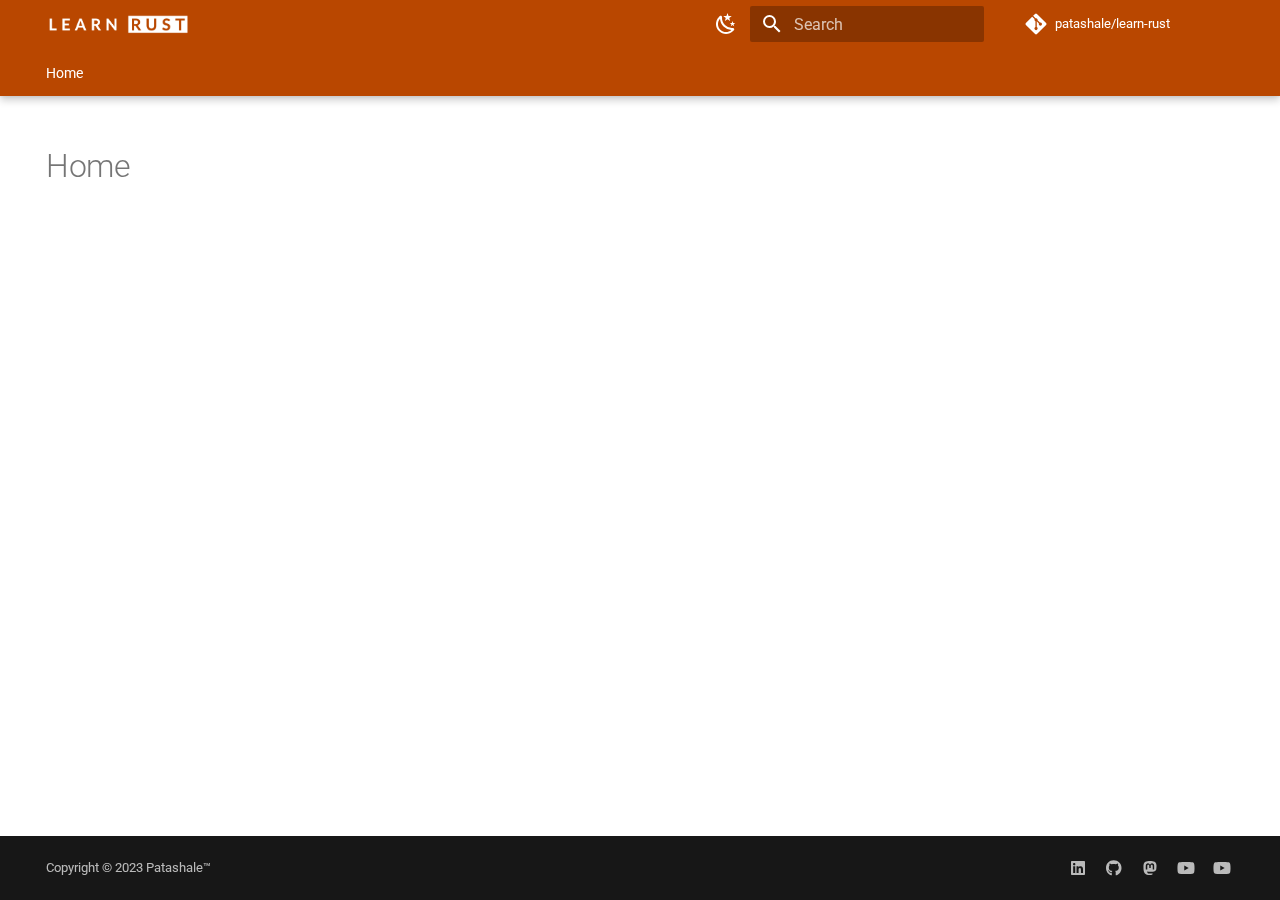
<file: index.html>
<!doctype html>
<html lang="en" class="no-js">
  <head>
    
      <meta charset="utf-8">
      <meta name="viewport" content="width=device-width,initial-scale=1">
      
        <meta name="description" content="Learn everything about Rust here at Patashale™.">
      
      
        <meta name="author" content="Patashale™">
      
      
        <link rel="canonical" href="https://www.patashale.in/learn-rust/">
      
      
      
      
      <link rel="icon" href="assets/favicon.png">
      <meta name="generator" content="mkdocs-1.6.0, mkdocs-material-9.5.26">
    
    
      
        <title>Learn Rust</title>
      
    
    
      <link rel="stylesheet" href="assets/stylesheets/main.6543a935.min.css">
      
        
        <link rel="stylesheet" href="assets/stylesheets/palette.06af60db.min.css">
      
      


    
    
      
    
    
      
        
        
        <link rel="preconnect" href="https://fonts.gstatic.com" crossorigin>
        <link rel="stylesheet" href="https://fonts.googleapis.com/css?family=Roboto:300,300i,400,400i,700,700i%7CRoboto+Mono:400,400i,700,700i&display=fallback">
        <style>:root{--md-text-font:"Roboto";--md-code-font:"Roboto Mono"}</style>
      
    
    
      <link rel="stylesheet" href="stylesheets/extra.css">
    
    <script>__md_scope=new URL(".",location),__md_hash=e=>[...e].reduce((e,_)=>(e<<5)-e+_.charCodeAt(0),0),__md_get=(e,_=localStorage,t=__md_scope)=>JSON.parse(_.getItem(t.pathname+"."+e)),__md_set=(e,_,t=localStorage,a=__md_scope)=>{try{t.setItem(a.pathname+"."+e,JSON.stringify(_))}catch(e){}}</script>
    
      

    
    
    
  </head>
  
  
    
    
      
    
    
    
    
    <body dir="ltr" data-md-color-scheme="default" data-md-color-primary="indigo" data-md-color-accent="indigo">
  
    
    <input class="md-toggle" data-md-toggle="drawer" type="checkbox" id="__drawer" autocomplete="off">
    <input class="md-toggle" data-md-toggle="search" type="checkbox" id="__search" autocomplete="off">
    <label class="md-overlay" for="__drawer"></label>
    <div data-md-component="skip">
      
        
        <a href="#home" class="md-skip">
          Skip to content
        </a>
      
    </div>
    <div data-md-component="announce">
      
    </div>
    
    
      

  

<header class="md-header md-header--shadow md-header--lifted" data-md-component="header">
  <nav class="md-header__inner md-grid" aria-label="Header">
    <a href="." title="Learn Rust" class="md-header__button md-logo" aria-label="Learn Rust" data-md-component="logo">
      
  <img src="assets/logo.png" alt="logo">

    </a>
    <label class="md-header__button md-icon" for="__drawer">
      
      <svg xmlns="http://www.w3.org/2000/svg" viewBox="0 0 24 24"><path d="M3 6h18v2H3V6m0 5h18v2H3v-2m0 5h18v2H3v-2Z"/></svg>
    </label>
    <div class="md-header__title" data-md-component="header-title">
      <div class="md-header__ellipsis">
        <div class="md-header__topic">
          <span class="md-ellipsis">
            Learn Rust
          </span>
        </div>
        <div class="md-header__topic" data-md-component="header-topic">
          <span class="md-ellipsis">
            
              Home
            
          </span>
        </div>
      </div>
    </div>
    
      
        <form class="md-header__option" data-md-component="palette">
  
    
    
    
    <input class="md-option" data-md-color-media="(prefers-color-scheme: light)" data-md-color-scheme="default" data-md-color-primary="indigo" data-md-color-accent="indigo"  aria-label="Switch to dark mode"  type="radio" name="__palette" id="__palette_0">
    
      <label class="md-header__button md-icon" title="Switch to dark mode" for="__palette_1" hidden>
        <svg xmlns="http://www.w3.org/2000/svg" viewBox="0 0 24 24"><path d="m17.75 4.09-2.53 1.94.91 3.06-2.63-1.81-2.63 1.81.91-3.06-2.53-1.94L12.44 4l1.06-3 1.06 3 3.19.09m3.5 6.91-1.64 1.25.59 1.98-1.7-1.17-1.7 1.17.59-1.98L15.75 11l2.06-.05L18.5 9l.69 1.95 2.06.05m-2.28 4.95c.83-.08 1.72 1.1 1.19 1.85-.32.45-.66.87-1.08 1.27C15.17 23 8.84 23 4.94 19.07c-3.91-3.9-3.91-10.24 0-14.14.4-.4.82-.76 1.27-1.08.75-.53 1.93.36 1.85 1.19-.27 2.86.69 5.83 2.89 8.02a9.96 9.96 0 0 0 8.02 2.89m-1.64 2.02a12.08 12.08 0 0 1-7.8-3.47c-2.17-2.19-3.33-5-3.49-7.82-2.81 3.14-2.7 7.96.31 10.98 3.02 3.01 7.84 3.12 10.98.31Z"/></svg>
      </label>
    
  
    
    
    
    <input class="md-option" data-md-color-media="(prefers-color-scheme: dark)" data-md-color-scheme="slate" data-md-color-primary="brown" data-md-color-accent="brown"  aria-label="Switch to light mode"  type="radio" name="__palette" id="__palette_1">
    
      <label class="md-header__button md-icon" title="Switch to light mode" for="__palette_0" hidden>
        <svg xmlns="http://www.w3.org/2000/svg" viewBox="0 0 24 24"><path d="M12 7a5 5 0 0 1 5 5 5 5 0 0 1-5 5 5 5 0 0 1-5-5 5 5 0 0 1 5-5m0 2a3 3 0 0 0-3 3 3 3 0 0 0 3 3 3 3 0 0 0 3-3 3 3 0 0 0-3-3m0-7 2.39 3.42C13.65 5.15 12.84 5 12 5c-.84 0-1.65.15-2.39.42L12 2M3.34 7l4.16-.35A7.2 7.2 0 0 0 5.94 8.5c-.44.74-.69 1.5-.83 2.29L3.34 7m.02 10 1.76-3.77a7.131 7.131 0 0 0 2.38 4.14L3.36 17M20.65 7l-1.77 3.79a7.023 7.023 0 0 0-2.38-4.15l4.15.36m-.01 10-4.14.36c.59-.51 1.12-1.14 1.54-1.86.42-.73.69-1.5.83-2.29L20.64 17M12 22l-2.41-3.44c.74.27 1.55.44 2.41.44.82 0 1.63-.17 2.37-.44L12 22Z"/></svg>
      </label>
    
  
</form>
      
    
    
      <script>var media,input,key,value,palette=__md_get("__palette");if(palette&&palette.color){"(prefers-color-scheme)"===palette.color.media&&(media=matchMedia("(prefers-color-scheme: light)"),input=document.querySelector(media.matches?"[data-md-color-media='(prefers-color-scheme: light)']":"[data-md-color-media='(prefers-color-scheme: dark)']"),palette.color.media=input.getAttribute("data-md-color-media"),palette.color.scheme=input.getAttribute("data-md-color-scheme"),palette.color.primary=input.getAttribute("data-md-color-primary"),palette.color.accent=input.getAttribute("data-md-color-accent"));for([key,value]of Object.entries(palette.color))document.body.setAttribute("data-md-color-"+key,value)}</script>
    
    
    
      <label class="md-header__button md-icon" for="__search">
        
        <svg xmlns="http://www.w3.org/2000/svg" viewBox="0 0 24 24"><path d="M9.5 3A6.5 6.5 0 0 1 16 9.5c0 1.61-.59 3.09-1.56 4.23l.27.27h.79l5 5-1.5 1.5-5-5v-.79l-.27-.27A6.516 6.516 0 0 1 9.5 16 6.5 6.5 0 0 1 3 9.5 6.5 6.5 0 0 1 9.5 3m0 2C7 5 5 7 5 9.5S7 14 9.5 14 14 12 14 9.5 12 5 9.5 5Z"/></svg>
      </label>
      <div class="md-search" data-md-component="search" role="dialog">
  <label class="md-search__overlay" for="__search"></label>
  <div class="md-search__inner" role="search">
    <form class="md-search__form" name="search">
      <input type="text" class="md-search__input" name="query" aria-label="Search" placeholder="Search" autocapitalize="off" autocorrect="off" autocomplete="off" spellcheck="false" data-md-component="search-query" required>
      <label class="md-search__icon md-icon" for="__search">
        
        <svg xmlns="http://www.w3.org/2000/svg" viewBox="0 0 24 24"><path d="M9.5 3A6.5 6.5 0 0 1 16 9.5c0 1.61-.59 3.09-1.56 4.23l.27.27h.79l5 5-1.5 1.5-5-5v-.79l-.27-.27A6.516 6.516 0 0 1 9.5 16 6.5 6.5 0 0 1 3 9.5 6.5 6.5 0 0 1 9.5 3m0 2C7 5 5 7 5 9.5S7 14 9.5 14 14 12 14 9.5 12 5 9.5 5Z"/></svg>
        
        <svg xmlns="http://www.w3.org/2000/svg" viewBox="0 0 24 24"><path d="M20 11v2H8l5.5 5.5-1.42 1.42L4.16 12l7.92-7.92L13.5 5.5 8 11h12Z"/></svg>
      </label>
      <nav class="md-search__options" aria-label="Search">
        
        <button type="reset" class="md-search__icon md-icon" title="Clear" aria-label="Clear" tabindex="-1">
          
          <svg xmlns="http://www.w3.org/2000/svg" viewBox="0 0 24 24"><path d="M19 6.41 17.59 5 12 10.59 6.41 5 5 6.41 10.59 12 5 17.59 6.41 19 12 13.41 17.59 19 19 17.59 13.41 12 19 6.41Z"/></svg>
        </button>
      </nav>
      
    </form>
    <div class="md-search__output">
      <div class="md-search__scrollwrap" tabindex="0" data-md-scrollfix>
        <div class="md-search-result" data-md-component="search-result">
          <div class="md-search-result__meta">
            Initializing search
          </div>
          <ol class="md-search-result__list" role="presentation"></ol>
        </div>
      </div>
    </div>
  </div>
</div>
    
    
      <div class="md-header__source">
        <a href="https://github.com/patashale/learn-rust" title="Go to repository" class="md-source" data-md-component="source">
  <div class="md-source__icon md-icon">
    
    <svg xmlns="http://www.w3.org/2000/svg" viewBox="0 0 448 512"><!--! Font Awesome Free 6.5.2 by @fontawesome - https://fontawesome.com License - https://fontawesome.com/license/free (Icons: CC BY 4.0, Fonts: SIL OFL 1.1, Code: MIT License) Copyright 2024 Fonticons, Inc.--><path d="M439.55 236.05 244 40.45a28.87 28.87 0 0 0-40.81 0l-40.66 40.63 51.52 51.52c27.06-9.14 52.68 16.77 43.39 43.68l49.66 49.66c34.23-11.8 61.18 31 35.47 56.69-26.49 26.49-70.21-2.87-56-37.34L240.22 199v121.85c25.3 12.54 22.26 41.85 9.08 55a34.34 34.34 0 0 1-48.55 0c-17.57-17.6-11.07-46.91 11.25-56v-123c-20.8-8.51-24.6-30.74-18.64-45L142.57 101 8.45 235.14a28.86 28.86 0 0 0 0 40.81l195.61 195.6a28.86 28.86 0 0 0 40.8 0l194.69-194.69a28.86 28.86 0 0 0 0-40.81z"/></svg>
  </div>
  <div class="md-source__repository">
    patashale/learn-rust
  </div>
</a>
      </div>
    
  </nav>
  
    
      
<nav class="md-tabs" aria-label="Tabs" data-md-component="tabs">
  <div class="md-grid">
    <ul class="md-tabs__list">
      
        
  
  
    
  
  
    <li class="md-tabs__item md-tabs__item--active">
      <a href="." class="md-tabs__link">
        
  
    
  
  Home

      </a>
    </li>
  

      
    </ul>
  </div>
</nav>
    
  
</header>
    
    <div class="md-container" data-md-component="container">
      
      
        
      
      <main class="md-main" data-md-component="main">
        <div class="md-main__inner md-grid">
          
            
              
                
              
              <div class="md-sidebar md-sidebar--primary" data-md-component="sidebar" data-md-type="navigation" hidden>
                <div class="md-sidebar__scrollwrap">
                  <div class="md-sidebar__inner">
                    


  


<nav class="md-nav md-nav--primary md-nav--lifted" aria-label="Navigation" data-md-level="0">
  <label class="md-nav__title" for="__drawer">
    <a href="." title="Learn Rust" class="md-nav__button md-logo" aria-label="Learn Rust" data-md-component="logo">
      
  <img src="assets/logo.png" alt="logo">

    </a>
    Learn Rust
  </label>
  
    <div class="md-nav__source">
      <a href="https://github.com/patashale/learn-rust" title="Go to repository" class="md-source" data-md-component="source">
  <div class="md-source__icon md-icon">
    
    <svg xmlns="http://www.w3.org/2000/svg" viewBox="0 0 448 512"><!--! Font Awesome Free 6.5.2 by @fontawesome - https://fontawesome.com License - https://fontawesome.com/license/free (Icons: CC BY 4.0, Fonts: SIL OFL 1.1, Code: MIT License) Copyright 2024 Fonticons, Inc.--><path d="M439.55 236.05 244 40.45a28.87 28.87 0 0 0-40.81 0l-40.66 40.63 51.52 51.52c27.06-9.14 52.68 16.77 43.39 43.68l49.66 49.66c34.23-11.8 61.18 31 35.47 56.69-26.49 26.49-70.21-2.87-56-37.34L240.22 199v121.85c25.3 12.54 22.26 41.85 9.08 55a34.34 34.34 0 0 1-48.55 0c-17.57-17.6-11.07-46.91 11.25-56v-123c-20.8-8.51-24.6-30.74-18.64-45L142.57 101 8.45 235.14a28.86 28.86 0 0 0 0 40.81l195.61 195.6a28.86 28.86 0 0 0 40.8 0l194.69-194.69a28.86 28.86 0 0 0 0-40.81z"/></svg>
  </div>
  <div class="md-source__repository">
    patashale/learn-rust
  </div>
</a>
    </div>
  
  <ul class="md-nav__list" data-md-scrollfix>
    
      
      
  
  
    
  
  
  
    <li class="md-nav__item md-nav__item--active">
      
      <input class="md-nav__toggle md-toggle" type="checkbox" id="__toc">
      
      
        
      
      
      <a href="." class="md-nav__link md-nav__link--active">
        
  
  <span class="md-ellipsis">
    Home
  </span>
  

      </a>
      
    </li>
  

    
  </ul>
</nav>
                  </div>
                </div>
              </div>
            
            
              
                
              
              <div class="md-sidebar md-sidebar--secondary" data-md-component="sidebar" data-md-type="toc" hidden>
                <div class="md-sidebar__scrollwrap">
                  <div class="md-sidebar__inner">
                    

<nav class="md-nav md-nav--secondary" aria-label="Table of contents">
  
  
  
    
  
  
</nav>
                  </div>
                </div>
              </div>
            
          
          
            <div class="md-content" data-md-component="content">
              <article class="md-content__inner md-typeset">
                
                  

  
  


<h1 id="home">Home</h1>







  
  




  



                
              </article>
            </div>
          
          
<script>var target=document.getElementById(location.hash.slice(1));target&&target.name&&(target.checked=target.name.startsWith("__tabbed_"))</script>
        </div>
        
          <button type="button" class="md-top md-icon" data-md-component="top" hidden>
  
  <svg xmlns="http://www.w3.org/2000/svg" viewBox="0 0 24 24"><path d="M13 20h-2V8l-5.5 5.5-1.42-1.42L12 4.16l7.92 7.92-1.42 1.42L13 8v12Z"/></svg>
  Back to top
</button>
        
      </main>
      
        <footer class="md-footer">
  
    
  
  <div class="md-footer-meta md-typeset">
    <div class="md-footer-meta__inner md-grid">
      <div class="md-copyright">
  
    <div class="md-copyright__highlight">
      Copyright &copy; 2023 Patashale™
    </div>
  
  
</div>
      
        <div class="md-social">
  
    
    
    
    
    <a href="https://linkedin.com/company/patashale" target="_blank" rel="noopener" title="Patashale™ on LinkedIn" class="md-social__link">
      <svg xmlns="http://www.w3.org/2000/svg" viewBox="0 0 448 512"><!--! Font Awesome Free 6.5.2 by @fontawesome - https://fontawesome.com License - https://fontawesome.com/license/free (Icons: CC BY 4.0, Fonts: SIL OFL 1.1, Code: MIT License) Copyright 2024 Fonticons, Inc.--><path d="M416 32H31.9C14.3 32 0 46.5 0 64.3v383.4C0 465.5 14.3 480 31.9 480H416c17.6 0 32-14.5 32-32.3V64.3c0-17.8-14.4-32.3-32-32.3zM135.4 416H69V202.2h66.5V416zm-33.2-243c-21.3 0-38.5-17.3-38.5-38.5S80.9 96 102.2 96c21.2 0 38.5 17.3 38.5 38.5 0 21.3-17.2 38.5-38.5 38.5zm282.1 243h-66.4V312c0-24.8-.5-56.7-34.5-56.7-34.6 0-39.9 27-39.9 54.9V416h-66.4V202.2h63.7v29.2h.9c8.9-16.8 30.6-34.5 62.9-34.5 67.2 0 79.7 44.3 79.7 101.9V416z"/></svg>
    </a>
  
    
    
    
    
    <a href="https://github.com/patashale" target="_blank" rel="noopener" title="Patashale™ on GitHub" class="md-social__link">
      <svg xmlns="http://www.w3.org/2000/svg" viewBox="0 0 496 512"><!--! Font Awesome Free 6.5.2 by @fontawesome - https://fontawesome.com License - https://fontawesome.com/license/free (Icons: CC BY 4.0, Fonts: SIL OFL 1.1, Code: MIT License) Copyright 2024 Fonticons, Inc.--><path d="M165.9 397.4c0 2-2.3 3.6-5.2 3.6-3.3.3-5.6-1.3-5.6-3.6 0-2 2.3-3.6 5.2-3.6 3-.3 5.6 1.3 5.6 3.6zm-31.1-4.5c-.7 2 1.3 4.3 4.3 4.9 2.6 1 5.6 0 6.2-2s-1.3-4.3-4.3-5.2c-2.6-.7-5.5.3-6.2 2.3zm44.2-1.7c-2.9.7-4.9 2.6-4.6 4.9.3 2 2.9 3.3 5.9 2.6 2.9-.7 4.9-2.6 4.6-4.6-.3-1.9-3-3.2-5.9-2.9zM244.8 8C106.1 8 0 113.3 0 252c0 110.9 69.8 205.8 169.5 239.2 12.8 2.3 17.3-5.6 17.3-12.1 0-6.2-.3-40.4-.3-61.4 0 0-70 15-84.7-29.8 0 0-11.4-29.1-27.8-36.6 0 0-22.9-15.7 1.6-15.4 0 0 24.9 2 38.6 25.8 21.9 38.6 58.6 27.5 72.9 20.9 2.3-16 8.8-27.1 16-33.7-55.9-6.2-112.3-14.3-112.3-110.5 0-27.5 7.6-41.3 23.6-58.9-2.6-6.5-11.1-33.3 2.6-67.9 20.9-6.5 69 27 69 27 20-5.6 41.5-8.5 62.8-8.5s42.8 2.9 62.8 8.5c0 0 48.1-33.6 69-27 13.7 34.7 5.2 61.4 2.6 67.9 16 17.7 25.8 31.5 25.8 58.9 0 96.5-58.9 104.2-114.8 110.5 9.2 7.9 17 22.9 17 46.4 0 33.7-.3 75.4-.3 83.6 0 6.5 4.6 14.4 17.3 12.1C428.2 457.8 496 362.9 496 252 496 113.3 383.5 8 244.8 8zM97.2 352.9c-1.3 1-1 3.3.7 5.2 1.6 1.6 3.9 2.3 5.2 1 1.3-1 1-3.3-.7-5.2-1.6-1.6-3.9-2.3-5.2-1zm-10.8-8.1c-.7 1.3.3 2.9 2.3 3.9 1.6 1 3.6.7 4.3-.7.7-1.3-.3-2.9-2.3-3.9-2-.6-3.6-.3-4.3.7zm32.4 35.6c-1.6 1.3-1 4.3 1.3 6.2 2.3 2.3 5.2 2.6 6.5 1 1.3-1.3.7-4.3-1.3-6.2-2.2-2.3-5.2-2.6-6.5-1zm-11.4-14.7c-1.6 1-1.6 3.6 0 5.9 1.6 2.3 4.3 3.3 5.6 2.3 1.6-1.3 1.6-3.9 0-6.2-1.4-2.3-4-3.3-5.6-2z"/></svg>
    </a>
  
    
    
      
    
    
    
    <a href="https://mastodon.social/@patashale" target="_blank" rel="noopener me" title="Patashale™ on Mastodon" class="md-social__link">
      <svg xmlns="http://www.w3.org/2000/svg" viewBox="0 0 448 512"><!--! Font Awesome Free 6.5.2 by @fontawesome - https://fontawesome.com License - https://fontawesome.com/license/free (Icons: CC BY 4.0, Fonts: SIL OFL 1.1, Code: MIT License) Copyright 2024 Fonticons, Inc.--><path d="M433 179.11c0-97.2-63.71-125.7-63.71-125.7-62.52-28.7-228.56-28.4-290.48 0 0 0-63.72 28.5-63.72 125.7 0 115.7-6.6 259.4 105.63 289.1 40.51 10.7 75.32 13 103.33 11.4 50.81-2.8 79.32-18.1 79.32-18.1l-1.7-36.9s-36.31 11.4-77.12 10.1c-40.41-1.4-83-4.4-89.63-54a102.54 102.54 0 0 1-.9-13.9c85.63 20.9 158.65 9.1 178.75 6.7 56.12-6.7 105-41.3 111.23-72.9 9.8-49.8 9-121.5 9-121.5zm-75.12 125.2h-46.63v-114.2c0-49.7-64-51.6-64 6.9v62.5h-46.33V197c0-58.5-64-56.6-64-6.9v114.2H90.19c0-122.1-5.2-147.9 18.41-175 25.9-28.9 79.82-30.8 103.83 6.1l11.6 19.5 11.6-19.5c24.11-37.1 78.12-34.8 103.83-6.1 23.71 27.3 18.4 53 18.4 175z"/></svg>
    </a>
  
    
    
    
    
    <a href="https://youtube.com/@patashale" target="_blank" rel="noopener" title="Patashale™ on YouTube" class="md-social__link">
      <svg xmlns="http://www.w3.org/2000/svg" viewBox="0 0 576 512"><!--! Font Awesome Free 6.5.2 by @fontawesome - https://fontawesome.com License - https://fontawesome.com/license/free (Icons: CC BY 4.0, Fonts: SIL OFL 1.1, Code: MIT License) Copyright 2024 Fonticons, Inc.--><path d="M549.655 124.083c-6.281-23.65-24.787-42.276-48.284-48.597C458.781 64 288 64 288 64S117.22 64 74.629 75.486c-23.497 6.322-42.003 24.947-48.284 48.597-11.412 42.867-11.412 132.305-11.412 132.305s0 89.438 11.412 132.305c6.281 23.65 24.787 41.5 48.284 47.821C117.22 448 288 448 288 448s170.78 0 213.371-11.486c23.497-6.321 42.003-24.171 48.284-47.821 11.412-42.867 11.412-132.305 11.412-132.305s0-89.438-11.412-132.305zm-317.51 213.508V175.185l142.739 81.205-142.739 81.201z"/></svg>
    </a>
  
    
    
    
    
    <a href="https://youtube.com/@learn-rust" target="_blank" rel="noopener" title="Learn Rust on YouTube" class="md-social__link">
      <svg xmlns="http://www.w3.org/2000/svg" viewBox="0 0 576 512"><!--! Font Awesome Free 6.5.2 by @fontawesome - https://fontawesome.com License - https://fontawesome.com/license/free (Icons: CC BY 4.0, Fonts: SIL OFL 1.1, Code: MIT License) Copyright 2024 Fonticons, Inc.--><path d="M549.655 124.083c-6.281-23.65-24.787-42.276-48.284-48.597C458.781 64 288 64 288 64S117.22 64 74.629 75.486c-23.497 6.322-42.003 24.947-48.284 48.597-11.412 42.867-11.412 132.305-11.412 132.305s0 89.438 11.412 132.305c6.281 23.65 24.787 41.5 48.284 47.821C117.22 448 288 448 288 448s170.78 0 213.371-11.486c23.497-6.321 42.003-24.171 48.284-47.821 11.412-42.867 11.412-132.305 11.412-132.305s0-89.438-11.412-132.305zm-317.51 213.508V175.185l142.739 81.205-142.739 81.201z"/></svg>
    </a>
  
</div>
      
    </div>
  </div>
</footer>
      
    </div>
    <div class="md-dialog" data-md-component="dialog">
      <div class="md-dialog__inner md-typeset"></div>
    </div>
    
    
    <script id="__config" type="application/json">{"base": ".", "features": ["navigation.footer", "navigation.tabs", "navigation.tabs.sticky", "navigation.top", "navigation.sections"], "search": "assets/javascripts/workers/search.b8dbb3d2.min.js", "translations": {"clipboard.copied": "Copied to clipboard", "clipboard.copy": "Copy to clipboard", "search.result.more.one": "1 more on this page", "search.result.more.other": "# more on this page", "search.result.none": "No matching documents", "search.result.one": "1 matching document", "search.result.other": "# matching documents", "search.result.placeholder": "Type to start searching", "search.result.term.missing": "Missing", "select.version": "Select version"}}</script>
    
    
      <script src="assets/javascripts/bundle.ad660dcc.min.js"></script>
      
    
  </body>
</html>
</file>
<file: stylesheets/extra.css>
[data-md-color-scheme="default"] {
    --md-primary-fg-color:        #B94700;
    --md-primary-fg-color--light: #7B421F;
    --md-primary-fg-color--dark: #7B421F;
    --md-accent-fg-color:        #7B421F;
}

[data-md-color-scheme="slate"] {
    --md-primary-fg-color:        #B94700;
    --md-primary-fg-color--light: #7B421F;
    --md-primary-fg-color--dark: #7B421F;
    --md-accent-fg-color:        #FFFFFF;
}

div.md-content {
    text-align: justify;
}

div.md-header__topic {
    display: none;
}

.md-nav--primary .md-nav__title {
    font-size: 0; /* Set font size to 0 to hide text */
}
</file>
<file: assets/stylesheets/main.6543a935.min.css>
@charset "UTF-8";html{-webkit-text-size-adjust:none;-moz-text-size-adjust:none;text-size-adjust:none;box-sizing:border-box}*,:after,:before{box-sizing:inherit}@media (prefers-reduced-motion){*,:after,:before{transition:none!important}}body{margin:0}a,button,input,label{-webkit-tap-highlight-color:transparent}a{color:inherit;text-decoration:none}hr{border:0;box-sizing:initial;display:block;height:.05rem;overflow:visible;padding:0}small{font-size:80%}sub,sup{line-height:1em}img{border-style:none}table{border-collapse:initial;border-spacing:0}td,th{font-weight:400;vertical-align:top}button{background:#0000;border:0;font-family:inherit;font-size:inherit;margin:0;padding:0}input{border:0;outline:none}:root{--md-primary-fg-color:#4051b5;--md-primary-fg-color--light:#5d6cc0;--md-primary-fg-color--dark:#303fa1;--md-primary-bg-color:#fff;--md-primary-bg-color--light:#ffffffb3;--md-accent-fg-color:#526cfe;--md-accent-fg-color--transparent:#526cfe1a;--md-accent-bg-color:#fff;--md-accent-bg-color--light:#ffffffb3}[data-md-color-scheme=default]{color-scheme:light}[data-md-color-scheme=default] img[src$="#gh-dark-mode-only"],[data-md-color-scheme=default] img[src$="#only-dark"]{display:none}:root,[data-md-color-scheme=default]{--md-hue:225deg;--md-default-fg-color:#000000de;--md-default-fg-color--light:#0000008a;--md-default-fg-color--lighter:#00000052;--md-default-fg-color--lightest:#00000012;--md-default-bg-color:#fff;--md-default-bg-color--light:#ffffffb3;--md-default-bg-color--lighter:#ffffff4d;--md-default-bg-color--lightest:#ffffff1f;--md-code-fg-color:#36464e;--md-code-bg-color:#f5f5f5;--md-code-hl-color:#4287ff;--md-code-hl-color--light:#4287ff1a;--md-code-hl-number-color:#d52a2a;--md-code-hl-special-color:#db1457;--md-code-hl-function-color:#a846b9;--md-code-hl-constant-color:#6e59d9;--md-code-hl-keyword-color:#3f6ec6;--md-code-hl-string-color:#1c7d4d;--md-code-hl-name-color:var(--md-code-fg-color);--md-code-hl-operator-color:var(--md-default-fg-color--light);--md-code-hl-punctuation-color:var(--md-default-fg-color--light);--md-code-hl-comment-color:var(--md-default-fg-color--light);--md-code-hl-generic-color:var(--md-default-fg-color--light);--md-code-hl-variable-color:var(--md-default-fg-color--light);--md-typeset-color:var(--md-default-fg-color);--md-typeset-a-color:var(--md-primary-fg-color);--md-typeset-del-color:#f5503d26;--md-typeset-ins-color:#0bd57026;--md-typeset-kbd-color:#fafafa;--md-typeset-kbd-accent-color:#fff;--md-typeset-kbd-border-color:#b8b8b8;--md-typeset-mark-color:#ffff0080;--md-typeset-table-color:#0000001f;--md-typeset-table-color--light:rgba(0,0,0,.035);--md-admonition-fg-color:var(--md-default-fg-color);--md-admonition-bg-color:var(--md-default-bg-color);--md-warning-fg-color:#000000de;--md-warning-bg-color:#ff9;--md-footer-fg-color:#fff;--md-footer-fg-color--light:#ffffffb3;--md-footer-fg-color--lighter:#ffffff73;--md-footer-bg-color:#000000de;--md-footer-bg-color--dark:#00000052;--md-shadow-z1:0 0.2rem 0.5rem #0000000d,0 0 0.05rem #0000001a;--md-shadow-z2:0 0.2rem 0.5rem #0000001a,0 0 0.05rem #00000040;--md-shadow-z3:0 0.2rem 0.5rem #0003,0 0 0.05rem #00000059}.md-icon svg{fill:currentcolor;display:block;height:1.2rem;width:1.2rem}body{-webkit-font-smoothing:antialiased;-moz-osx-font-smoothing:grayscale;--md-text-font-family:var(--md-text-font,_),-apple-system,BlinkMacSystemFont,Helvetica,Arial,sans-serif;--md-code-font-family:var(--md-code-font,_),SFMono-Regular,Consolas,Menlo,monospace}aside,body,input{font-feature-settings:"kern","liga";color:var(--md-typeset-color);font-family:var(--md-text-font-family)}code,kbd,pre{font-feature-settings:"kern";font-family:var(--md-code-font-family)}:root{--md-typeset-table-sort-icon:url('data:image/svg+xml;charset=utf-8,<svg xmlns="http://www.w3.org/2000/svg" viewBox="0 0 24 24"><path d="m18 21-4-4h3V7h-3l4-4 4 4h-3v10h3M2 19v-2h10v2M2 13v-2h7v2M2 7V5h4v2H2Z"/></svg>');--md-typeset-table-sort-icon--asc:url('data:image/svg+xml;charset=utf-8,<svg xmlns="http://www.w3.org/2000/svg" viewBox="0 0 24 24"><path d="M19 17h3l-4 4-4-4h3V3h2M2 17h10v2H2M6 5v2H2V5m0 6h7v2H2v-2Z"/></svg>');--md-typeset-table-sort-icon--desc:url('data:image/svg+xml;charset=utf-8,<svg xmlns="http://www.w3.org/2000/svg" viewBox="0 0 24 24"><path d="M19 7h3l-4-4-4 4h3v14h2M2 17h10v2H2M6 5v2H2V5m0 6h7v2H2v-2Z"/></svg>')}.md-typeset{-webkit-print-color-adjust:exact;color-adjust:exact;font-size:.8rem;line-height:1.6}@media print{.md-typeset{font-size:.68rem}}.md-typeset blockquote,.md-typeset dl,.md-typeset figure,.md-typeset ol,.md-typeset pre,.md-typeset ul{margin-bottom:1em;margin-top:1em}.md-typeset h1{color:var(--md-default-fg-color--light);font-size:2em;line-height:1.3;margin:0 0 1.25em}.md-typeset h1,.md-typeset h2{font-weight:300;letter-spacing:-.01em}.md-typeset h2{font-size:1.5625em;line-height:1.4;margin:1.6em 0 .64em}.md-typeset h3{font-size:1.25em;font-weight:400;letter-spacing:-.01em;line-height:1.5;margin:1.6em 0 .8em}.md-typeset h2+h3{margin-top:.8em}.md-typeset h4{font-weight:700;letter-spacing:-.01em;margin:1em 0}.md-typeset h5,.md-typeset h6{color:var(--md-default-fg-color--light);font-size:.8em;font-weight:700;letter-spacing:-.01em;margin:1.25em 0}.md-typeset h5{text-transform:uppercase}.md-typeset hr{border-bottom:.05rem solid var(--md-default-fg-color--lightest);display:flow-root;margin:1.5em 0}.md-typeset a{color:var(--md-typeset-a-color);word-break:break-word}.md-typeset a,.md-typeset a:before{transition:color 125ms}.md-typeset a:focus,.md-typeset a:hover{color:var(--md-accent-fg-color)}.md-typeset a:focus code,.md-typeset a:hover code{background-color:var(--md-accent-fg-color--transparent)}.md-typeset a code{color:currentcolor;transition:background-color 125ms}.md-typeset a.focus-visible{outline-color:var(--md-accent-fg-color);outline-offset:.2rem}.md-typeset code,.md-typeset kbd,.md-typeset pre{color:var(--md-code-fg-color);direction:ltr;font-variant-ligatures:none}@media print{.md-typeset code,.md-typeset kbd,.md-typeset pre{white-space:pre-wrap}}.md-typeset code{background-color:var(--md-code-bg-color);border-radius:.1rem;-webkit-box-decoration-break:clone;box-decoration-break:clone;font-size:.85em;padding:0 .2941176471em;word-break:break-word}.md-typeset code:not(.focus-visible){-webkit-tap-highlight-color:transparent;outline:none}.md-typeset pre{display:flow-root;line-height:1.4;position:relative}.md-typeset pre>code{-webkit-box-decoration-break:slice;box-decoration-break:slice;box-shadow:none;display:block;margin:0;outline-color:var(--md-accent-fg-color);overflow:auto;padding:.7720588235em 1.1764705882em;scrollbar-color:var(--md-default-fg-color--lighter) #0000;scrollbar-width:thin;touch-action:auto;word-break:normal}.md-typeset pre>code:hover{scrollbar-color:var(--md-accent-fg-color) #0000}.md-typeset pre>code::-webkit-scrollbar{height:.2rem;width:.2rem}.md-typeset pre>code::-webkit-scrollbar-thumb{background-color:var(--md-default-fg-color--lighter)}.md-typeset pre>code::-webkit-scrollbar-thumb:hover{background-color:var(--md-accent-fg-color)}.md-typeset kbd{background-color:var(--md-typeset-kbd-color);border-radius:.1rem;box-shadow:0 .1rem 0 .05rem var(--md-typeset-kbd-border-color),0 .1rem 0 var(--md-typeset-kbd-border-color),0 -.1rem .2rem var(--md-typeset-kbd-accent-color) inset;color:var(--md-default-fg-color);display:inline-block;font-size:.75em;padding:0 .6666666667em;vertical-align:text-top;word-break:break-word}.md-typeset mark{background-color:var(--md-typeset-mark-color);-webkit-box-decoration-break:clone;box-decoration-break:clone;color:inherit;word-break:break-word}.md-typeset abbr{border-bottom:.05rem dotted var(--md-default-fg-color--light);cursor:help;text-decoration:none}.md-typeset small{opacity:.75}[dir=ltr] .md-typeset sub,[dir=ltr] .md-typeset sup{margin-left:.078125em}[dir=rtl] .md-typeset sub,[dir=rtl] .md-typeset sup{margin-right:.078125em}[dir=ltr] .md-typeset blockquote{padding-left:.6rem}[dir=rtl] .md-typeset blockquote{padding-right:.6rem}[dir=ltr] .md-typeset blockquote{border-left:.2rem solid var(--md-default-fg-color--lighter)}[dir=rtl] .md-typeset blockquote{border-right:.2rem solid var(--md-default-fg-color--lighter)}.md-typeset blockquote{color:var(--md-default-fg-color--light);margin-left:0;margin-right:0}.md-typeset ul{list-style-type:disc}[dir=ltr] .md-typeset ol,[dir=ltr] .md-typeset ul{margin-left:.625em}[dir=rtl] .md-typeset ol,[dir=rtl] .md-typeset ul{margin-right:.625em}.md-typeset ol,.md-typeset ul{padding:0}.md-typeset ol:not([hidden]),.md-typeset ul:not([hidden]){display:flow-root}.md-typeset ol ol,.md-typeset ul ol{list-style-type:lower-alpha}.md-typeset ol ol ol,.md-typeset ul ol ol{list-style-type:lower-roman}[dir=ltr] .md-typeset ol li,[dir=ltr] .md-typeset ul li{margin-left:1.25em}[dir=rtl] .md-typeset ol li,[dir=rtl] .md-typeset ul li{margin-right:1.25em}.md-typeset ol li,.md-typeset ul li{margin-bottom:.5em}.md-typeset ol li blockquote,.md-typeset ol li p,.md-typeset ul li blockquote,.md-typeset ul li p{margin:.5em 0}.md-typeset ol li:last-child,.md-typeset ul li:last-child{margin-bottom:0}[dir=ltr] .md-typeset ol li ol,[dir=ltr] .md-typeset ol li ul,[dir=ltr] .md-typeset ul li ol,[dir=ltr] .md-typeset ul li ul{margin-left:.625em}[dir=rtl] .md-typeset ol li ol,[dir=rtl] .md-typeset ol li ul,[dir=rtl] .md-typeset ul li ol,[dir=rtl] .md-typeset ul li ul{margin-right:.625em}.md-typeset ol li ol,.md-typeset ol li ul,.md-typeset ul li ol,.md-typeset ul li ul{margin-bottom:.5em;margin-top:.5em}[dir=ltr] .md-typeset dd{margin-left:1.875em}[dir=rtl] .md-typeset dd{margin-right:1.875em}.md-typeset dd{margin-bottom:1.5em;margin-top:1em}.md-typeset img,.md-typeset svg,.md-typeset video{height:auto;max-width:100%}.md-typeset img[align=left]{margin:1em 1em 1em 0}.md-typeset img[align=right]{margin:1em 0 1em 1em}.md-typeset img[align]:only-child{margin-top:0}.md-typeset figure{display:flow-root;margin:1em auto;max-width:100%;text-align:center;width:-moz-fit-content;width:fit-content}.md-typeset figure img{display:block;margin:0 auto}.md-typeset figcaption{font-style:italic;margin:1em auto;max-width:24rem}.md-typeset iframe{max-width:100%}.md-typeset table:not([class]){background-color:var(--md-default-bg-color);border:.05rem solid var(--md-typeset-table-color);border-radius:.1rem;display:inline-block;font-size:.64rem;max-width:100%;overflow:auto;touch-action:auto}@media print{.md-typeset table:not([class]){display:table}}.md-typeset table:not([class])+*{margin-top:1.5em}.md-typeset table:not([class]) td>:first-child,.md-typeset table:not([class]) th>:first-child{margin-top:0}.md-typeset table:not([class]) td>:last-child,.md-typeset table:not([class]) th>:last-child{margin-bottom:0}.md-typeset table:not([class]) td:not([align]),.md-typeset table:not([class]) th:not([align]){text-align:left}[dir=rtl] .md-typeset table:not([class]) td:not([align]),[dir=rtl] .md-typeset table:not([class]) th:not([align]){text-align:right}.md-typeset table:not([class]) th{font-weight:700;min-width:5rem;padding:.9375em 1.25em;vertical-align:top}.md-typeset table:not([class]) td{border-top:.05rem solid var(--md-typeset-table-color);padding:.9375em 1.25em;vertical-align:top}.md-typeset table:not([class]) tbody tr{transition:background-color 125ms}.md-typeset table:not([class]) tbody tr:hover{background-color:var(--md-typeset-table-color--light);box-shadow:0 .05rem 0 var(--md-default-bg-color) inset}.md-typeset table:not([class]) a{word-break:normal}.md-typeset table th[role=columnheader]{cursor:pointer}[dir=ltr] .md-typeset table th[role=columnheader]:after{margin-left:.5em}[dir=rtl] .md-typeset table th[role=columnheader]:after{margin-right:.5em}.md-typeset table th[role=columnheader]:after{content:"";display:inline-block;height:1.2em;-webkit-mask-image:var(--md-typeset-table-sort-icon);mask-image:var(--md-typeset-table-sort-icon);-webkit-mask-repeat:no-repeat;mask-repeat:no-repeat;-webkit-mask-size:contain;mask-size:contain;transition:background-color 125ms;vertical-align:text-bottom;width:1.2em}.md-typeset table th[role=columnheader]:hover:after{background-color:var(--md-default-fg-color--lighter)}.md-typeset table th[role=columnheader][aria-sort=ascending]:after{background-color:var(--md-default-fg-color--light);-webkit-mask-image:var(--md-typeset-table-sort-icon--asc);mask-image:var(--md-typeset-table-sort-icon--asc)}.md-typeset table th[role=columnheader][aria-sort=descending]:after{background-color:var(--md-default-fg-color--light);-webkit-mask-image:var(--md-typeset-table-sort-icon--desc);mask-image:var(--md-typeset-table-sort-icon--desc)}.md-typeset__scrollwrap{margin:1em -.8rem;overflow-x:auto;touch-action:auto}.md-typeset__table{display:inline-block;margin-bottom:.5em;padding:0 .8rem}@media print{.md-typeset__table{display:block}}html .md-typeset__table table{display:table;margin:0;overflow:hidden;width:100%}@media screen and (max-width:44.984375em){.md-content__inner>pre{margin:1em -.8rem}.md-content__inner>pre code{border-radius:0}}.md-typeset .md-author{border-radius:100%;display:block;flex-shrink:0;height:1.6rem;overflow:hidden;position:relative;transition:color 125ms,transform 125ms;width:1.6rem}.md-typeset .md-author img{display:block}.md-typeset .md-author--more{background:var(--md-default-fg-color--lightest);color:var(--md-default-fg-color--lighter);font-size:.6rem;font-weight:700;line-height:1.6rem;text-align:center}.md-typeset .md-author--long{height:2.4rem;width:2.4rem}.md-typeset a.md-author{transform:scale(1)}.md-typeset a.md-author img{border-radius:100%;filter:grayscale(100%) opacity(75%);transition:filter 125ms}.md-typeset a.md-author:focus,.md-typeset a.md-author:hover{transform:scale(1.1);z-index:1}.md-typeset a.md-author:focus img,.md-typeset a.md-author:hover img{filter:grayscale(0)}.md-banner{background-color:var(--md-footer-bg-color);color:var(--md-footer-fg-color);overflow:auto}@media print{.md-banner{display:none}}.md-banner--warning{background-color:var(--md-warning-bg-color);color:var(--md-warning-fg-color)}.md-banner__inner{font-size:.7rem;margin:.6rem auto;padding:0 .8rem}[dir=ltr] .md-banner__button{float:right}[dir=rtl] .md-banner__button{float:left}.md-banner__button{color:inherit;cursor:pointer;transition:opacity .25s}.no-js .md-banner__button{display:none}.md-banner__button:hover{opacity:.7}html{font-size:125%;height:100%;overflow-x:hidden}@media screen and (min-width:100em){html{font-size:137.5%}}@media screen and (min-width:125em){html{font-size:150%}}body{background-color:var(--md-default-bg-color);display:flex;flex-direction:column;font-size:.5rem;min-height:100%;position:relative;width:100%}@media print{body{display:block}}@media screen and (max-width:59.984375em){body[data-md-scrolllock]{position:fixed}}.md-grid{margin-left:auto;margin-right:auto;max-width:61rem}.md-container{display:flex;flex-direction:column;flex-grow:1}@media print{.md-container{display:block}}.md-main{flex-grow:1}.md-main__inner{display:flex;height:100%;margin-top:1.5rem}.md-ellipsis{overflow:hidden;text-overflow:ellipsis}.md-toggle{display:none}.md-option{height:0;opacity:0;position:absolute;width:0}.md-option:checked+label:not([hidden]){display:block}.md-option.focus-visible+label{outline-color:var(--md-accent-fg-color);outline-style:auto}.md-skip{background-color:var(--md-default-fg-color);border-radius:.1rem;color:var(--md-default-bg-color);font-size:.64rem;margin:.5rem;opacity:0;outline-color:var(--md-accent-fg-color);padding:.3rem .5rem;position:fixed;transform:translateY(.4rem);z-index:-1}.md-skip:focus{opacity:1;transform:translateY(0);transition:transform .25s cubic-bezier(.4,0,.2,1),opacity 175ms 75ms;z-index:10}@page{margin:25mm}:root{--md-clipboard-icon:url('data:image/svg+xml;charset=utf-8,<svg xmlns="http://www.w3.org/2000/svg" viewBox="0 0 24 24"><path d="M19 21H8V7h11m0-2H8a2 2 0 0 0-2 2v14a2 2 0 0 0 2 2h11a2 2 0 0 0 2-2V7a2 2 0 0 0-2-2m-3-4H4a2 2 0 0 0-2 2v14h2V3h12V1Z"/></svg>')}.md-clipboard{border-radius:.1rem;color:var(--md-default-fg-color--lightest);cursor:pointer;height:1.5em;outline-color:var(--md-accent-fg-color);outline-offset:.1rem;position:absolute;right:.5em;top:.5em;transition:color .25s;width:1.5em;z-index:1}@media print{.md-clipboard{display:none}}.md-clipboard:not(.focus-visible){-webkit-tap-highlight-color:transparent;outline:none}:hover>.md-clipboard{color:var(--md-default-fg-color--light)}.md-clipboard:focus,.md-clipboard:hover{color:var(--md-accent-fg-color)}.md-clipboard:after{background-color:currentcolor;content:"";display:block;height:1.125em;margin:0 auto;-webkit-mask-image:var(--md-clipboard-icon);mask-image:var(--md-clipboard-icon);-webkit-mask-position:center;mask-position:center;-webkit-mask-repeat:no-repeat;mask-repeat:no-repeat;-webkit-mask-size:contain;mask-size:contain;width:1.125em}.md-clipboard--inline{cursor:pointer}.md-clipboard--inline code{transition:color .25s,background-color .25s}.md-clipboard--inline:focus code,.md-clipboard--inline:hover code{background-color:var(--md-accent-fg-color--transparent);color:var(--md-accent-fg-color)}.md-typeset .md-code__content{display:grid}@keyframes consent{0%{opacity:0;transform:translateY(100%)}to{opacity:1;transform:translateY(0)}}@keyframes overlay{0%{opacity:0}to{opacity:1}}.md-consent__overlay{animation:overlay .25s both;-webkit-backdrop-filter:blur(.1rem);backdrop-filter:blur(.1rem);background-color:#0000008a;height:100%;opacity:1;position:fixed;top:0;width:100%;z-index:5}.md-consent__inner{animation:consent .5s cubic-bezier(.1,.7,.1,1) both;background-color:var(--md-default-bg-color);border:0;border-radius:.1rem;bottom:0;box-shadow:0 0 .2rem #0000001a,0 .2rem .4rem #0003;max-height:100%;overflow:auto;padding:0;position:fixed;width:100%;z-index:5}.md-consent__form{padding:.8rem}.md-consent__settings{display:none;margin:1em 0}input:checked+.md-consent__settings{display:block}.md-consent__controls{margin-bottom:.8rem}.md-typeset .md-consent__controls .md-button{display:inline}@media screen and (max-width:44.984375em){.md-typeset .md-consent__controls .md-button{display:block;margin-top:.4rem;text-align:center;width:100%}}.md-consent label{cursor:pointer}.md-content{flex-grow:1;min-width:0}.md-content__inner{margin:0 .8rem 1.2rem;padding-top:.6rem}@media screen and (min-width:76.25em){[dir=ltr] .md-sidebar--primary:not([hidden])~.md-content>.md-content__inner{margin-left:1.2rem}[dir=ltr] .md-sidebar--secondary:not([hidden])~.md-content>.md-content__inner,[dir=rtl] .md-sidebar--primary:not([hidden])~.md-content>.md-content__inner{margin-right:1.2rem}[dir=rtl] .md-sidebar--secondary:not([hidden])~.md-content>.md-content__inner{margin-left:1.2rem}}.md-content__inner:before{content:"";display:block;height:.4rem}.md-content__inner>:last-child{margin-bottom:0}[dir=ltr] .md-content__button{float:right}[dir=rtl] .md-content__button{float:left}[dir=ltr] .md-content__button{margin-left:.4rem}[dir=rtl] .md-content__button{margin-right:.4rem}.md-content__button{margin:.4rem 0;padding:0}@media print{.md-content__button{display:none}}.md-typeset .md-content__button{color:var(--md-default-fg-color--lighter)}.md-content__button svg{display:inline;vertical-align:top}[dir=rtl] .md-content__button svg{transform:scaleX(-1)}[dir=ltr] .md-dialog{right:.8rem}[dir=rtl] .md-dialog{left:.8rem}.md-dialog{background-color:var(--md-default-fg-color);border-radius:.1rem;bottom:.8rem;box-shadow:var(--md-shadow-z3);min-width:11.1rem;opacity:0;padding:.4rem .6rem;pointer-events:none;position:fixed;transform:translateY(100%);transition:transform 0ms .4s,opacity .4s;z-index:4}@media print{.md-dialog{display:none}}.md-dialog--active{opacity:1;pointer-events:auto;transform:translateY(0);transition:transform .4s cubic-bezier(.075,.85,.175,1),opacity .4s}.md-dialog__inner{color:var(--md-default-bg-color);font-size:.7rem}.md-feedback{margin:2em 0 1em;text-align:center}.md-feedback fieldset{border:none;margin:0;padding:0}.md-feedback__title{font-weight:700;margin:1em auto}.md-feedback__inner{position:relative}.md-feedback__list{display:flex;flex-wrap:wrap;place-content:baseline center;position:relative}.md-feedback__list:hover .md-icon:not(:disabled){color:var(--md-default-fg-color--lighter)}:disabled .md-feedback__list{min-height:1.8rem}.md-feedback__icon{color:var(--md-default-fg-color--light);cursor:pointer;flex-shrink:0;margin:0 .1rem;transition:color 125ms}.md-feedback__icon:not(:disabled).md-icon:hover{color:var(--md-accent-fg-color)}.md-feedback__icon:disabled{color:var(--md-default-fg-color--lightest);pointer-events:none}.md-feedback__note{opacity:0;position:relative;transform:translateY(.4rem);transition:transform .4s cubic-bezier(.1,.7,.1,1),opacity .15s}.md-feedback__note>*{margin:0 auto;max-width:16rem}:disabled .md-feedback__note{opacity:1;transform:translateY(0)}.md-footer{background-color:var(--md-footer-bg-color);color:var(--md-footer-fg-color)}@media print{.md-footer{display:none}}.md-footer__inner{justify-content:space-between;overflow:auto;padding:.2rem}.md-footer__inner:not([hidden]){display:flex}.md-footer__link{align-items:end;display:flex;flex-grow:0.01;margin-bottom:.4rem;margin-top:1rem;max-width:100%;outline-color:var(--md-accent-fg-color);overflow:hidden;transition:opacity .25s}.md-footer__link:focus,.md-footer__link:hover{opacity:.7}[dir=rtl] .md-footer__link svg{transform:scaleX(-1)}@media screen and (max-width:44.984375em){.md-footer__link--prev{flex-shrink:0}.md-footer__link--prev .md-footer__title{display:none}}[dir=ltr] .md-footer__link--next{margin-left:auto}[dir=rtl] .md-footer__link--next{margin-right:auto}.md-footer__link--next{text-align:right}[dir=rtl] .md-footer__link--next{text-align:left}.md-footer__title{flex-grow:1;font-size:.9rem;margin-bottom:.7rem;max-width:calc(100% - 2.4rem);padding:0 1rem;white-space:nowrap}.md-footer__button{margin:.2rem;padding:.4rem}.md-footer__direction{font-size:.64rem;opacity:.7}.md-footer-meta{background-color:var(--md-footer-bg-color--dark)}.md-footer-meta__inner{display:flex;flex-wrap:wrap;justify-content:space-between;padding:.2rem}html .md-footer-meta.md-typeset a{color:var(--md-footer-fg-color--light)}html .md-footer-meta.md-typeset a:focus,html .md-footer-meta.md-typeset a:hover{color:var(--md-footer-fg-color)}.md-copyright{color:var(--md-footer-fg-color--lighter);font-size:.64rem;margin:auto .6rem;padding:.4rem 0;width:100%}@media screen and (min-width:45em){.md-copyright{width:auto}}.md-copyright__highlight{color:var(--md-footer-fg-color--light)}.md-social{display:inline-flex;gap:.2rem;margin:0 .4rem;padding:.2rem 0 .6rem}@media screen and (min-width:45em){.md-social{padding:.6rem 0}}.md-social__link{display:inline-block;height:1.6rem;text-align:center;width:1.6rem}.md-social__link:before{line-height:1.9}.md-social__link svg{fill:currentcolor;max-height:.8rem;vertical-align:-25%}.md-typeset .md-button{border:.1rem solid;border-radius:.1rem;color:var(--md-primary-fg-color);cursor:pointer;display:inline-block;font-weight:700;padding:.625em 2em;transition:color 125ms,background-color 125ms,border-color 125ms}.md-typeset .md-button--primary{background-color:var(--md-primary-fg-color);border-color:var(--md-primary-fg-color);color:var(--md-primary-bg-color)}.md-typeset .md-button:focus,.md-typeset .md-button:hover{background-color:var(--md-accent-fg-color);border-color:var(--md-accent-fg-color);color:var(--md-accent-bg-color)}[dir=ltr] .md-typeset .md-input{border-top-left-radius:.1rem}[dir=ltr] .md-typeset .md-input,[dir=rtl] .md-typeset .md-input{border-top-right-radius:.1rem}[dir=rtl] .md-typeset .md-input{border-top-left-radius:.1rem}.md-typeset .md-input{border-bottom:.1rem solid var(--md-default-fg-color--lighter);box-shadow:var(--md-shadow-z1);font-size:.8rem;height:1.8rem;padding:0 .6rem;transition:border .25s,box-shadow .25s}.md-typeset .md-input:focus,.md-typeset .md-input:hover{border-bottom-color:var(--md-accent-fg-color);box-shadow:var(--md-shadow-z2)}.md-typeset .md-input--stretch{width:100%}.md-header{background-color:var(--md-primary-fg-color);box-shadow:0 0 .2rem #0000,0 .2rem .4rem #0000;color:var(--md-primary-bg-color);display:block;left:0;position:sticky;right:0;top:0;z-index:4}@media print{.md-header{display:none}}.md-header[hidden]{transform:translateY(-100%);transition:transform .25s cubic-bezier(.8,0,.6,1),box-shadow .25s}.md-header--shadow{box-shadow:0 0 .2rem #0000001a,0 .2rem .4rem #0003;transition:transform .25s cubic-bezier(.1,.7,.1,1),box-shadow .25s}.md-header__inner{align-items:center;display:flex;padding:0 .2rem}.md-header__button{color:currentcolor;cursor:pointer;margin:.2rem;outline-color:var(--md-accent-fg-color);padding:.4rem;position:relative;transition:opacity .25s;vertical-align:middle;z-index:1}.md-header__button:hover{opacity:.7}.md-header__button:not([hidden]){display:inline-block}.md-header__button:not(.focus-visible){-webkit-tap-highlight-color:transparent;outline:none}.md-header__button.md-logo{margin:.2rem;padding:.4rem}@media screen and (max-width:76.234375em){.md-header__button.md-logo{display:none}}.md-header__button.md-logo img,.md-header__button.md-logo svg{fill:currentcolor;display:block;height:1.2rem;width:auto}@media screen and (min-width:60em){.md-header__button[for=__search]{display:none}}.no-js .md-header__button[for=__search]{display:none}[dir=rtl] .md-header__button[for=__search] svg{transform:scaleX(-1)}@media screen and (min-width:76.25em){.md-header__button[for=__drawer]{display:none}}.md-header__topic{display:flex;max-width:100%;position:absolute;transition:transform .4s cubic-bezier(.1,.7,.1,1),opacity .15s;white-space:nowrap}.md-header__topic+.md-header__topic{opacity:0;pointer-events:none;transform:translateX(1.25rem);transition:transform .4s cubic-bezier(1,.7,.1,.1),opacity .15s;z-index:-1}[dir=rtl] .md-header__topic+.md-header__topic{transform:translateX(-1.25rem)}.md-header__topic:first-child{font-weight:700}[dir=ltr] .md-header__title{margin-left:1rem;margin-right:.4rem}[dir=rtl] .md-header__title{margin-left:.4rem;margin-right:1rem}.md-header__title{flex-grow:1;font-size:.9rem;height:2.4rem;line-height:2.4rem}.md-header__title--active .md-header__topic{opacity:0;pointer-events:none;transform:translateX(-1.25rem);transition:transform .4s cubic-bezier(1,.7,.1,.1),opacity .15s;z-index:-1}[dir=rtl] .md-header__title--active .md-header__topic{transform:translateX(1.25rem)}.md-header__title--active .md-header__topic+.md-header__topic{opacity:1;pointer-events:auto;transform:translateX(0);transition:transform .4s cubic-bezier(.1,.7,.1,1),opacity .15s;z-index:0}.md-header__title>.md-header__ellipsis{height:100%;position:relative;width:100%}.md-header__option{display:flex;flex-shrink:0;max-width:100%;transition:max-width 0ms .25s,opacity .25s .25s;white-space:nowrap}[data-md-toggle=search]:checked~.md-header .md-header__option{max-width:0;opacity:0;transition:max-width 0ms,opacity 0ms}.md-header__option>input{bottom:0}.md-header__source{display:none}@media screen and (min-width:60em){[dir=ltr] .md-header__source{margin-left:1rem}[dir=rtl] .md-header__source{margin-right:1rem}.md-header__source{display:block;max-width:11.7rem;width:11.7rem}}@media screen and (min-width:76.25em){[dir=ltr] .md-header__source{margin-left:1.4rem}[dir=rtl] .md-header__source{margin-right:1.4rem}}.md-meta{color:var(--md-default-fg-color--light);font-size:.7rem;line-height:1.3}.md-meta__list{display:inline-flex;flex-wrap:wrap;list-style:none;margin:0;padding:0}.md-meta__item:not(:last-child):after{content:"·";margin-left:.2rem;margin-right:.2rem}.md-meta__link{color:var(--md-typeset-a-color)}.md-meta__link:focus,.md-meta__link:hover{color:var(--md-accent-fg-color)}.md-draft{background-color:#ff1744;border-radius:.125em;color:#fff;display:inline-block;font-weight:700;padding-left:.5714285714em;padding-right:.5714285714em}:root{--md-nav-icon--prev:url('data:image/svg+xml;charset=utf-8,<svg xmlns="http://www.w3.org/2000/svg" viewBox="0 0 24 24"><path d="M20 11v2H8l5.5 5.5-1.42 1.42L4.16 12l7.92-7.92L13.5 5.5 8 11h12Z"/></svg>');--md-nav-icon--next:url('data:image/svg+xml;charset=utf-8,<svg xmlns="http://www.w3.org/2000/svg" viewBox="0 0 24 24"><path d="M8.59 16.58 13.17 12 8.59 7.41 10 6l6 6-6 6-1.41-1.42Z"/></svg>');--md-toc-icon:url('data:image/svg+xml;charset=utf-8,<svg xmlns="http://www.w3.org/2000/svg" viewBox="0 0 24 24"><path d="M3 9h14V7H3v2m0 4h14v-2H3v2m0 4h14v-2H3v2m16 0h2v-2h-2v2m0-10v2h2V7h-2m0 6h2v-2h-2v2Z"/></svg>')}.md-nav{font-size:.7rem;line-height:1.3}.md-nav__title{color:var(--md-default-fg-color--light);display:block;font-weight:700;overflow:hidden;padding:0 .6rem;text-overflow:ellipsis}.md-nav__title .md-nav__button{display:none}.md-nav__title .md-nav__button img{height:100%;width:auto}.md-nav__title .md-nav__button.md-logo img,.md-nav__title .md-nav__button.md-logo svg{fill:currentcolor;display:block;height:2.4rem;max-width:100%;object-fit:contain;width:auto}.md-nav__list{list-style:none;margin:0;padding:0}.md-nav__link{align-items:flex-start;display:flex;gap:.4rem;margin-top:.625em;scroll-snap-align:start;transition:color 125ms}.md-nav__link--passed{color:var(--md-default-fg-color--light)}.md-nav__item .md-nav__link--active,.md-nav__item .md-nav__link--active code{color:var(--md-typeset-a-color)}.md-nav__link .md-ellipsis{position:relative}[dir=ltr] .md-nav__link .md-icon:last-child{margin-left:auto}[dir=rtl] .md-nav__link .md-icon:last-child{margin-right:auto}.md-nav__link svg{fill:currentcolor;flex-shrink:0;height:1.3em}.md-nav__link[for]:focus,.md-nav__link[for]:hover,.md-nav__link[href]:focus,.md-nav__link[href]:hover{color:var(--md-accent-fg-color);cursor:pointer}.md-nav__link.focus-visible{outline-color:var(--md-accent-fg-color);outline-offset:.2rem}.md-nav--primary .md-nav__link[for=__toc]{display:none}.md-nav--primary .md-nav__link[for=__toc] .md-icon:after{background-color:currentcolor;display:block;height:100%;-webkit-mask-image:var(--md-toc-icon);mask-image:var(--md-toc-icon);width:100%}.md-nav--primary .md-nav__link[for=__toc]~.md-nav{display:none}.md-nav__container>.md-nav__link{margin-top:0}.md-nav__container>.md-nav__link:first-child{flex-grow:1;min-width:0}.md-nav__icon{flex-shrink:0}.md-nav__source{display:none}@media screen and (max-width:76.234375em){.md-nav--primary,.md-nav--primary .md-nav{background-color:var(--md-default-bg-color);display:flex;flex-direction:column;height:100%;left:0;position:absolute;right:0;top:0;z-index:1}.md-nav--primary .md-nav__item,.md-nav--primary .md-nav__title{font-size:.8rem;line-height:1.5}.md-nav--primary .md-nav__title{background-color:var(--md-default-fg-color--lightest);color:var(--md-default-fg-color--light);cursor:pointer;height:5.6rem;line-height:2.4rem;padding:3rem .8rem .2rem;position:relative;white-space:nowrap}[dir=ltr] .md-nav--primary .md-nav__title .md-nav__icon{left:.4rem}[dir=rtl] .md-nav--primary .md-nav__title .md-nav__icon{right:.4rem}.md-nav--primary .md-nav__title .md-nav__icon{display:block;height:1.2rem;margin:.2rem;position:absolute;top:.4rem;width:1.2rem}.md-nav--primary .md-nav__title .md-nav__icon:after{background-color:currentcolor;content:"";display:block;height:100%;-webkit-mask-image:var(--md-nav-icon--prev);mask-image:var(--md-nav-icon--prev);-webkit-mask-position:center;mask-position:center;-webkit-mask-repeat:no-repeat;mask-repeat:no-repeat;-webkit-mask-size:contain;mask-size:contain;width:100%}.md-nav--primary .md-nav__title~.md-nav__list{background-color:var(--md-default-bg-color);box-shadow:0 .05rem 0 var(--md-default-fg-color--lightest) inset;overflow-y:auto;scroll-snap-type:y mandatory;touch-action:pan-y}.md-nav--primary .md-nav__title~.md-nav__list>:first-child{border-top:0}.md-nav--primary .md-nav__title[for=__drawer]{background-color:var(--md-primary-fg-color);color:var(--md-primary-bg-color);font-weight:700}.md-nav--primary .md-nav__title .md-logo{display:block;left:.2rem;margin:.2rem;padding:.4rem;position:absolute;right:.2rem;top:.2rem}.md-nav--primary .md-nav__list{flex:1}.md-nav--primary .md-nav__item{border-top:.05rem solid var(--md-default-fg-color--lightest)}.md-nav--primary .md-nav__item--active>.md-nav__link{color:var(--md-typeset-a-color)}.md-nav--primary .md-nav__item--active>.md-nav__link:focus,.md-nav--primary .md-nav__item--active>.md-nav__link:hover{color:var(--md-accent-fg-color)}.md-nav--primary .md-nav__link{margin-top:0;padding:.6rem .8rem}.md-nav--primary .md-nav__link svg{margin-top:.1em}.md-nav--primary .md-nav__link>.md-nav__link{padding:0}[dir=ltr] .md-nav--primary .md-nav__link .md-nav__icon{margin-right:-.2rem}[dir=rtl] .md-nav--primary .md-nav__link .md-nav__icon{margin-left:-.2rem}.md-nav--primary .md-nav__link .md-nav__icon{font-size:1.2rem;height:1.2rem;width:1.2rem}.md-nav--primary .md-nav__link .md-nav__icon:after{background-color:currentcolor;content:"";display:block;height:100%;-webkit-mask-image:var(--md-nav-icon--next);mask-image:var(--md-nav-icon--next);-webkit-mask-position:center;mask-position:center;-webkit-mask-repeat:no-repeat;mask-repeat:no-repeat;-webkit-mask-size:contain;mask-size:contain;width:100%}[dir=rtl] .md-nav--primary .md-nav__icon:after{transform:scale(-1)}.md-nav--primary .md-nav--secondary .md-nav{background-color:initial;position:static}[dir=ltr] .md-nav--primary .md-nav--secondary .md-nav .md-nav__link{padding-left:1.4rem}[dir=rtl] .md-nav--primary .md-nav--secondary .md-nav .md-nav__link{padding-right:1.4rem}[dir=ltr] .md-nav--primary .md-nav--secondary .md-nav .md-nav .md-nav__link{padding-left:2rem}[dir=rtl] .md-nav--primary .md-nav--secondary .md-nav .md-nav .md-nav__link{padding-right:2rem}[dir=ltr] .md-nav--primary .md-nav--secondary .md-nav .md-nav .md-nav .md-nav__link{padding-left:2.6rem}[dir=rtl] .md-nav--primary .md-nav--secondary .md-nav .md-nav .md-nav .md-nav__link{padding-right:2.6rem}[dir=ltr] .md-nav--primary .md-nav--secondary .md-nav .md-nav .md-nav .md-nav .md-nav__link{padding-left:3.2rem}[dir=rtl] .md-nav--primary .md-nav--secondary .md-nav .md-nav .md-nav .md-nav .md-nav__link{padding-right:3.2rem}.md-nav--secondary{background-color:initial}.md-nav__toggle~.md-nav{display:flex;opacity:0;transform:translateX(100%);transition:transform .25s cubic-bezier(.8,0,.6,1),opacity 125ms 50ms}[dir=rtl] .md-nav__toggle~.md-nav{transform:translateX(-100%)}.md-nav__toggle:checked~.md-nav{opacity:1;transform:translateX(0);transition:transform .25s cubic-bezier(.4,0,.2,1),opacity 125ms 125ms}.md-nav__toggle:checked~.md-nav>.md-nav__list{-webkit-backface-visibility:hidden;backface-visibility:hidden}}@media screen and (max-width:59.984375em){.md-nav--primary .md-nav__link[for=__toc]{display:flex}.md-nav--primary .md-nav__link[for=__toc] .md-icon:after{content:""}.md-nav--primary .md-nav__link[for=__toc]+.md-nav__link{display:none}.md-nav--primary .md-nav__link[for=__toc]~.md-nav{display:flex}.md-nav__source{background-color:var(--md-primary-fg-color--dark);color:var(--md-primary-bg-color);display:block;padding:0 .2rem}}@media screen and (min-width:60em) and (max-width:76.234375em){.md-nav--integrated .md-nav__link[for=__toc]{display:flex}.md-nav--integrated .md-nav__link[for=__toc] .md-icon:after{content:""}.md-nav--integrated .md-nav__link[for=__toc]+.md-nav__link{display:none}.md-nav--integrated .md-nav__link[for=__toc]~.md-nav{display:flex}}@media screen and (min-width:60em){.md-nav{margin-bottom:-.4rem}.md-nav--secondary .md-nav__title{background:var(--md-default-bg-color);box-shadow:0 0 .4rem .4rem var(--md-default-bg-color);position:sticky;top:0;z-index:1}.md-nav--secondary .md-nav__title[for=__toc]{scroll-snap-align:start}.md-nav--secondary .md-nav__title .md-nav__icon{display:none}[dir=ltr] .md-nav--secondary .md-nav__list{padding-left:.6rem}[dir=rtl] .md-nav--secondary .md-nav__list{padding-right:.6rem}.md-nav--secondary .md-nav__list{padding-bottom:.4rem}[dir=ltr] .md-nav--secondary .md-nav__item>.md-nav__link{margin-right:.4rem}[dir=rtl] .md-nav--secondary .md-nav__item>.md-nav__link{margin-left:.4rem}}@media screen and (min-width:76.25em){.md-nav{margin-bottom:-.4rem;transition:max-height .25s cubic-bezier(.86,0,.07,1)}.md-nav--primary .md-nav__title{background:var(--md-default-bg-color);box-shadow:0 0 .4rem .4rem var(--md-default-bg-color);position:sticky;top:0;z-index:1}.md-nav--primary .md-nav__title[for=__drawer]{scroll-snap-align:start}.md-nav--primary .md-nav__title .md-nav__icon{display:none}[dir=ltr] .md-nav--primary .md-nav__list{padding-left:.6rem}[dir=rtl] .md-nav--primary .md-nav__list{padding-right:.6rem}.md-nav--primary .md-nav__list{padding-bottom:.4rem}[dir=ltr] .md-nav--primary .md-nav__item>.md-nav__link{margin-right:.4rem}[dir=rtl] .md-nav--primary .md-nav__item>.md-nav__link{margin-left:.4rem}.md-nav__toggle~.md-nav{display:grid;grid-template-rows:0fr;opacity:0;transition:grid-template-rows .25s cubic-bezier(.86,0,.07,1),opacity .25s,visibility 0ms .25s;visibility:collapse}.md-nav__toggle~.md-nav>.md-nav__list{overflow:hidden}.md-nav__toggle.md-toggle--indeterminate~.md-nav,.md-nav__toggle:checked~.md-nav{grid-template-rows:1fr;opacity:1;transition:grid-template-rows .25s cubic-bezier(.86,0,.07,1),opacity .15s .1s,visibility 0ms;visibility:visible}.md-nav__toggle.md-toggle--indeterminate~.md-nav{transition:none}.md-nav__item--nested>.md-nav>.md-nav__title{display:none}.md-nav__item--section{display:block;margin:1.25em 0}.md-nav__item--section:last-child{margin-bottom:0}.md-nav__item--section>.md-nav__link{font-weight:700}.md-nav__item--section>.md-nav__link[for]{color:var(--md-default-fg-color--light)}.md-nav__item--section>.md-nav__link:not(.md-nav__container){pointer-events:none}.md-nav__item--section>.md-nav__link .md-icon,.md-nav__item--section>.md-nav__link>[for]{display:none}[dir=ltr] .md-nav__item--section>.md-nav{margin-left:-.6rem}[dir=rtl] .md-nav__item--section>.md-nav{margin-right:-.6rem}.md-nav__item--section>.md-nav{display:block;opacity:1;visibility:visible}.md-nav__item--section>.md-nav>.md-nav__list>.md-nav__item{padding:0}.md-nav__icon{border-radius:100%;height:.9rem;transition:background-color .25s;width:.9rem}.md-nav__icon:hover{background-color:var(--md-accent-fg-color--transparent)}.md-nav__icon:after{background-color:currentcolor;border-radius:100%;content:"";display:inline-block;height:100%;-webkit-mask-image:var(--md-nav-icon--next);mask-image:var(--md-nav-icon--next);-webkit-mask-position:center;mask-position:center;-webkit-mask-repeat:no-repeat;mask-repeat:no-repeat;-webkit-mask-size:contain;mask-size:contain;transition:transform .25s;vertical-align:-.1rem;width:100%}[dir=rtl] .md-nav__icon:after{transform:rotate(180deg)}.md-nav__item--nested .md-nav__toggle:checked~.md-nav__link .md-nav__icon:after,.md-nav__item--nested .md-toggle--indeterminate~.md-nav__link .md-nav__icon:after{transform:rotate(90deg)}.md-nav--lifted>.md-nav__list>.md-nav__item,.md-nav--lifted>.md-nav__title{display:none}.md-nav--lifted>.md-nav__list>.md-nav__item--active{display:block}.md-nav--lifted>.md-nav__list>.md-nav__item--active>.md-nav__link{background:var(--md-default-bg-color);box-shadow:0 0 .4rem .4rem var(--md-default-bg-color);margin-top:0;position:sticky;top:0;z-index:1}.md-nav--lifted>.md-nav__list>.md-nav__item--active>.md-nav__link:not(.md-nav__container){pointer-events:none}.md-nav--lifted>.md-nav__list>.md-nav__item--active.md-nav__item--section{margin:0}[dir=ltr] .md-nav--lifted>.md-nav__list>.md-nav__item>.md-nav:not(.md-nav--secondary){margin-left:-.6rem}[dir=rtl] .md-nav--lifted>.md-nav__list>.md-nav__item>.md-nav:not(.md-nav--secondary){margin-right:-.6rem}.md-nav--lifted>.md-nav__list>.md-nav__item>[for]{color:var(--md-default-fg-color--light)}.md-nav--lifted .md-nav[data-md-level="1"]{grid-template-rows:1fr;opacity:1;visibility:visible}[dir=ltr] .md-nav--integrated>.md-nav__list>.md-nav__item--active .md-nav--secondary{border-left:.05rem solid var(--md-primary-fg-color)}[dir=rtl] .md-nav--integrated>.md-nav__list>.md-nav__item--active .md-nav--secondary{border-right:.05rem solid var(--md-primary-fg-color)}.md-nav--integrated>.md-nav__list>.md-nav__item--active .md-nav--secondary{display:block;margin-bottom:1.25em;opacity:1;visibility:visible}.md-nav--integrated>.md-nav__list>.md-nav__item--active .md-nav--secondary>.md-nav__list{overflow:visible;padding-bottom:0}.md-nav--integrated>.md-nav__list>.md-nav__item--active .md-nav--secondary>.md-nav__title{display:none}}.md-pagination{font-size:.8rem;font-weight:700;gap:.4rem}.md-pagination,.md-pagination>*{align-items:center;display:flex;justify-content:center}.md-pagination>*{border-radius:.2rem;height:1.8rem;min-width:1.8rem;text-align:center}.md-pagination__current{background-color:var(--md-default-fg-color--lightest);color:var(--md-default-fg-color--light)}.md-pagination__link{transition:color 125ms,background-color 125ms}.md-pagination__link:focus,.md-pagination__link:hover{background-color:var(--md-accent-fg-color--transparent);color:var(--md-accent-fg-color)}.md-pagination__link:focus svg,.md-pagination__link:hover svg{color:var(--md-accent-fg-color)}.md-pagination__link.focus-visible{outline-color:var(--md-accent-fg-color);outline-offset:.2rem}.md-pagination__link svg{fill:currentcolor;color:var(--md-default-fg-color--lighter);display:block;max-height:100%;width:1.2rem}.md-post__back{border-bottom:.05rem solid var(--md-default-fg-color--lightest);margin-bottom:1.2rem;padding-bottom:1.2rem}@media screen and (max-width:76.234375em){.md-post__back{display:none}}[dir=rtl] .md-post__back svg{transform:scaleX(-1)}.md-post__authors{display:flex;flex-direction:column;gap:.6rem;margin:0 .6rem 1.2rem}.md-post .md-post__meta a{transition:color 125ms}.md-post .md-post__meta a:focus,.md-post .md-post__meta a:hover{color:var(--md-accent-fg-color)}.md-post__title{color:var(--md-default-fg-color--light);font-weight:700}.md-post--excerpt{margin-bottom:3.2rem}.md-post--excerpt .md-post__header{align-items:center;display:flex;gap:.6rem;min-height:1.6rem}.md-post--excerpt .md-post__authors{align-items:center;display:inline-flex;flex-direction:row;gap:.2rem;margin:0;min-height:2.4rem}[dir=ltr] .md-post--excerpt .md-post__meta .md-meta__list{margin-right:.4rem}[dir=rtl] .md-post--excerpt .md-post__meta .md-meta__list{margin-left:.4rem}.md-post--excerpt .md-post__content>:first-child{--md-scroll-margin:6rem;margin-top:0}.md-post>.md-nav--secondary{margin:1em 0}.md-profile{align-items:center;display:flex;font-size:.7rem;gap:.6rem;line-height:1.4;width:100%}.md-profile__description{flex-grow:1}.md-content--post{display:flex}@media screen and (max-width:76.234375em){.md-content--post{flex-flow:column-reverse}}.md-content--post>.md-content__inner{min-width:0}@media screen and (min-width:76.25em){[dir=ltr] .md-content--post>.md-content__inner{margin-left:1.2rem}[dir=rtl] .md-content--post>.md-content__inner{margin-right:1.2rem}}@media screen and (max-width:76.234375em){.md-sidebar.md-sidebar--post{padding:0;position:static;width:100%}.md-sidebar.md-sidebar--post .md-sidebar__scrollwrap{overflow:visible}.md-sidebar.md-sidebar--post .md-sidebar__inner{padding:0}.md-sidebar.md-sidebar--post .md-post__meta{margin-left:.6rem;margin-right:.6rem}.md-sidebar.md-sidebar--post .md-nav__item{border:none;display:inline}.md-sidebar.md-sidebar--post .md-nav__list{display:inline-flex;flex-wrap:wrap;gap:.6rem;padding-bottom:.6rem;padding-top:.6rem}.md-sidebar.md-sidebar--post .md-nav__link{padding:0}.md-sidebar.md-sidebar--post .md-nav{height:auto;margin-bottom:0;position:static}}:root{--md-progress-value:0;--md-progress-delay:400ms}.md-progress{background:var(--md-primary-bg-color);height:.075rem;opacity:min(clamp(0,var(--md-progress-value),1),clamp(0,100 - var(--md-progress-value),1));position:fixed;top:0;transform:scaleX(calc(var(--md-progress-value)*1%));transform-origin:left;transition:transform .5s cubic-bezier(.19,1,.22,1),opacity .25s var(--md-progress-delay);width:100%;z-index:4}:root{--md-search-result-icon:url('data:image/svg+xml;charset=utf-8,<svg xmlns="http://www.w3.org/2000/svg" viewBox="0 0 24 24"><path d="M14 2H6a2 2 0 0 0-2 2v16a2 2 0 0 0 2 2h7c-.41-.25-.8-.56-1.14-.9-.33-.33-.61-.7-.86-1.1H6V4h7v5h5v1.18c.71.16 1.39.43 2 .82V8l-6-6m6.31 16.9c1.33-2.11.69-4.9-1.4-6.22-2.11-1.33-4.91-.68-6.22 1.4-1.34 2.11-.69 4.89 1.4 6.22 1.46.93 3.32.93 4.79.02L22 23.39 23.39 22l-3.08-3.1m-3.81.1a2.5 2.5 0 0 1-2.5-2.5 2.5 2.5 0 0 1 2.5-2.5 2.5 2.5 0 0 1 2.5 2.5 2.5 2.5 0 0 1-2.5 2.5Z"/></svg>')}.md-search{position:relative}@media screen and (min-width:60em){.md-search{padding:.2rem 0}}.no-js .md-search{display:none}.md-search__overlay{opacity:0;z-index:1}@media screen and (max-width:59.984375em){[dir=ltr] .md-search__overlay{left:-2.2rem}[dir=rtl] .md-search__overlay{right:-2.2rem}.md-search__overlay{background-color:var(--md-default-bg-color);border-radius:1rem;height:2rem;overflow:hidden;pointer-events:none;position:absolute;top:-1rem;transform-origin:center;transition:transform .3s .1s,opacity .2s .2s;width:2rem}[data-md-toggle=search]:checked~.md-header .md-search__overlay{opacity:1;transition:transform .4s,opacity .1s}}@media screen and (min-width:60em){[dir=ltr] .md-search__overlay{left:0}[dir=rtl] .md-search__overlay{right:0}.md-search__overlay{background-color:#0000008a;cursor:pointer;height:0;position:fixed;top:0;transition:width 0ms .25s,height 0ms .25s,opacity .25s;width:0}[data-md-toggle=search]:checked~.md-header .md-search__overlay{height:200vh;opacity:1;transition:width 0ms,height 0ms,opacity .25s;width:100%}}@media screen and (max-width:29.984375em){[data-md-toggle=search]:checked~.md-header .md-search__overlay{transform:scale(45)}}@media screen and (min-width:30em) and (max-width:44.984375em){[data-md-toggle=search]:checked~.md-header .md-search__overlay{transform:scale(60)}}@media screen and (min-width:45em) and (max-width:59.984375em){[data-md-toggle=search]:checked~.md-header .md-search__overlay{transform:scale(75)}}.md-search__inner{-webkit-backface-visibility:hidden;backface-visibility:hidden}@media screen and (max-width:59.984375em){[dir=ltr] .md-search__inner{left:0}[dir=rtl] .md-search__inner{right:0}.md-search__inner{height:0;opacity:0;overflow:hidden;position:fixed;top:0;transform:translateX(5%);transition:width 0ms .3s,height 0ms .3s,transform .15s cubic-bezier(.4,0,.2,1) .15s,opacity .15s .15s;width:0;z-index:2}[dir=rtl] .md-search__inner{transform:translateX(-5%)}[data-md-toggle=search]:checked~.md-header .md-search__inner{height:100%;opacity:1;transform:translateX(0);transition:width 0ms 0ms,height 0ms 0ms,transform .15s cubic-bezier(.1,.7,.1,1) .15s,opacity .15s .15s;width:100%}}@media screen and (min-width:60em){[dir=ltr] .md-search__inner{float:right}[dir=rtl] .md-search__inner{float:left}.md-search__inner{padding:.1rem 0;position:relative;transition:width .25s cubic-bezier(.1,.7,.1,1);width:11.7rem}}@media screen and (min-width:60em) and (max-width:76.234375em){[data-md-toggle=search]:checked~.md-header .md-search__inner{width:23.4rem}}@media screen and (min-width:76.25em){[data-md-toggle=search]:checked~.md-header .md-search__inner{width:34.4rem}}.md-search__form{background-color:var(--md-default-bg-color);box-shadow:0 0 .6rem #0000;height:2.4rem;position:relative;transition:color .25s,background-color .25s;z-index:2}@media screen and (min-width:60em){.md-search__form{background-color:#00000042;border-radius:.1rem;height:1.8rem}.md-search__form:hover{background-color:#ffffff1f}}[data-md-toggle=search]:checked~.md-header .md-search__form{background-color:var(--md-default-bg-color);border-radius:.1rem .1rem 0 0;box-shadow:0 0 .6rem #00000012;color:var(--md-default-fg-color)}[dir=ltr] .md-search__input{padding-left:3.6rem;padding-right:2.2rem}[dir=rtl] .md-search__input{padding-left:2.2rem;padding-right:3.6rem}.md-search__input{background:#0000;font-size:.9rem;height:100%;position:relative;text-overflow:ellipsis;width:100%;z-index:2}.md-search__input::placeholder{transition:color .25s}.md-search__input::placeholder,.md-search__input~.md-search__icon{color:var(--md-default-fg-color--light)}.md-search__input::-ms-clear{display:none}@media screen and (max-width:59.984375em){.md-search__input{font-size:.9rem;height:2.4rem;width:100%}}@media screen and (min-width:60em){[dir=ltr] .md-search__input{padding-left:2.2rem}[dir=rtl] .md-search__input{padding-right:2.2rem}.md-search__input{color:inherit;font-size:.8rem}.md-search__input::placeholder{color:var(--md-primary-bg-color--light)}.md-search__input+.md-search__icon{color:var(--md-primary-bg-color)}[data-md-toggle=search]:checked~.md-header .md-search__input{text-overflow:clip}[data-md-toggle=search]:checked~.md-header .md-search__input+.md-search__icon{color:var(--md-default-fg-color--light)}[data-md-toggle=search]:checked~.md-header .md-search__input::placeholder{color:#0000}}.md-search__icon{cursor:pointer;display:inline-block;height:1.2rem;transition:color .25s,opacity .25s;width:1.2rem}.md-search__icon:hover{opacity:.7}[dir=ltr] .md-search__icon[for=__search]{left:.5rem}[dir=rtl] .md-search__icon[for=__search]{right:.5rem}.md-search__icon[for=__search]{position:absolute;top:.3rem;z-index:2}[dir=rtl] .md-search__icon[for=__search] svg{transform:scaleX(-1)}@media screen and (max-width:59.984375em){[dir=ltr] .md-search__icon[for=__search]{left:.8rem}[dir=rtl] .md-search__icon[for=__search]{right:.8rem}.md-search__icon[for=__search]{top:.6rem}.md-search__icon[for=__search] svg:first-child{display:none}}@media screen and (min-width:60em){.md-search__icon[for=__search]{pointer-events:none}.md-search__icon[for=__search] svg:last-child{display:none}}[dir=ltr] .md-search__options{right:.5rem}[dir=rtl] .md-search__options{left:.5rem}.md-search__options{pointer-events:none;position:absolute;top:.3rem;z-index:2}@media screen and (max-width:59.984375em){[dir=ltr] .md-search__options{right:.8rem}[dir=rtl] .md-search__options{left:.8rem}.md-search__options{top:.6rem}}[dir=ltr] .md-search__options>.md-icon{margin-left:.2rem}[dir=rtl] .md-search__options>.md-icon{margin-right:.2rem}.md-search__options>.md-icon{color:var(--md-default-fg-color--light);opacity:0;transform:scale(.75);transition:transform .15s cubic-bezier(.1,.7,.1,1),opacity .15s}.md-search__options>.md-icon:not(.focus-visible){-webkit-tap-highlight-color:transparent;outline:none}[data-md-toggle=search]:checked~.md-header .md-search__input:valid~.md-search__options>.md-icon{opacity:1;pointer-events:auto;transform:scale(1)}[data-md-toggle=search]:checked~.md-header .md-search__input:valid~.md-search__options>.md-icon:hover{opacity:.7}[dir=ltr] .md-search__suggest{padding-left:3.6rem;padding-right:2.2rem}[dir=rtl] .md-search__suggest{padding-left:2.2rem;padding-right:3.6rem}.md-search__suggest{align-items:center;color:var(--md-default-fg-color--lighter);display:flex;font-size:.9rem;height:100%;opacity:0;position:absolute;top:0;transition:opacity 50ms;white-space:nowrap;width:100%}@media screen and (min-width:60em){[dir=ltr] .md-search__suggest{padding-left:2.2rem}[dir=rtl] .md-search__suggest{padding-right:2.2rem}.md-search__suggest{font-size:.8rem}}[data-md-toggle=search]:checked~.md-header .md-search__suggest{opacity:1;transition:opacity .3s .1s}[dir=ltr] .md-search__output{border-bottom-left-radius:.1rem}[dir=ltr] .md-search__output,[dir=rtl] .md-search__output{border-bottom-right-radius:.1rem}[dir=rtl] .md-search__output{border-bottom-left-radius:.1rem}.md-search__output{overflow:hidden;position:absolute;width:100%;z-index:1}@media screen and (max-width:59.984375em){.md-search__output{bottom:0;top:2.4rem}}@media screen and (min-width:60em){.md-search__output{opacity:0;top:1.9rem;transition:opacity .4s}[data-md-toggle=search]:checked~.md-header .md-search__output{box-shadow:var(--md-shadow-z3);opacity:1}}.md-search__scrollwrap{-webkit-backface-visibility:hidden;backface-visibility:hidden;background-color:var(--md-default-bg-color);height:100%;overflow-y:auto;touch-action:pan-y}@media (-webkit-max-device-pixel-ratio:1),(max-resolution:1dppx){.md-search__scrollwrap{transform:translateZ(0)}}@media screen and (min-width:60em) and (max-width:76.234375em){.md-search__scrollwrap{width:23.4rem}}@media screen and (min-width:76.25em){.md-search__scrollwrap{width:34.4rem}}@media screen and (min-width:60em){.md-search__scrollwrap{max-height:0;scrollbar-color:var(--md-default-fg-color--lighter) #0000;scrollbar-width:thin}[data-md-toggle=search]:checked~.md-header .md-search__scrollwrap{max-height:75vh}.md-search__scrollwrap:hover{scrollbar-color:var(--md-accent-fg-color) #0000}.md-search__scrollwrap::-webkit-scrollbar{height:.2rem;width:.2rem}.md-search__scrollwrap::-webkit-scrollbar-thumb{background-color:var(--md-default-fg-color--lighter)}.md-search__scrollwrap::-webkit-scrollbar-thumb:hover{background-color:var(--md-accent-fg-color)}}.md-search-result{color:var(--md-default-fg-color);word-break:break-word}.md-search-result__meta{background-color:var(--md-default-fg-color--lightest);color:var(--md-default-fg-color--light);font-size:.64rem;line-height:1.8rem;padding:0 .8rem;scroll-snap-align:start}@media screen and (min-width:60em){[dir=ltr] .md-search-result__meta{padding-left:2.2rem}[dir=rtl] .md-search-result__meta{padding-right:2.2rem}}.md-search-result__list{list-style:none;margin:0;padding:0;-webkit-user-select:none;user-select:none}.md-search-result__item{box-shadow:0 -.05rem var(--md-default-fg-color--lightest)}.md-search-result__item:first-child{box-shadow:none}.md-search-result__link{display:block;outline:none;scroll-snap-align:start;transition:background-color .25s}.md-search-result__link:focus,.md-search-result__link:hover{background-color:var(--md-accent-fg-color--transparent)}.md-search-result__link:last-child p:last-child{margin-bottom:.6rem}.md-search-result__more>summary{cursor:pointer;display:block;outline:none;position:sticky;scroll-snap-align:start;top:0;z-index:1}.md-search-result__more>summary::marker{display:none}.md-search-result__more>summary::-webkit-details-marker{display:none}.md-search-result__more>summary>div{color:var(--md-typeset-a-color);font-size:.64rem;padding:.75em .8rem;transition:color .25s,background-color .25s}@media screen and (min-width:60em){[dir=ltr] .md-search-result__more>summary>div{padding-left:2.2rem}[dir=rtl] .md-search-result__more>summary>div{padding-right:2.2rem}}.md-search-result__more>summary:focus>div,.md-search-result__more>summary:hover>div{background-color:var(--md-accent-fg-color--transparent);color:var(--md-accent-fg-color)}.md-search-result__more[open]>summary{background-color:var(--md-default-bg-color)}.md-search-result__article{overflow:hidden;padding:0 .8rem;position:relative}@media screen and (min-width:60em){[dir=ltr] .md-search-result__article{padding-left:2.2rem}[dir=rtl] .md-search-result__article{padding-right:2.2rem}}[dir=ltr] .md-search-result__icon{left:0}[dir=rtl] .md-search-result__icon{right:0}.md-search-result__icon{color:var(--md-default-fg-color--light);height:1.2rem;margin:.5rem;position:absolute;width:1.2rem}@media screen and (max-width:59.984375em){.md-search-result__icon{display:none}}.md-search-result__icon:after{background-color:currentcolor;content:"";display:inline-block;height:100%;-webkit-mask-image:var(--md-search-result-icon);mask-image:var(--md-search-result-icon);-webkit-mask-position:center;mask-position:center;-webkit-mask-repeat:no-repeat;mask-repeat:no-repeat;-webkit-mask-size:contain;mask-size:contain;width:100%}[dir=rtl] .md-search-result__icon:after{transform:scaleX(-1)}.md-search-result .md-typeset{color:var(--md-default-fg-color--light);font-size:.64rem;line-height:1.6}.md-search-result .md-typeset h1{color:var(--md-default-fg-color);font-size:.8rem;font-weight:400;line-height:1.4;margin:.55rem 0}.md-search-result .md-typeset h1 mark{text-decoration:none}.md-search-result .md-typeset h2{color:var(--md-default-fg-color);font-size:.64rem;font-weight:700;line-height:1.6;margin:.5em 0}.md-search-result .md-typeset h2 mark{text-decoration:none}.md-search-result__terms{color:var(--md-default-fg-color);display:block;font-size:.64rem;font-style:italic;margin:.5em 0}.md-search-result mark{background-color:initial;color:var(--md-accent-fg-color);text-decoration:underline}.md-select{position:relative;z-index:1}.md-select__inner{background-color:var(--md-default-bg-color);border-radius:.1rem;box-shadow:var(--md-shadow-z2);color:var(--md-default-fg-color);left:50%;margin-top:.2rem;max-height:0;opacity:0;position:absolute;top:calc(100% - .2rem);transform:translate3d(-50%,.3rem,0);transition:transform .25s 375ms,opacity .25s .25s,max-height 0ms .5s}.md-select:focus-within .md-select__inner,.md-select:hover .md-select__inner{max-height:10rem;opacity:1;transform:translate3d(-50%,0,0);transition:transform .25s cubic-bezier(.1,.7,.1,1),opacity .25s,max-height 0ms}.md-select__inner:after{border-bottom:.2rem solid #0000;border-bottom-color:var(--md-default-bg-color);border-left:.2rem solid #0000;border-right:.2rem solid #0000;border-top:0;content:"";height:0;left:50%;margin-left:-.2rem;margin-top:-.2rem;position:absolute;top:0;width:0}.md-select__list{border-radius:.1rem;font-size:.8rem;list-style-type:none;margin:0;max-height:inherit;overflow:auto;padding:0}.md-select__item{line-height:1.8rem}[dir=ltr] .md-select__link{padding-left:.6rem;padding-right:1.2rem}[dir=rtl] .md-select__link{padding-left:1.2rem;padding-right:.6rem}.md-select__link{cursor:pointer;display:block;outline:none;scroll-snap-align:start;transition:background-color .25s,color .25s;width:100%}.md-select__link:focus,.md-select__link:hover{color:var(--md-accent-fg-color)}.md-select__link:focus{background-color:var(--md-default-fg-color--lightest)}.md-sidebar{align-self:flex-start;flex-shrink:0;padding:1.2rem 0;position:sticky;top:2.4rem;width:12.1rem}@media print{.md-sidebar{display:none}}@media screen and (max-width:76.234375em){[dir=ltr] .md-sidebar--primary{left:-12.1rem}[dir=rtl] .md-sidebar--primary{right:-12.1rem}.md-sidebar--primary{background-color:var(--md-default-bg-color);display:block;height:100%;position:fixed;top:0;transform:translateX(0);transition:transform .25s cubic-bezier(.4,0,.2,1),box-shadow .25s;width:12.1rem;z-index:5}[data-md-toggle=drawer]:checked~.md-container .md-sidebar--primary{box-shadow:var(--md-shadow-z3);transform:translateX(12.1rem)}[dir=rtl] [data-md-toggle=drawer]:checked~.md-container .md-sidebar--primary{transform:translateX(-12.1rem)}.md-sidebar--primary .md-sidebar__scrollwrap{bottom:0;left:0;margin:0;overflow:hidden;position:absolute;right:0;scroll-snap-type:none;top:0}}@media screen and (min-width:76.25em){.md-sidebar{height:0}.no-js .md-sidebar{height:auto}.md-header--lifted~.md-container .md-sidebar{top:4.8rem}}.md-sidebar--secondary{display:none;order:2}@media screen and (min-width:60em){.md-sidebar--secondary{height:0}.no-js .md-sidebar--secondary{height:auto}.md-sidebar--secondary:not([hidden]){display:block}.md-sidebar--secondary .md-sidebar__scrollwrap{touch-action:pan-y}}.md-sidebar__scrollwrap{scrollbar-gutter:stable;-webkit-backface-visibility:hidden;backface-visibility:hidden;margin:0 .2rem;overflow-y:auto;scrollbar-color:var(--md-default-fg-color--lighter) #0000;scrollbar-width:thin}.md-sidebar__scrollwrap::-webkit-scrollbar{height:.2rem;width:.2rem}.md-sidebar__scrollwrap:focus-within,.md-sidebar__scrollwrap:hover{scrollbar-color:var(--md-accent-fg-color) #0000}.md-sidebar__scrollwrap:focus-within::-webkit-scrollbar-thumb,.md-sidebar__scrollwrap:hover::-webkit-scrollbar-thumb{background-color:var(--md-default-fg-color--lighter)}.md-sidebar__scrollwrap:focus-within::-webkit-scrollbar-thumb:hover,.md-sidebar__scrollwrap:hover::-webkit-scrollbar-thumb:hover{background-color:var(--md-accent-fg-color)}@supports selector(::-webkit-scrollbar){.md-sidebar__scrollwrap{scrollbar-gutter:auto}[dir=ltr] .md-sidebar__inner{padding-right:calc(100% - 11.5rem)}[dir=rtl] .md-sidebar__inner{padding-left:calc(100% - 11.5rem)}}@media screen and (max-width:76.234375em){.md-overlay{background-color:#0000008a;height:0;opacity:0;position:fixed;top:0;transition:width 0ms .25s,height 0ms .25s,opacity .25s;width:0;z-index:5}[data-md-toggle=drawer]:checked~.md-overlay{height:100%;opacity:1;transition:width 0ms,height 0ms,opacity .25s;width:100%}}@keyframes facts{0%{height:0}to{height:.65rem}}@keyframes fact{0%{opacity:0;transform:translateY(100%)}50%{opacity:0}to{opacity:1;transform:translateY(0)}}:root{--md-source-forks-icon:url('data:image/svg+xml;charset=utf-8,<svg xmlns="http://www.w3.org/2000/svg" viewBox="0 0 16 16"><path d="M5 5.372v.878c0 .414.336.75.75.75h4.5a.75.75 0 0 0 .75-.75v-.878a2.25 2.25 0 1 1 1.5 0v.878a2.25 2.25 0 0 1-2.25 2.25h-1.5v2.128a2.251 2.251 0 1 1-1.5 0V8.5h-1.5A2.25 2.25 0 0 1 3.5 6.25v-.878a2.25 2.25 0 1 1 1.5 0ZM5 3.25a.75.75 0 1 0-1.5 0 .75.75 0 0 0 1.5 0Zm6.75.75a.75.75 0 1 0 0-1.5.75.75 0 0 0 0 1.5Zm-3 8.75a.75.75 0 1 0-1.5 0 .75.75 0 0 0 1.5 0Z"/></svg>');--md-source-repositories-icon:url('data:image/svg+xml;charset=utf-8,<svg xmlns="http://www.w3.org/2000/svg" viewBox="0 0 16 16"><path d="M2 2.5A2.5 2.5 0 0 1 4.5 0h8.75a.75.75 0 0 1 .75.75v12.5a.75.75 0 0 1-.75.75h-2.5a.75.75 0 0 1 0-1.5h1.75v-2h-8a1 1 0 0 0-.714 1.7.75.75 0 1 1-1.072 1.05A2.495 2.495 0 0 1 2 11.5Zm10.5-1h-8a1 1 0 0 0-1 1v6.708A2.486 2.486 0 0 1 4.5 9h8ZM5 12.25a.25.25 0 0 1 .25-.25h3.5a.25.25 0 0 1 .25.25v3.25a.25.25 0 0 1-.4.2l-1.45-1.087a.249.249 0 0 0-.3 0L5.4 15.7a.25.25 0 0 1-.4-.2Z"/></svg>');--md-source-stars-icon:url('data:image/svg+xml;charset=utf-8,<svg xmlns="http://www.w3.org/2000/svg" viewBox="0 0 16 16"><path d="M8 .25a.75.75 0 0 1 .673.418l1.882 3.815 4.21.612a.75.75 0 0 1 .416 1.279l-3.046 2.97.719 4.192a.751.751 0 0 1-1.088.791L8 12.347l-3.766 1.98a.75.75 0 0 1-1.088-.79l.72-4.194L.818 6.374a.75.75 0 0 1 .416-1.28l4.21-.611L7.327.668A.75.75 0 0 1 8 .25Zm0 2.445L6.615 5.5a.75.75 0 0 1-.564.41l-3.097.45 2.24 2.184a.75.75 0 0 1 .216.664l-.528 3.084 2.769-1.456a.75.75 0 0 1 .698 0l2.77 1.456-.53-3.084a.75.75 0 0 1 .216-.664l2.24-2.183-3.096-.45a.75.75 0 0 1-.564-.41L8 2.694Z"/></svg>');--md-source-version-icon:url('data:image/svg+xml;charset=utf-8,<svg xmlns="http://www.w3.org/2000/svg" viewBox="0 0 16 16"><path d="M1 7.775V2.75C1 1.784 1.784 1 2.75 1h5.025c.464 0 .91.184 1.238.513l6.25 6.25a1.75 1.75 0 0 1 0 2.474l-5.026 5.026a1.75 1.75 0 0 1-2.474 0l-6.25-6.25A1.752 1.752 0 0 1 1 7.775Zm1.5 0c0 .066.026.13.073.177l6.25 6.25a.25.25 0 0 0 .354 0l5.025-5.025a.25.25 0 0 0 0-.354l-6.25-6.25a.25.25 0 0 0-.177-.073H2.75a.25.25 0 0 0-.25.25ZM6 5a1 1 0 1 1 0 2 1 1 0 0 1 0-2Z"/></svg>')}.md-source{-webkit-backface-visibility:hidden;backface-visibility:hidden;display:block;font-size:.65rem;line-height:1.2;outline-color:var(--md-accent-fg-color);transition:opacity .25s;white-space:nowrap}.md-source:hover{opacity:.7}.md-source__icon{display:inline-block;height:2.4rem;vertical-align:middle;width:2rem}[dir=ltr] .md-source__icon svg{margin-left:.6rem}[dir=rtl] .md-source__icon svg{margin-right:.6rem}.md-source__icon svg{margin-top:.6rem}[dir=ltr] .md-source__icon+.md-source__repository{padding-left:2rem}[dir=rtl] .md-source__icon+.md-source__repository{padding-right:2rem}[dir=ltr] .md-source__icon+.md-source__repository{margin-left:-2rem}[dir=rtl] .md-source__icon+.md-source__repository{margin-right:-2rem}[dir=ltr] .md-source__repository{margin-left:.6rem}[dir=rtl] .md-source__repository{margin-right:.6rem}.md-source__repository{display:inline-block;max-width:calc(100% - 1.2rem);overflow:hidden;text-overflow:ellipsis;vertical-align:middle}.md-source__facts{display:flex;font-size:.55rem;gap:.4rem;list-style-type:none;margin:.1rem 0 0;opacity:.75;overflow:hidden;padding:0;width:100%}.md-source__repository--active .md-source__facts{animation:facts .25s ease-in}.md-source__fact{overflow:hidden;text-overflow:ellipsis}.md-source__repository--active .md-source__fact{animation:fact .4s ease-out}[dir=ltr] .md-source__fact:before{margin-right:.1rem}[dir=rtl] .md-source__fact:before{margin-left:.1rem}.md-source__fact:before{background-color:currentcolor;content:"";display:inline-block;height:.6rem;-webkit-mask-position:center;mask-position:center;-webkit-mask-repeat:no-repeat;mask-repeat:no-repeat;-webkit-mask-size:contain;mask-size:contain;vertical-align:text-top;width:.6rem}.md-source__fact:nth-child(1n+2){flex-shrink:0}.md-source__fact--version:before{-webkit-mask-image:var(--md-source-version-icon);mask-image:var(--md-source-version-icon)}.md-source__fact--stars:before{-webkit-mask-image:var(--md-source-stars-icon);mask-image:var(--md-source-stars-icon)}.md-source__fact--forks:before{-webkit-mask-image:var(--md-source-forks-icon);mask-image:var(--md-source-forks-icon)}.md-source__fact--repositories:before{-webkit-mask-image:var(--md-source-repositories-icon);mask-image:var(--md-source-repositories-icon)}.md-source-file{margin:1em 0}[dir=ltr] .md-source-file__fact{margin-right:.6rem}[dir=rtl] .md-source-file__fact{margin-left:.6rem}.md-source-file__fact{align-items:center;color:var(--md-default-fg-color--light);display:inline-flex;font-size:.68rem;gap:.3rem}.md-source-file__fact .md-icon{flex-shrink:0;margin-bottom:.05rem}[dir=ltr] .md-source-file__fact .md-author{float:left}[dir=rtl] .md-source-file__fact .md-author{float:right}.md-source-file__fact .md-author{margin-right:.2rem}.md-source-file__fact svg{width:.9rem}:root{--md-status:url('data:image/svg+xml;charset=utf-8,<svg xmlns="http://www.w3.org/2000/svg" viewBox="0 0 24 24"><path d="M11 9h2V7h-2m1 13c-4.41 0-8-3.59-8-8s3.59-8 8-8 8 3.59 8 8-3.59 8-8 8m0-18A10 10 0 0 0 2 12a10 10 0 0 0 10 10 10 10 0 0 0 10-10A10 10 0 0 0 12 2m-1 15h2v-6h-2v6Z"/></svg>');--md-status--new:url('data:image/svg+xml;charset=utf-8,<svg xmlns="http://www.w3.org/2000/svg" viewBox="0 0 24 24"><path d="m23 12-2.44-2.78.34-3.68-3.61-.82-1.89-3.18L12 3 8.6 1.54 6.71 4.72l-3.61.81.34 3.68L1 12l2.44 2.78-.34 3.69 3.61.82 1.89 3.18L12 21l3.4 1.46 1.89-3.18 3.61-.82-.34-3.68L23 12m-10 5h-2v-2h2v2m0-4h-2V7h2v6Z"/></svg>');--md-status--deprecated:url('data:image/svg+xml;charset=utf-8,<svg xmlns="http://www.w3.org/2000/svg" viewBox="0 0 24 24"><path d="M9 3v1H4v2h1v13a2 2 0 0 0 2 2h10a2 2 0 0 0 2-2V6h1V4h-5V3H9m0 5h2v9H9V8m4 0h2v9h-2V8Z"/></svg>');--md-status--encrypted:url('data:image/svg+xml;charset=utf-8,<svg xmlns="http://www.w3.org/2000/svg" viewBox="0 0 24 24"><path d="M12 1 3 5v6c0 5.55 3.84 10.74 9 12 5.16-1.26 9-6.45 9-12V5l-9-4m0 6c1.4 0 2.8 1.1 2.8 2.5V11c.6 0 1.2.6 1.2 1.3v3.5c0 .6-.6 1.2-1.3 1.2H9.2c-.6 0-1.2-.6-1.2-1.3v-3.5c0-.6.6-1.2 1.2-1.2V9.5C9.2 8.1 10.6 7 12 7m0 1.2c-.8 0-1.5.5-1.5 1.3V11h3V9.5c0-.8-.7-1.3-1.5-1.3Z"/></svg>')}.md-status:after{background-color:var(--md-default-fg-color--light);content:"";display:inline-block;height:1.125em;-webkit-mask-image:var(--md-status);mask-image:var(--md-status);-webkit-mask-position:center;mask-position:center;-webkit-mask-repeat:no-repeat;mask-repeat:no-repeat;-webkit-mask-size:contain;mask-size:contain;vertical-align:text-bottom;width:1.125em}.md-status:hover:after{background-color:currentcolor}.md-status--new:after{-webkit-mask-image:var(--md-status--new);mask-image:var(--md-status--new)}.md-status--deprecated:after{-webkit-mask-image:var(--md-status--deprecated);mask-image:var(--md-status--deprecated)}.md-status--encrypted:after{-webkit-mask-image:var(--md-status--encrypted);mask-image:var(--md-status--encrypted)}.md-tabs{background-color:var(--md-primary-fg-color);color:var(--md-primary-bg-color);display:block;line-height:1.3;overflow:auto;width:100%;z-index:3}@media print{.md-tabs{display:none}}@media screen and (max-width:76.234375em){.md-tabs{display:none}}.md-tabs[hidden]{pointer-events:none}[dir=ltr] .md-tabs__list{margin-left:.2rem}[dir=rtl] .md-tabs__list{margin-right:.2rem}.md-tabs__list{contain:content;display:flex;list-style:none;margin:0;overflow:auto;padding:0;scrollbar-width:none;white-space:nowrap}.md-tabs__list::-webkit-scrollbar{display:none}.md-tabs__item{height:2.4rem;padding-left:.6rem;padding-right:.6rem}.md-tabs__item--active .md-tabs__link{color:inherit;opacity:1}.md-tabs__link{-webkit-backface-visibility:hidden;backface-visibility:hidden;display:flex;font-size:.7rem;margin-top:.8rem;opacity:.7;outline-color:var(--md-accent-fg-color);outline-offset:.2rem;transition:transform .4s cubic-bezier(.1,.7,.1,1),opacity .25s}.md-tabs__link:focus,.md-tabs__link:hover{color:inherit;opacity:1}[dir=ltr] .md-tabs__link svg{margin-right:.4rem}[dir=rtl] .md-tabs__link svg{margin-left:.4rem}.md-tabs__link svg{fill:currentcolor;height:1.3em}.md-tabs__item:nth-child(2) .md-tabs__link{transition-delay:20ms}.md-tabs__item:nth-child(3) .md-tabs__link{transition-delay:40ms}.md-tabs__item:nth-child(4) .md-tabs__link{transition-delay:60ms}.md-tabs__item:nth-child(5) .md-tabs__link{transition-delay:80ms}.md-tabs__item:nth-child(6) .md-tabs__link{transition-delay:.1s}.md-tabs__item:nth-child(7) .md-tabs__link{transition-delay:.12s}.md-tabs__item:nth-child(8) .md-tabs__link{transition-delay:.14s}.md-tabs__item:nth-child(9) .md-tabs__link{transition-delay:.16s}.md-tabs__item:nth-child(10) .md-tabs__link{transition-delay:.18s}.md-tabs__item:nth-child(11) .md-tabs__link{transition-delay:.2s}.md-tabs__item:nth-child(12) .md-tabs__link{transition-delay:.22s}.md-tabs__item:nth-child(13) .md-tabs__link{transition-delay:.24s}.md-tabs__item:nth-child(14) .md-tabs__link{transition-delay:.26s}.md-tabs__item:nth-child(15) .md-tabs__link{transition-delay:.28s}.md-tabs__item:nth-child(16) .md-tabs__link{transition-delay:.3s}.md-tabs[hidden] .md-tabs__link{opacity:0;transform:translateY(50%);transition:transform 0ms .1s,opacity .1s}:root{--md-tag-icon:url('data:image/svg+xml;charset=utf-8,<svg xmlns="http://www.w3.org/2000/svg" viewBox="0 0 24 24"><path d="m5.41 21 .71-4h-4l.35-2h4l1.06-6h-4l.35-2h4l.71-4h2l-.71 4h6l.71-4h2l-.71 4h4l-.35 2h-4l-1.06 6h4l-.35 2h-4l-.71 4h-2l.71-4h-6l-.71 4h-2M9.53 9l-1.06 6h6l1.06-6h-6Z"/></svg>')}.md-typeset .md-tags:not([hidden]){display:inline-flex;flex-wrap:wrap;gap:.5em;margin-bottom:.75em;margin-top:-.125em}.md-typeset .md-tag{align-items:center;background:var(--md-default-fg-color--lightest);border-radius:2.4rem;display:inline-flex;font-size:.64rem;font-size:min(.8em,.64rem);font-weight:700;gap:.5em;letter-spacing:normal;line-height:1.6;padding:.3125em .78125em}.md-typeset .md-tag[href]{-webkit-tap-highlight-color:transparent;color:inherit;outline:none;transition:color 125ms,background-color 125ms}.md-typeset .md-tag[href]:focus,.md-typeset .md-tag[href]:hover{background-color:var(--md-accent-fg-color);color:var(--md-accent-bg-color)}[id]>.md-typeset .md-tag{vertical-align:text-top}.md-typeset .md-tag-icon:before{background-color:var(--md-default-fg-color--lighter);content:"";display:inline-block;height:1.2em;-webkit-mask-image:var(--md-tag-icon);mask-image:var(--md-tag-icon);-webkit-mask-position:center;mask-position:center;-webkit-mask-repeat:no-repeat;mask-repeat:no-repeat;-webkit-mask-size:contain;mask-size:contain;transition:background-color 125ms;vertical-align:text-bottom;width:1.2em}.md-typeset .md-tag-icon[href]:focus:before,.md-typeset .md-tag-icon[href]:hover:before{background-color:var(--md-accent-bg-color)}@keyframes pulse{0%{transform:scale(.95)}75%{transform:scale(1)}to{transform:scale(.95)}}:root{--md-annotation-bg-icon:url('data:image/svg+xml;charset=utf-8,<svg xmlns="http://www.w3.org/2000/svg" viewBox="0 0 24 24"><path d="M12 2A10 10 0 0 0 2 12a10 10 0 0 0 10 10 10 10 0 0 0 10-10A10 10 0 0 0 12 2Z"/></svg>');--md-annotation-icon:url('data:image/svg+xml;charset=utf-8,<svg xmlns="http://www.w3.org/2000/svg" viewBox="0 0 24 24"><path d="M17 13h-4v4h-2v-4H7v-2h4V7h2v4h4m-5-9A10 10 0 0 0 2 12a10 10 0 0 0 10 10 10 10 0 0 0 10-10A10 10 0 0 0 12 2Z"/></svg>')}.md-tooltip{-webkit-backface-visibility:hidden;backface-visibility:hidden;background-color:var(--md-default-bg-color);border-radius:.1rem;box-shadow:var(--md-shadow-z2);color:var(--md-default-fg-color);font-family:var(--md-text-font-family);left:clamp(var(--md-tooltip-0,0rem) + .8rem,var(--md-tooltip-x),100vw + var(--md-tooltip-0,0rem) + .8rem - var(--md-tooltip-width) - 2 * .8rem);max-width:calc(100vw - 1.6rem);opacity:0;position:absolute;top:var(--md-tooltip-y);transform:translateY(-.4rem);transition:transform 0ms .25s,opacity .25s,z-index .25s;width:var(--md-tooltip-width);z-index:0}.md-tooltip--active{opacity:1;transform:translateY(0);transition:transform .25s cubic-bezier(.1,.7,.1,1),opacity .25s,z-index 0ms;z-index:2}.md-tooltip--inline{font-weight:700;-webkit-user-select:none;user-select:none;width:auto}.md-tooltip--inline:not(.md-tooltip--active){transform:translateY(.2rem) scale(.9)}.md-tooltip--inline .md-tooltip__inner{font-size:.5rem;padding:.2rem .4rem}[hidden]+.md-tooltip--inline{display:none}.focus-visible>.md-tooltip,.md-tooltip:target{outline:var(--md-accent-fg-color) auto}.md-tooltip__inner{font-size:.64rem;padding:.8rem}.md-tooltip__inner.md-typeset>:first-child{margin-top:0}.md-tooltip__inner.md-typeset>:last-child{margin-bottom:0}.md-annotation{font-weight:400;outline:none;vertical-align:text-bottom;white-space:normal}[dir=rtl] .md-annotation{direction:rtl}code .md-annotation{font-family:var(--md-code-font-family);font-size:inherit}.md-annotation:not([hidden]){display:inline-block;line-height:1.25}.md-annotation__index{border-radius:.01px;cursor:pointer;display:inline-block;margin-left:.4ch;margin-right:.4ch;outline:none;overflow:hidden;position:relative;-webkit-user-select:none;user-select:none;vertical-align:text-top;z-index:0}.md-annotation .md-annotation__index{transition:z-index .25s}@media screen{.md-annotation__index{width:2.2ch}[data-md-visible]>.md-annotation__index{animation:pulse 2s infinite}.md-annotation__index:before{background:var(--md-default-bg-color);-webkit-mask-image:var(--md-annotation-bg-icon);mask-image:var(--md-annotation-bg-icon)}.md-annotation__index:after,.md-annotation__index:before{content:"";height:2.2ch;-webkit-mask-position:center;mask-position:center;-webkit-mask-repeat:no-repeat;mask-repeat:no-repeat;-webkit-mask-size:contain;mask-size:contain;position:absolute;top:-.1ch;width:2.2ch;z-index:-1}.md-annotation__index:after{background-color:var(--md-default-fg-color--lighter);-webkit-mask-image:var(--md-annotation-icon);mask-image:var(--md-annotation-icon);transform:scale(1.0001);transition:background-color .25s,transform .25s}.md-tooltip--active+.md-annotation__index:after{transform:rotate(45deg)}.md-tooltip--active+.md-annotation__index:after,:hover>.md-annotation__index:after{background-color:var(--md-accent-fg-color)}}.md-tooltip--active+.md-annotation__index{animation-play-state:paused;transition-duration:0ms;z-index:2}.md-annotation__index [data-md-annotation-id]{display:inline-block}@media print{.md-annotation__index [data-md-annotation-id]{background:var(--md-default-fg-color--lighter);border-radius:2ch;color:var(--md-default-bg-color);font-weight:700;padding:0 .6ch;white-space:nowrap}.md-annotation__index [data-md-annotation-id]:after{content:attr(data-md-annotation-id)}}.md-typeset .md-annotation-list{counter-reset:xxx;list-style:none}.md-typeset .md-annotation-list li{position:relative}[dir=ltr] .md-typeset .md-annotation-list li:before{left:-2.125em}[dir=rtl] .md-typeset .md-annotation-list li:before{right:-2.125em}.md-typeset .md-annotation-list li:before{background:var(--md-default-fg-color--lighter);border-radius:2ch;color:var(--md-default-bg-color);content:counter(xxx);counter-increment:xxx;font-size:.8875em;font-weight:700;height:2ch;line-height:1.25;min-width:2ch;padding:0 .6ch;position:absolute;text-align:center;top:.25em}:root{--md-tooltip-width:20rem;--md-tooltip-tail:0.3rem}.md-tooltip2{-webkit-backface-visibility:hidden;backface-visibility:hidden;color:var(--md-default-fg-color);font-family:var(--md-text-font-family);opacity:0;pointer-events:none;position:absolute;top:calc(var(--md-tooltip-host-y) + var(--md-tooltip-y));transform:translateY(-.4rem);transform-origin:calc(var(--md-tooltip-host-x) + var(--md-tooltip-x)) 0;transition:transform 0ms .25s,opacity .25s,z-index .25s;width:100%;z-index:0}.md-tooltip2:before{border-left:var(--md-tooltip-tail) solid #0000;border-right:var(--md-tooltip-tail) solid #0000;content:"";display:block;left:clamp(1.5 * .8rem,var(--md-tooltip-host-x) + var(--md-tooltip-x) - var(--md-tooltip-tail),100vw - 2 * var(--md-tooltip-tail) - 1.5 * .8rem);position:absolute;z-index:1}.md-tooltip2--top:before{border-top:var(--md-tooltip-tail) solid var(--md-default-bg-color);bottom:calc(var(--md-tooltip-tail)*-1 + .025rem);filter:drop-shadow(0 1px 0 hsla(0,0%,0%,.05))}.md-tooltip2--bottom:before{border-bottom:var(--md-tooltip-tail) solid var(--md-default-bg-color);filter:drop-shadow(0 -1px 0 hsla(0,0%,0%,.05));top:calc(var(--md-tooltip-tail)*-1 + .025rem)}.md-tooltip2--active{opacity:1;transform:translateY(0);transition:transform .4s cubic-bezier(0,1,.5,1),opacity .25s,z-index 0ms;z-index:2}.md-tooltip2__inner{scrollbar-gutter:stable;background-color:var(--md-default-bg-color);border-radius:.1rem;box-shadow:var(--md-shadow-z2);left:clamp(.8rem,var(--md-tooltip-host-x) - .8rem,100vw - var(--md-tooltip-width) - .8rem);max-height:40vh;max-width:calc(100vw - 1.6rem);position:relative;scrollbar-width:thin}.md-tooltip2__inner::-webkit-scrollbar{height:.2rem;width:.2rem}.md-tooltip2__inner::-webkit-scrollbar-thumb{background-color:var(--md-default-fg-color--lighter)}.md-tooltip2__inner::-webkit-scrollbar-thumb:hover{background-color:var(--md-accent-fg-color)}[role=tooltip]>.md-tooltip2__inner{font-size:.5rem;font-weight:700;left:clamp(.8rem,var(--md-tooltip-host-x) + var(--md-tooltip-x) - var(--md-tooltip-width)/2,100vw - var(--md-tooltip-width) - .8rem);max-width:min(100vw - 2 * .8rem,400px);padding:.2rem .4rem;-webkit-user-select:none;user-select:none;width:-moz-fit-content;width:fit-content}.md-tooltip2__inner.md-typeset>:first-child{margin-top:0}.md-tooltip2__inner.md-typeset>:last-child{margin-bottom:0}[dir=ltr] .md-top{margin-left:50%}[dir=rtl] .md-top{margin-right:50%}.md-top{background-color:var(--md-default-bg-color);border-radius:1.6rem;box-shadow:var(--md-shadow-z2);color:var(--md-default-fg-color--light);cursor:pointer;display:block;font-size:.7rem;outline:none;padding:.4rem .8rem;position:fixed;top:3.2rem;transform:translate(-50%);transition:color 125ms,background-color 125ms,transform 125ms cubic-bezier(.4,0,.2,1),opacity 125ms;z-index:2}@media print{.md-top{display:none}}[dir=rtl] .md-top{transform:translate(50%)}.md-top[hidden]{opacity:0;pointer-events:none;transform:translate(-50%,.2rem);transition-duration:0ms}[dir=rtl] .md-top[hidden]{transform:translate(50%,.2rem)}.md-top:focus,.md-top:hover{background-color:var(--md-accent-fg-color);color:var(--md-accent-bg-color)}.md-top svg{display:inline-block;vertical-align:-.5em}@keyframes hoverfix{0%{pointer-events:none}}:root{--md-version-icon:url('data:image/svg+xml;charset=utf-8,<svg xmlns="http://www.w3.org/2000/svg" viewBox="0 0 320 512"><!--! Font Awesome Free 6.5.2 by @fontawesome - https://fontawesome.com License - https://fontawesome.com/license/free (Icons: CC BY 4.0, Fonts: SIL OFL 1.1, Code: MIT License) Copyright 2024 Fonticons, Inc.--><path d="M137.4 374.6c12.5 12.5 32.8 12.5 45.3 0l128-128c9.2-9.2 11.9-22.9 6.9-34.9S301 191.9 288 191.9L32 192c-12.9 0-24.6 7.8-29.6 19.8s-2.2 25.7 6.9 34.9l128 128z"/></svg>')}.md-version{flex-shrink:0;font-size:.8rem;height:2.4rem}[dir=ltr] .md-version__current{margin-left:1.4rem;margin-right:.4rem}[dir=rtl] .md-version__current{margin-left:.4rem;margin-right:1.4rem}.md-version__current{color:inherit;cursor:pointer;outline:none;position:relative;top:.05rem}[dir=ltr] .md-version__current:after{margin-left:.4rem}[dir=rtl] .md-version__current:after{margin-right:.4rem}.md-version__current:after{background-color:currentcolor;content:"";display:inline-block;height:.6rem;-webkit-mask-image:var(--md-version-icon);mask-image:var(--md-version-icon);-webkit-mask-position:center;mask-position:center;-webkit-mask-repeat:no-repeat;mask-repeat:no-repeat;-webkit-mask-size:contain;mask-size:contain;width:.4rem}.md-version__alias{margin-left:.3rem;opacity:.7}.md-version__list{background-color:var(--md-default-bg-color);border-radius:.1rem;box-shadow:var(--md-shadow-z2);color:var(--md-default-fg-color);list-style-type:none;margin:.2rem .8rem;max-height:0;opacity:0;overflow:auto;padding:0;position:absolute;scroll-snap-type:y mandatory;top:.15rem;transition:max-height 0ms .5s,opacity .25s .25s;z-index:3}.md-version:focus-within .md-version__list,.md-version:hover .md-version__list{max-height:10rem;opacity:1;transition:max-height 0ms,opacity .25s}@media (hover:none),(pointer:coarse){.md-version:hover .md-version__list{animation:hoverfix .25s forwards}.md-version:focus-within .md-version__list{animation:none}}.md-version__item{line-height:1.8rem}[dir=ltr] .md-version__link{padding-left:.6rem;padding-right:1.2rem}[dir=rtl] .md-version__link{padding-left:1.2rem;padding-right:.6rem}.md-version__link{cursor:pointer;display:block;outline:none;scroll-snap-align:start;transition:color .25s,background-color .25s;white-space:nowrap;width:100%}.md-version__link:focus,.md-version__link:hover{color:var(--md-accent-fg-color)}.md-version__link:focus{background-color:var(--md-default-fg-color--lightest)}:root{--md-admonition-icon--note:url('data:image/svg+xml;charset=utf-8,<svg xmlns="http://www.w3.org/2000/svg" viewBox="0 0 24 24"><path d="M12 2C6.47 2 2 6.47 2 12s4.47 10 10 10 10-4.47 10-10S17.53 2 12 2m3.1 5.07c.14 0 .28.05.4.16l1.27 1.27c.23.22.23.57 0 .78l-1 1-2.05-2.05 1-1c.1-.11.24-.16.38-.16m-1.97 1.74 2.06 2.06-6.06 6.06H7.07v-2.06l6.06-6.06Z"/></svg>');--md-admonition-icon--abstract:url('data:image/svg+xml;charset=utf-8,<svg xmlns="http://www.w3.org/2000/svg" viewBox="0 0 24 24"><path d="M17 9H7V7h10m0 6H7v-2h10m-3 6H7v-2h7M12 3a1 1 0 0 1 1 1 1 1 0 0 1-1 1 1 1 0 0 1-1-1 1 1 0 0 1 1-1m7 0h-4.18C14.4 1.84 13.3 1 12 1c-1.3 0-2.4.84-2.82 2H5a2 2 0 0 0-2 2v14a2 2 0 0 0 2 2h14a2 2 0 0 0 2-2V5a2 2 0 0 0-2-2Z"/></svg>');--md-admonition-icon--info:url('data:image/svg+xml;charset=utf-8,<svg xmlns="http://www.w3.org/2000/svg" viewBox="0 0 24 24"><path d="M13 9h-2V7h2m0 10h-2v-6h2m-1-9A10 10 0 0 0 2 12a10 10 0 0 0 10 10 10 10 0 0 0 10-10A10 10 0 0 0 12 2Z"/></svg>');--md-admonition-icon--tip:url('data:image/svg+xml;charset=utf-8,<svg xmlns="http://www.w3.org/2000/svg" viewBox="0 0 24 24"><path d="M17.66 11.2c-.23-.3-.51-.56-.77-.82-.67-.6-1.43-1.03-2.07-1.66C13.33 7.26 13 4.85 13.95 3c-.95.23-1.78.75-2.49 1.32-2.59 2.08-3.61 5.75-2.39 8.9.04.1.08.2.08.33 0 .22-.15.42-.35.5-.23.1-.47.04-.66-.12a.58.58 0 0 1-.14-.17c-1.13-1.43-1.31-3.48-.55-5.12C5.78 10 4.87 12.3 5 14.47c.06.5.12 1 .29 1.5.14.6.41 1.2.71 1.73 1.08 1.73 2.95 2.97 4.96 3.22 2.14.27 4.43-.12 6.07-1.6 1.83-1.66 2.47-4.32 1.53-6.6l-.13-.26c-.21-.46-.77-1.26-.77-1.26m-3.16 6.3c-.28.24-.74.5-1.1.6-1.12.4-2.24-.16-2.9-.82 1.19-.28 1.9-1.16 2.11-2.05.17-.8-.15-1.46-.28-2.23-.12-.74-.1-1.37.17-2.06.19.38.39.76.63 1.06.77 1 1.98 1.44 2.24 2.8.04.14.06.28.06.43.03.82-.33 1.72-.93 2.27Z"/></svg>');--md-admonition-icon--success:url('data:image/svg+xml;charset=utf-8,<svg xmlns="http://www.w3.org/2000/svg" viewBox="0 0 24 24"><path d="M21 7 9 19l-5.5-5.5 1.41-1.41L9 16.17 19.59 5.59 21 7Z"/></svg>');--md-admonition-icon--question:url('data:image/svg+xml;charset=utf-8,<svg xmlns="http://www.w3.org/2000/svg" viewBox="0 0 24 24"><path d="m15.07 11.25-.9.92C13.45 12.89 13 13.5 13 15h-2v-.5c0-1.11.45-2.11 1.17-2.83l1.24-1.26c.37-.36.59-.86.59-1.41a2 2 0 0 0-2-2 2 2 0 0 0-2 2H8a4 4 0 0 1 4-4 4 4 0 0 1 4 4 3.2 3.2 0 0 1-.93 2.25M13 19h-2v-2h2M12 2A10 10 0 0 0 2 12a10 10 0 0 0 10 10 10 10 0 0 0 10-10c0-5.53-4.5-10-10-10Z"/></svg>');--md-admonition-icon--warning:url('data:image/svg+xml;charset=utf-8,<svg xmlns="http://www.w3.org/2000/svg" viewBox="0 0 24 24"><path d="M13 14h-2V9h2m0 9h-2v-2h2M1 21h22L12 2 1 21Z"/></svg>');--md-admonition-icon--failure:url('data:image/svg+xml;charset=utf-8,<svg xmlns="http://www.w3.org/2000/svg" viewBox="0 0 24 24"><path d="M19 6.41 17.59 5 12 10.59 6.41 5 5 6.41 10.59 12 5 17.59 6.41 19 12 13.41 17.59 19 19 17.59 13.41 12 19 6.41Z"/></svg>');--md-admonition-icon--danger:url('data:image/svg+xml;charset=utf-8,<svg xmlns="http://www.w3.org/2000/svg" viewBox="0 0 24 24"><path d="m11.5 20 4.86-9.73H13V4l-5 9.73h3.5V20M12 2c2.75 0 5.1 1 7.05 2.95C21 6.9 22 9.25 22 12s-1 5.1-2.95 7.05C17.1 21 14.75 22 12 22s-5.1-1-7.05-2.95C3 17.1 2 14.75 2 12s1-5.1 2.95-7.05C6.9 3 9.25 2 12 2Z"/></svg>');--md-admonition-icon--bug:url('data:image/svg+xml;charset=utf-8,<svg xmlns="http://www.w3.org/2000/svg" viewBox="0 0 24 24"><path d="M11 13h2v1h-2v-1m10-8v6c0 5.5-3.8 10.7-9 12-5.2-1.3-9-6.5-9-12V5l9-4 9 4m-4 5h-2.2c-.2-.6-.6-1.1-1.1-1.5l1.2-1.2-.7-.7L12.8 8H12c-.2 0-.5 0-.7.1L9.9 6.6l-.8.8 1.2 1.2c-.5.3-.9.8-1.1 1.4H7v1h2v1H7v1h2v1H7v1h2.2c.4 1.2 1.5 2 2.8 2s2.4-.8 2.8-2H17v-1h-2v-1h2v-1h-2v-1h2v-1m-6 2h2v-1h-2v1Z"/></svg>');--md-admonition-icon--example:url('data:image/svg+xml;charset=utf-8,<svg xmlns="http://www.w3.org/2000/svg" viewBox="0 0 24 24"><path d="M7 2v2h1v14a4 4 0 0 0 4 4 4 4 0 0 0 4-4V4h1V2H7m4 14c-.6 0-1-.4-1-1s.4-1 1-1 1 .4 1 1-.4 1-1 1m2-4c-.6 0-1-.4-1-1s.4-1 1-1 1 .4 1 1-.4 1-1 1m1-5h-4V4h4v3Z"/></svg>');--md-admonition-icon--quote:url('data:image/svg+xml;charset=utf-8,<svg xmlns="http://www.w3.org/2000/svg" viewBox="0 0 24 24"><path d="M14 17h3l2-4V7h-6v6h3M6 17h3l2-4V7H5v6h3l-2 4Z"/></svg>')}.md-typeset .admonition,.md-typeset details{background-color:var(--md-admonition-bg-color);border:.075rem solid #448aff;border-radius:.2rem;box-shadow:var(--md-shadow-z1);color:var(--md-admonition-fg-color);display:flow-root;font-size:.64rem;margin:1.5625em 0;padding:0 .6rem;page-break-inside:avoid;transition:box-shadow 125ms}@media print{.md-typeset .admonition,.md-typeset details{box-shadow:none}}.md-typeset .admonition:focus-within,.md-typeset details:focus-within{box-shadow:0 0 0 .2rem #448aff1a}.md-typeset .admonition>*,.md-typeset details>*{box-sizing:border-box}.md-typeset .admonition .admonition,.md-typeset .admonition details,.md-typeset details .admonition,.md-typeset details details{margin-bottom:1em;margin-top:1em}.md-typeset .admonition .md-typeset__scrollwrap,.md-typeset details .md-typeset__scrollwrap{margin:1em -.6rem}.md-typeset .admonition .md-typeset__table,.md-typeset details .md-typeset__table{padding:0 .6rem}.md-typeset .admonition>.tabbed-set:only-child,.md-typeset details>.tabbed-set:only-child{margin-top:0}html .md-typeset .admonition>:last-child,html .md-typeset details>:last-child{margin-bottom:.6rem}[dir=ltr] .md-typeset .admonition-title,[dir=ltr] .md-typeset summary{padding-left:2rem;padding-right:.6rem}[dir=rtl] .md-typeset .admonition-title,[dir=rtl] .md-typeset summary{padding-left:.6rem;padding-right:2rem}[dir=ltr] .md-typeset .admonition-title,[dir=ltr] .md-typeset summary{border-left-width:.2rem}[dir=rtl] .md-typeset .admonition-title,[dir=rtl] .md-typeset summary{border-right-width:.2rem}[dir=ltr] .md-typeset .admonition-title,[dir=ltr] .md-typeset summary{border-top-left-radius:.1rem}[dir=ltr] .md-typeset .admonition-title,[dir=ltr] .md-typeset summary,[dir=rtl] .md-typeset .admonition-title,[dir=rtl] .md-typeset summary{border-top-right-radius:.1rem}[dir=rtl] .md-typeset .admonition-title,[dir=rtl] .md-typeset summary{border-top-left-radius:.1rem}.md-typeset .admonition-title,.md-typeset summary{background-color:#448aff1a;border:none;font-weight:700;margin:0 -.6rem;padding-bottom:.4rem;padding-top:.4rem;position:relative}html .md-typeset .admonition-title:last-child,html .md-typeset summary:last-child{margin-bottom:0}[dir=ltr] .md-typeset .admonition-title:before,[dir=ltr] .md-typeset summary:before{left:.6rem}[dir=rtl] .md-typeset .admonition-title:before,[dir=rtl] .md-typeset summary:before{right:.6rem}.md-typeset .admonition-title:before,.md-typeset summary:before{background-color:#448aff;content:"";height:1rem;-webkit-mask-image:var(--md-admonition-icon--note);mask-image:var(--md-admonition-icon--note);-webkit-mask-position:center;mask-position:center;-webkit-mask-repeat:no-repeat;mask-repeat:no-repeat;-webkit-mask-size:contain;mask-size:contain;position:absolute;top:.625em;width:1rem}.md-typeset .admonition-title code,.md-typeset summary code{box-shadow:0 0 0 .05rem var(--md-default-fg-color--lightest)}.md-typeset .admonition.note,.md-typeset details.note{border-color:#448aff}.md-typeset .admonition.note:focus-within,.md-typeset details.note:focus-within{box-shadow:0 0 0 .2rem #448aff1a}.md-typeset .note>.admonition-title,.md-typeset .note>summary{background-color:#448aff1a}.md-typeset .note>.admonition-title:before,.md-typeset .note>summary:before{background-color:#448aff;-webkit-mask-image:var(--md-admonition-icon--note);mask-image:var(--md-admonition-icon--note)}.md-typeset .note>.admonition-title:after,.md-typeset .note>summary:after{color:#448aff}.md-typeset .admonition.abstract,.md-typeset details.abstract{border-color:#00b0ff}.md-typeset .admonition.abstract:focus-within,.md-typeset details.abstract:focus-within{box-shadow:0 0 0 .2rem #00b0ff1a}.md-typeset .abstract>.admonition-title,.md-typeset .abstract>summary{background-color:#00b0ff1a}.md-typeset .abstract>.admonition-title:before,.md-typeset .abstract>summary:before{background-color:#00b0ff;-webkit-mask-image:var(--md-admonition-icon--abstract);mask-image:var(--md-admonition-icon--abstract)}.md-typeset .abstract>.admonition-title:after,.md-typeset .abstract>summary:after{color:#00b0ff}.md-typeset .admonition.info,.md-typeset details.info{border-color:#00b8d4}.md-typeset .admonition.info:focus-within,.md-typeset details.info:focus-within{box-shadow:0 0 0 .2rem #00b8d41a}.md-typeset .info>.admonition-title,.md-typeset .info>summary{background-color:#00b8d41a}.md-typeset .info>.admonition-title:before,.md-typeset .info>summary:before{background-color:#00b8d4;-webkit-mask-image:var(--md-admonition-icon--info);mask-image:var(--md-admonition-icon--info)}.md-typeset .info>.admonition-title:after,.md-typeset .info>summary:after{color:#00b8d4}.md-typeset .admonition.tip,.md-typeset details.tip{border-color:#00bfa5}.md-typeset .admonition.tip:focus-within,.md-typeset details.tip:focus-within{box-shadow:0 0 0 .2rem #00bfa51a}.md-typeset .tip>.admonition-title,.md-typeset .tip>summary{background-color:#00bfa51a}.md-typeset .tip>.admonition-title:before,.md-typeset .tip>summary:before{background-color:#00bfa5;-webkit-mask-image:var(--md-admonition-icon--tip);mask-image:var(--md-admonition-icon--tip)}.md-typeset .tip>.admonition-title:after,.md-typeset .tip>summary:after{color:#00bfa5}.md-typeset .admonition.success,.md-typeset details.success{border-color:#00c853}.md-typeset .admonition.success:focus-within,.md-typeset details.success:focus-within{box-shadow:0 0 0 .2rem #00c8531a}.md-typeset .success>.admonition-title,.md-typeset .success>summary{background-color:#00c8531a}.md-typeset .success>.admonition-title:before,.md-typeset .success>summary:before{background-color:#00c853;-webkit-mask-image:var(--md-admonition-icon--success);mask-image:var(--md-admonition-icon--success)}.md-typeset .success>.admonition-title:after,.md-typeset .success>summary:after{color:#00c853}.md-typeset .admonition.question,.md-typeset details.question{border-color:#64dd17}.md-typeset .admonition.question:focus-within,.md-typeset details.question:focus-within{box-shadow:0 0 0 .2rem #64dd171a}.md-typeset .question>.admonition-title,.md-typeset .question>summary{background-color:#64dd171a}.md-typeset .question>.admonition-title:before,.md-typeset .question>summary:before{background-color:#64dd17;-webkit-mask-image:var(--md-admonition-icon--question);mask-image:var(--md-admonition-icon--question)}.md-typeset .question>.admonition-title:after,.md-typeset .question>summary:after{color:#64dd17}.md-typeset .admonition.warning,.md-typeset details.warning{border-color:#ff9100}.md-typeset .admonition.warning:focus-within,.md-typeset details.warning:focus-within{box-shadow:0 0 0 .2rem #ff91001a}.md-typeset .warning>.admonition-title,.md-typeset .warning>summary{background-color:#ff91001a}.md-typeset .warning>.admonition-title:before,.md-typeset .warning>summary:before{background-color:#ff9100;-webkit-mask-image:var(--md-admonition-icon--warning);mask-image:var(--md-admonition-icon--warning)}.md-typeset .warning>.admonition-title:after,.md-typeset .warning>summary:after{color:#ff9100}.md-typeset .admonition.failure,.md-typeset details.failure{border-color:#ff5252}.md-typeset .admonition.failure:focus-within,.md-typeset details.failure:focus-within{box-shadow:0 0 0 .2rem #ff52521a}.md-typeset .failure>.admonition-title,.md-typeset .failure>summary{background-color:#ff52521a}.md-typeset .failure>.admonition-title:before,.md-typeset .failure>summary:before{background-color:#ff5252;-webkit-mask-image:var(--md-admonition-icon--failure);mask-image:var(--md-admonition-icon--failure)}.md-typeset .failure>.admonition-title:after,.md-typeset .failure>summary:after{color:#ff5252}.md-typeset .admonition.danger,.md-typeset details.danger{border-color:#ff1744}.md-typeset .admonition.danger:focus-within,.md-typeset details.danger:focus-within{box-shadow:0 0 0 .2rem #ff17441a}.md-typeset .danger>.admonition-title,.md-typeset .danger>summary{background-color:#ff17441a}.md-typeset .danger>.admonition-title:before,.md-typeset .danger>summary:before{background-color:#ff1744;-webkit-mask-image:var(--md-admonition-icon--danger);mask-image:var(--md-admonition-icon--danger)}.md-typeset .danger>.admonition-title:after,.md-typeset .danger>summary:after{color:#ff1744}.md-typeset .admonition.bug,.md-typeset details.bug{border-color:#f50057}.md-typeset .admonition.bug:focus-within,.md-typeset details.bug:focus-within{box-shadow:0 0 0 .2rem #f500571a}.md-typeset .bug>.admonition-title,.md-typeset .bug>summary{background-color:#f500571a}.md-typeset .bug>.admonition-title:before,.md-typeset .bug>summary:before{background-color:#f50057;-webkit-mask-image:var(--md-admonition-icon--bug);mask-image:var(--md-admonition-icon--bug)}.md-typeset .bug>.admonition-title:after,.md-typeset .bug>summary:after{color:#f50057}.md-typeset .admonition.example,.md-typeset details.example{border-color:#7c4dff}.md-typeset .admonition.example:focus-within,.md-typeset details.example:focus-within{box-shadow:0 0 0 .2rem #7c4dff1a}.md-typeset .example>.admonition-title,.md-typeset .example>summary{background-color:#7c4dff1a}.md-typeset .example>.admonition-title:before,.md-typeset .example>summary:before{background-color:#7c4dff;-webkit-mask-image:var(--md-admonition-icon--example);mask-image:var(--md-admonition-icon--example)}.md-typeset .example>.admonition-title:after,.md-typeset .example>summary:after{color:#7c4dff}.md-typeset .admonition.quote,.md-typeset details.quote{border-color:#9e9e9e}.md-typeset .admonition.quote:focus-within,.md-typeset details.quote:focus-within{box-shadow:0 0 0 .2rem #9e9e9e1a}.md-typeset .quote>.admonition-title,.md-typeset .quote>summary{background-color:#9e9e9e1a}.md-typeset .quote>.admonition-title:before,.md-typeset .quote>summary:before{background-color:#9e9e9e;-webkit-mask-image:var(--md-admonition-icon--quote);mask-image:var(--md-admonition-icon--quote)}.md-typeset .quote>.admonition-title:after,.md-typeset .quote>summary:after{color:#9e9e9e}:root{--md-footnotes-icon:url('data:image/svg+xml;charset=utf-8,<svg xmlns="http://www.w3.org/2000/svg" viewBox="0 0 24 24"><path d="M19 7v4H5.83l3.58-3.59L8 6l-6 6 6 6 1.41-1.42L5.83 13H21V7h-2Z"/></svg>')}.md-typeset .footnote{color:var(--md-default-fg-color--light);font-size:.64rem}[dir=ltr] .md-typeset .footnote>ol{margin-left:0}[dir=rtl] .md-typeset .footnote>ol{margin-right:0}.md-typeset .footnote>ol>li{transition:color 125ms}.md-typeset .footnote>ol>li:target{color:var(--md-default-fg-color)}.md-typeset .footnote>ol>li:focus-within .footnote-backref{opacity:1;transform:translateX(0);transition:none}.md-typeset .footnote>ol>li:hover .footnote-backref,.md-typeset .footnote>ol>li:target .footnote-backref{opacity:1;transform:translateX(0)}.md-typeset .footnote>ol>li>:first-child{margin-top:0}.md-typeset .footnote-ref{font-size:.75em;font-weight:700}html .md-typeset .footnote-ref{outline-offset:.1rem}.md-typeset [id^="fnref:"]:target>.footnote-ref{outline:auto}.md-typeset .footnote-backref{color:var(--md-typeset-a-color);display:inline-block;font-size:0;opacity:0;transform:translateX(.25rem);transition:color .25s,transform .25s .25s,opacity 125ms .25s;vertical-align:text-bottom}@media print{.md-typeset .footnote-backref{color:var(--md-typeset-a-color);opacity:1;transform:translateX(0)}}[dir=rtl] .md-typeset .footnote-backref{transform:translateX(-.25rem)}.md-typeset .footnote-backref:hover{color:var(--md-accent-fg-color)}.md-typeset .footnote-backref:before{background-color:currentcolor;content:"";display:inline-block;height:.8rem;-webkit-mask-image:var(--md-footnotes-icon);mask-image:var(--md-footnotes-icon);-webkit-mask-position:center;mask-position:center;-webkit-mask-repeat:no-repeat;mask-repeat:no-repeat;-webkit-mask-size:contain;mask-size:contain;width:.8rem}[dir=rtl] .md-typeset .footnote-backref:before svg{transform:scaleX(-1)}[dir=ltr] .md-typeset .headerlink{margin-left:.5rem}[dir=rtl] .md-typeset .headerlink{margin-right:.5rem}.md-typeset .headerlink{color:var(--md-default-fg-color--lighter);display:inline-block;opacity:0;transition:color .25s,opacity 125ms}@media print{.md-typeset .headerlink{display:none}}.md-typeset .headerlink:focus,.md-typeset :hover>.headerlink,.md-typeset :target>.headerlink{opacity:1;transition:color .25s,opacity 125ms}.md-typeset .headerlink:focus,.md-typeset .headerlink:hover,.md-typeset :target>.headerlink{color:var(--md-accent-fg-color)}.md-typeset :target{--md-scroll-margin:3.6rem;--md-scroll-offset:0rem;scroll-margin-top:calc(var(--md-scroll-margin) - var(--md-scroll-offset))}@media screen and (min-width:76.25em){.md-header--lifted~.md-container .md-typeset :target{--md-scroll-margin:6rem}}.md-typeset h1:target,.md-typeset h2:target,.md-typeset h3:target{--md-scroll-offset:0.2rem}.md-typeset h4:target{--md-scroll-offset:0.15rem}.md-typeset div.arithmatex{overflow:auto}@media screen and (max-width:44.984375em){.md-typeset div.arithmatex{margin:0 -.8rem}.md-typeset div.arithmatex>*{width:min-content}}.md-typeset div.arithmatex>*{margin-left:auto!important;margin-right:auto!important;padding:0 .8rem;touch-action:auto}.md-typeset div.arithmatex>* mjx-container{margin:0!important}.md-typeset div.arithmatex mjx-assistive-mml{height:0}.md-typeset del.critic{background-color:var(--md-typeset-del-color)}.md-typeset del.critic,.md-typeset ins.critic{-webkit-box-decoration-break:clone;box-decoration-break:clone}.md-typeset ins.critic{background-color:var(--md-typeset-ins-color)}.md-typeset .critic.comment{-webkit-box-decoration-break:clone;box-decoration-break:clone;color:var(--md-code-hl-comment-color)}.md-typeset .critic.comment:before{content:"/* "}.md-typeset .critic.comment:after{content:" */"}.md-typeset .critic.block{box-shadow:none;display:block;margin:1em 0;overflow:auto;padding-left:.8rem;padding-right:.8rem}.md-typeset .critic.block>:first-child{margin-top:.5em}.md-typeset .critic.block>:last-child{margin-bottom:.5em}:root{--md-details-icon:url('data:image/svg+xml;charset=utf-8,<svg xmlns="http://www.w3.org/2000/svg" viewBox="0 0 24 24"><path d="M8.59 16.58 13.17 12 8.59 7.41 10 6l6 6-6 6-1.41-1.42Z"/></svg>')}.md-typeset details{display:flow-root;overflow:visible;padding-top:0}.md-typeset details[open]>summary:after{transform:rotate(90deg)}.md-typeset details:not([open]){box-shadow:none;padding-bottom:0}.md-typeset details:not([open])>summary{border-radius:.1rem}[dir=ltr] .md-typeset summary{padding-right:1.8rem}[dir=rtl] .md-typeset summary{padding-left:1.8rem}[dir=ltr] .md-typeset summary{border-top-left-radius:.1rem}[dir=ltr] .md-typeset summary,[dir=rtl] .md-typeset summary{border-top-right-radius:.1rem}[dir=rtl] .md-typeset summary{border-top-left-radius:.1rem}.md-typeset summary{cursor:pointer;display:block;min-height:1rem;overflow:hidden}.md-typeset summary.focus-visible{outline-color:var(--md-accent-fg-color);outline-offset:.2rem}.md-typeset summary:not(.focus-visible){-webkit-tap-highlight-color:transparent;outline:none}[dir=ltr] .md-typeset summary:after{right:.4rem}[dir=rtl] .md-typeset summary:after{left:.4rem}.md-typeset summary:after{background-color:currentcolor;content:"";height:1rem;-webkit-mask-image:var(--md-details-icon);mask-image:var(--md-details-icon);-webkit-mask-position:center;mask-position:center;-webkit-mask-repeat:no-repeat;mask-repeat:no-repeat;-webkit-mask-size:contain;mask-size:contain;position:absolute;top:.625em;transform:rotate(0deg);transition:transform .25s;width:1rem}[dir=rtl] .md-typeset summary:after{transform:rotate(180deg)}.md-typeset summary::marker{display:none}.md-typeset summary::-webkit-details-marker{display:none}.md-typeset .emojione,.md-typeset .gemoji,.md-typeset .twemoji{--md-icon-size:1.125em;display:inline-flex;height:var(--md-icon-size);vertical-align:text-top}.md-typeset .emojione svg,.md-typeset .gemoji svg,.md-typeset .twemoji svg{fill:currentcolor;max-height:100%;width:var(--md-icon-size)}.md-typeset .lg,.md-typeset .xl,.md-typeset .xxl,.md-typeset .xxxl{vertical-align:text-bottom}.md-typeset .middle{vertical-align:middle}.md-typeset .lg{--md-icon-size:1.5em}.md-typeset .xl{--md-icon-size:2.25em}.md-typeset .xxl{--md-icon-size:3em}.md-typeset .xxxl{--md-icon-size:4em}.highlight .o,.highlight .ow{color:var(--md-code-hl-operator-color)}.highlight .p{color:var(--md-code-hl-punctuation-color)}.highlight .cpf,.highlight .l,.highlight .s,.highlight .s1,.highlight .s2,.highlight .sb,.highlight .sc,.highlight .si,.highlight .ss{color:var(--md-code-hl-string-color)}.highlight .cp,.highlight .se,.highlight .sh,.highlight .sr,.highlight .sx{color:var(--md-code-hl-special-color)}.highlight .il,.highlight .m,.highlight .mb,.highlight .mf,.highlight .mh,.highlight .mi,.highlight .mo{color:var(--md-code-hl-number-color)}.highlight .k,.highlight .kd,.highlight .kn,.highlight .kp,.highlight .kr,.highlight .kt{color:var(--md-code-hl-keyword-color)}.highlight .kc,.highlight .n{color:var(--md-code-hl-name-color)}.highlight .bp,.highlight .nb,.highlight .no{color:var(--md-code-hl-constant-color)}.highlight .nc,.highlight .ne,.highlight .nf,.highlight .nn{color:var(--md-code-hl-function-color)}.highlight .nd,.highlight .ni,.highlight .nl,.highlight .nt{color:var(--md-code-hl-keyword-color)}.highlight .c,.highlight .c1,.highlight .ch,.highlight .cm,.highlight .cs,.highlight .sd{color:var(--md-code-hl-comment-color)}.highlight .na,.highlight .nv,.highlight .vc,.highlight .vg,.highlight .vi{color:var(--md-code-hl-variable-color)}.highlight .ge,.highlight .gh,.highlight .go,.highlight .gp,.highlight .gr,.highlight .gs,.highlight .gt,.highlight .gu{color:var(--md-code-hl-generic-color)}.highlight .gd,.highlight .gi{border-radius:.1rem;margin:0 -.125em;padding:0 .125em}.highlight .gd{background-color:var(--md-typeset-del-color)}.highlight .gi{background-color:var(--md-typeset-ins-color)}.highlight .hll{background-color:var(--md-code-hl-color--light);box-shadow:2px 0 0 0 var(--md-code-hl-color) inset;display:block;margin:0 -1.1764705882em;padding:0 1.1764705882em}.highlight span.filename{background-color:var(--md-code-bg-color);border-bottom:.05rem solid var(--md-default-fg-color--lightest);border-top-left-radius:.1rem;border-top-right-radius:.1rem;display:flow-root;font-size:.85em;font-weight:700;margin-top:1em;padding:.6617647059em 1.1764705882em;position:relative}.highlight span.filename+pre{margin-top:0}.highlight span.filename+pre>code{border-top-left-radius:0;border-top-right-radius:0}.highlight [data-linenos]:before{background-color:var(--md-code-bg-color);box-shadow:-.05rem 0 var(--md-default-fg-color--lightest) inset;color:var(--md-default-fg-color--light);content:attr(data-linenos);float:left;left:-1.1764705882em;margin-left:-1.1764705882em;margin-right:1.1764705882em;padding-left:1.1764705882em;position:sticky;-webkit-user-select:none;user-select:none;z-index:3}.highlight code a[id]{position:absolute;visibility:hidden}.highlight code[data-md-copying]{display:initial}.highlight code[data-md-copying] .hll{display:contents}.highlight code[data-md-copying] .md-annotation{display:none}.highlighttable{display:flow-root}.highlighttable tbody,.highlighttable td{display:block;padding:0}.highlighttable tr{display:flex}.highlighttable pre{margin:0}.highlighttable th.filename{flex-grow:1;padding:0;text-align:left}.highlighttable th.filename span.filename{margin-top:0}.highlighttable .linenos{background-color:var(--md-code-bg-color);border-bottom-left-radius:.1rem;border-top-left-radius:.1rem;font-size:.85em;padding:.7720588235em 0 .7720588235em 1.1764705882em;-webkit-user-select:none;user-select:none}.highlighttable .linenodiv{box-shadow:-.05rem 0 var(--md-default-fg-color--lightest) inset;padding-right:.5882352941em}.highlighttable .linenodiv pre{color:var(--md-default-fg-color--light);text-align:right}.highlighttable .code{flex:1;min-width:0}.linenodiv a{color:inherit}.md-typeset .highlighttable{direction:ltr;margin:1em 0}.md-typeset .highlighttable>tbody>tr>.code>div>pre>code{border-bottom-left-radius:0;border-top-left-radius:0}.md-typeset .highlight+.result{border:.05rem solid var(--md-code-bg-color);border-bottom-left-radius:.1rem;border-bottom-right-radius:.1rem;border-top-width:.1rem;margin-top:-1.125em;overflow:visible;padding:0 1em}.md-typeset .highlight+.result:after{clear:both;content:"";display:block}@media screen and (max-width:44.984375em){.md-content__inner>.highlight{margin:1em -.8rem}.md-content__inner>.highlight>.filename,.md-content__inner>.highlight>.highlighttable>tbody>tr>.code>div>pre>code,.md-content__inner>.highlight>.highlighttable>tbody>tr>.filename span.filename,.md-content__inner>.highlight>.highlighttable>tbody>tr>.linenos,.md-content__inner>.highlight>pre>code{border-radius:0}.md-content__inner>.highlight+.result{border-left-width:0;border-radius:0;border-right-width:0;margin-left:-.8rem;margin-right:-.8rem}}.md-typeset .keys kbd:after,.md-typeset .keys kbd:before{-moz-osx-font-smoothing:initial;-webkit-font-smoothing:initial;color:inherit;margin:0;position:relative}.md-typeset .keys span{color:var(--md-default-fg-color--light);padding:0 .2em}.md-typeset .keys .key-alt:before,.md-typeset .keys .key-left-alt:before,.md-typeset .keys .key-right-alt:before{content:"⎇";padding-right:.4em}.md-typeset .keys .key-command:before,.md-typeset .keys .key-left-command:before,.md-typeset .keys .key-right-command:before{content:"⌘";padding-right:.4em}.md-typeset .keys .key-control:before,.md-typeset .keys .key-left-control:before,.md-typeset .keys .key-right-control:before{content:"⌃";padding-right:.4em}.md-typeset .keys .key-left-meta:before,.md-typeset .keys .key-meta:before,.md-typeset .keys .key-right-meta:before{content:"◆";padding-right:.4em}.md-typeset .keys .key-left-option:before,.md-typeset .keys .key-option:before,.md-typeset .keys .key-right-option:before{content:"⌥";padding-right:.4em}.md-typeset .keys .key-left-shift:before,.md-typeset .keys .key-right-shift:before,.md-typeset .keys .key-shift:before{content:"⇧";padding-right:.4em}.md-typeset .keys .key-left-super:before,.md-typeset .keys .key-right-super:before,.md-typeset .keys .key-super:before{content:"❖";padding-right:.4em}.md-typeset .keys .key-left-windows:before,.md-typeset .keys .key-right-windows:before,.md-typeset .keys .key-windows:before{content:"⊞";padding-right:.4em}.md-typeset .keys .key-arrow-down:before{content:"↓";padding-right:.4em}.md-typeset .keys .key-arrow-left:before{content:"←";padding-right:.4em}.md-typeset .keys .key-arrow-right:before{content:"→";padding-right:.4em}.md-typeset .keys .key-arrow-up:before{content:"↑";padding-right:.4em}.md-typeset .keys .key-backspace:before{content:"⌫";padding-right:.4em}.md-typeset .keys .key-backtab:before{content:"⇤";padding-right:.4em}.md-typeset .keys .key-caps-lock:before{content:"⇪";padding-right:.4em}.md-typeset .keys .key-clear:before{content:"⌧";padding-right:.4em}.md-typeset .keys .key-context-menu:before{content:"☰";padding-right:.4em}.md-typeset .keys .key-delete:before{content:"⌦";padding-right:.4em}.md-typeset .keys .key-eject:before{content:"⏏";padding-right:.4em}.md-typeset .keys .key-end:before{content:"⤓";padding-right:.4em}.md-typeset .keys .key-escape:before{content:"⎋";padding-right:.4em}.md-typeset .keys .key-home:before{content:"⤒";padding-right:.4em}.md-typeset .keys .key-insert:before{content:"⎀";padding-right:.4em}.md-typeset .keys .key-page-down:before{content:"⇟";padding-right:.4em}.md-typeset .keys .key-page-up:before{content:"⇞";padding-right:.4em}.md-typeset .keys .key-print-screen:before{content:"⎙";padding-right:.4em}.md-typeset .keys .key-tab:after{content:"⇥";padding-left:.4em}.md-typeset .keys .key-num-enter:after{content:"⌤";padding-left:.4em}.md-typeset .keys .key-enter:after{content:"⏎";padding-left:.4em}:root{--md-tabbed-icon--prev:url('data:image/svg+xml;charset=utf-8,<svg xmlns="http://www.w3.org/2000/svg" viewBox="0 0 24 24"><path d="M15.41 16.58 10.83 12l4.58-4.59L14 6l-6 6 6 6 1.41-1.42Z"/></svg>');--md-tabbed-icon--next:url('data:image/svg+xml;charset=utf-8,<svg xmlns="http://www.w3.org/2000/svg" viewBox="0 0 24 24"><path d="M8.59 16.58 13.17 12 8.59 7.41 10 6l6 6-6 6-1.41-1.42Z"/></svg>')}.md-typeset .tabbed-set{border-radius:.1rem;display:flex;flex-flow:column wrap;margin:1em 0;position:relative}.md-typeset .tabbed-set>input{height:0;opacity:0;position:absolute;width:0}.md-typeset .tabbed-set>input:target{--md-scroll-offset:0.625em}.md-typeset .tabbed-set>input.focus-visible~.tabbed-labels:before{background-color:var(--md-accent-fg-color)}.md-typeset .tabbed-labels{-ms-overflow-style:none;box-shadow:0 -.05rem var(--md-default-fg-color--lightest) inset;display:flex;max-width:100%;overflow:auto;scrollbar-width:none}@media print{.md-typeset .tabbed-labels{display:contents}}@media screen{.js .md-typeset .tabbed-labels{position:relative}.js .md-typeset .tabbed-labels:before{background:var(--md-default-fg-color);bottom:0;content:"";display:block;height:2px;left:0;position:absolute;transform:translateX(var(--md-indicator-x));transition:width 225ms,background-color .25s,transform .25s;transition-timing-function:cubic-bezier(.4,0,.2,1);width:var(--md-indicator-width)}}.md-typeset .tabbed-labels::-webkit-scrollbar{display:none}.md-typeset .tabbed-labels>label{border-bottom:.1rem solid #0000;border-radius:.1rem .1rem 0 0;color:var(--md-default-fg-color--light);cursor:pointer;flex-shrink:0;font-size:.64rem;font-weight:700;padding:.78125em 1.25em .625em;scroll-margin-inline-start:1rem;transition:background-color .25s,color .25s;white-space:nowrap;width:auto}@media print{.md-typeset .tabbed-labels>label:first-child{order:1}.md-typeset .tabbed-labels>label:nth-child(2){order:2}.md-typeset .tabbed-labels>label:nth-child(3){order:3}.md-typeset .tabbed-labels>label:nth-child(4){order:4}.md-typeset .tabbed-labels>label:nth-child(5){order:5}.md-typeset .tabbed-labels>label:nth-child(6){order:6}.md-typeset .tabbed-labels>label:nth-child(7){order:7}.md-typeset .tabbed-labels>label:nth-child(8){order:8}.md-typeset .tabbed-labels>label:nth-child(9){order:9}.md-typeset .tabbed-labels>label:nth-child(10){order:10}.md-typeset .tabbed-labels>label:nth-child(11){order:11}.md-typeset .tabbed-labels>label:nth-child(12){order:12}.md-typeset .tabbed-labels>label:nth-child(13){order:13}.md-typeset .tabbed-labels>label:nth-child(14){order:14}.md-typeset .tabbed-labels>label:nth-child(15){order:15}.md-typeset .tabbed-labels>label:nth-child(16){order:16}.md-typeset .tabbed-labels>label:nth-child(17){order:17}.md-typeset .tabbed-labels>label:nth-child(18){order:18}.md-typeset .tabbed-labels>label:nth-child(19){order:19}.md-typeset .tabbed-labels>label:nth-child(20){order:20}}.md-typeset .tabbed-labels>label:hover{color:var(--md-default-fg-color)}.md-typeset .tabbed-labels>label>[href]:first-child{color:inherit}.md-typeset .tabbed-labels--linked>label{padding:0}.md-typeset .tabbed-labels--linked>label>a{display:block;padding:.78125em 1.25em .625em}.md-typeset .tabbed-content{width:100%}@media print{.md-typeset .tabbed-content{display:contents}}.md-typeset .tabbed-block{display:none}@media print{.md-typeset .tabbed-block{display:block}.md-typeset .tabbed-block:first-child{order:1}.md-typeset .tabbed-block:nth-child(2){order:2}.md-typeset .tabbed-block:nth-child(3){order:3}.md-typeset .tabbed-block:nth-child(4){order:4}.md-typeset .tabbed-block:nth-child(5){order:5}.md-typeset .tabbed-block:nth-child(6){order:6}.md-typeset .tabbed-block:nth-child(7){order:7}.md-typeset .tabbed-block:nth-child(8){order:8}.md-typeset .tabbed-block:nth-child(9){order:9}.md-typeset .tabbed-block:nth-child(10){order:10}.md-typeset .tabbed-block:nth-child(11){order:11}.md-typeset .tabbed-block:nth-child(12){order:12}.md-typeset .tabbed-block:nth-child(13){order:13}.md-typeset .tabbed-block:nth-child(14){order:14}.md-typeset .tabbed-block:nth-child(15){order:15}.md-typeset .tabbed-block:nth-child(16){order:16}.md-typeset .tabbed-block:nth-child(17){order:17}.md-typeset .tabbed-block:nth-child(18){order:18}.md-typeset .tabbed-block:nth-child(19){order:19}.md-typeset .tabbed-block:nth-child(20){order:20}}.md-typeset .tabbed-block>.highlight:first-child>pre,.md-typeset .tabbed-block>pre:first-child{margin:0}.md-typeset .tabbed-block>.highlight:first-child>pre>code,.md-typeset .tabbed-block>pre:first-child>code{border-top-left-radius:0;border-top-right-radius:0}.md-typeset .tabbed-block>.highlight:first-child>.filename{border-top-left-radius:0;border-top-right-radius:0;margin:0}.md-typeset .tabbed-block>.highlight:first-child>.highlighttable{margin:0}.md-typeset .tabbed-block>.highlight:first-child>.highlighttable>tbody>tr>.filename span.filename,.md-typeset .tabbed-block>.highlight:first-child>.highlighttable>tbody>tr>.linenos{border-top-left-radius:0;border-top-right-radius:0;margin:0}.md-typeset .tabbed-block>.highlight:first-child>.highlighttable>tbody>tr>.code>div>pre>code{border-top-left-radius:0;border-top-right-radius:0}.md-typeset .tabbed-block>.highlight:first-child+.result{margin-top:-.125em}.md-typeset .tabbed-block>.tabbed-set{margin:0}.md-typeset .tabbed-button{align-self:center;border-radius:100%;color:var(--md-default-fg-color--light);cursor:pointer;display:block;height:.9rem;margin-top:.1rem;pointer-events:auto;transition:background-color .25s;width:.9rem}.md-typeset .tabbed-button:hover{background-color:var(--md-accent-fg-color--transparent);color:var(--md-accent-fg-color)}.md-typeset .tabbed-button:after{background-color:currentcolor;content:"";display:block;height:100%;-webkit-mask-image:var(--md-tabbed-icon--prev);mask-image:var(--md-tabbed-icon--prev);-webkit-mask-position:center;mask-position:center;-webkit-mask-repeat:no-repeat;mask-repeat:no-repeat;-webkit-mask-size:contain;mask-size:contain;transition:background-color .25s,transform .25s;width:100%}.md-typeset .tabbed-control{background:linear-gradient(to right,var(--md-default-bg-color) 60%,#0000);display:flex;height:1.9rem;justify-content:start;pointer-events:none;position:absolute;transition:opacity 125ms;width:1.2rem}[dir=rtl] .md-typeset .tabbed-control{transform:rotate(180deg)}.md-typeset .tabbed-control[hidden]{opacity:0}.md-typeset .tabbed-control--next{background:linear-gradient(to left,var(--md-default-bg-color) 60%,#0000);justify-content:end;right:0}.md-typeset .tabbed-control--next .tabbed-button:after{-webkit-mask-image:var(--md-tabbed-icon--next);mask-image:var(--md-tabbed-icon--next)}@media screen and (max-width:44.984375em){[dir=ltr] .md-content__inner>.tabbed-set .tabbed-labels{padding-left:.8rem}[dir=rtl] .md-content__inner>.tabbed-set .tabbed-labels{padding-right:.8rem}.md-content__inner>.tabbed-set .tabbed-labels{margin:0 -.8rem;max-width:100vw;scroll-padding-inline-start:.8rem}[dir=ltr] .md-content__inner>.tabbed-set .tabbed-labels:after{padding-right:.8rem}[dir=rtl] .md-content__inner>.tabbed-set .tabbed-labels:after{padding-left:.8rem}.md-content__inner>.tabbed-set .tabbed-labels:after{content:""}[dir=ltr] .md-content__inner>.tabbed-set .tabbed-labels~.tabbed-control--prev{padding-left:.8rem}[dir=rtl] .md-content__inner>.tabbed-set .tabbed-labels~.tabbed-control--prev{padding-right:.8rem}[dir=ltr] .md-content__inner>.tabbed-set .tabbed-labels~.tabbed-control--prev{margin-left:-.8rem}[dir=rtl] .md-content__inner>.tabbed-set .tabbed-labels~.tabbed-control--prev{margin-right:-.8rem}.md-content__inner>.tabbed-set .tabbed-labels~.tabbed-control--prev{width:2rem}[dir=ltr] .md-content__inner>.tabbed-set .tabbed-labels~.tabbed-control--next{padding-right:.8rem}[dir=rtl] .md-content__inner>.tabbed-set .tabbed-labels~.tabbed-control--next{padding-left:.8rem}[dir=ltr] .md-content__inner>.tabbed-set .tabbed-labels~.tabbed-control--next{margin-right:-.8rem}[dir=rtl] .md-content__inner>.tabbed-set .tabbed-labels~.tabbed-control--next{margin-left:-.8rem}.md-content__inner>.tabbed-set .tabbed-labels~.tabbed-control--next{width:2rem}}@media screen{.md-typeset .tabbed-set>input:first-child:checked~.tabbed-labels>:first-child,.md-typeset .tabbed-set>input:nth-child(10):checked~.tabbed-labels>:nth-child(10),.md-typeset .tabbed-set>input:nth-child(11):checked~.tabbed-labels>:nth-child(11),.md-typeset .tabbed-set>input:nth-child(12):checked~.tabbed-labels>:nth-child(12),.md-typeset .tabbed-set>input:nth-child(13):checked~.tabbed-labels>:nth-child(13),.md-typeset .tabbed-set>input:nth-child(14):checked~.tabbed-labels>:nth-child(14),.md-typeset .tabbed-set>input:nth-child(15):checked~.tabbed-labels>:nth-child(15),.md-typeset .tabbed-set>input:nth-child(16):checked~.tabbed-labels>:nth-child(16),.md-typeset .tabbed-set>input:nth-child(17):checked~.tabbed-labels>:nth-child(17),.md-typeset .tabbed-set>input:nth-child(18):checked~.tabbed-labels>:nth-child(18),.md-typeset .tabbed-set>input:nth-child(19):checked~.tabbed-labels>:nth-child(19),.md-typeset .tabbed-set>input:nth-child(2):checked~.tabbed-labels>:nth-child(2),.md-typeset .tabbed-set>input:nth-child(20):checked~.tabbed-labels>:nth-child(20),.md-typeset .tabbed-set>input:nth-child(3):checked~.tabbed-labels>:nth-child(3),.md-typeset .tabbed-set>input:nth-child(4):checked~.tabbed-labels>:nth-child(4),.md-typeset .tabbed-set>input:nth-child(5):checked~.tabbed-labels>:nth-child(5),.md-typeset .tabbed-set>input:nth-child(6):checked~.tabbed-labels>:nth-child(6),.md-typeset .tabbed-set>input:nth-child(7):checked~.tabbed-labels>:nth-child(7),.md-typeset .tabbed-set>input:nth-child(8):checked~.tabbed-labels>:nth-child(8),.md-typeset .tabbed-set>input:nth-child(9):checked~.tabbed-labels>:nth-child(9){color:var(--md-default-fg-color)}.md-typeset .no-js .tabbed-set>input:first-child:checked~.tabbed-labels>:first-child,.md-typeset .no-js .tabbed-set>input:nth-child(10):checked~.tabbed-labels>:nth-child(10),.md-typeset .no-js .tabbed-set>input:nth-child(11):checked~.tabbed-labels>:nth-child(11),.md-typeset .no-js .tabbed-set>input:nth-child(12):checked~.tabbed-labels>:nth-child(12),.md-typeset .no-js .tabbed-set>input:nth-child(13):checked~.tabbed-labels>:nth-child(13),.md-typeset .no-js .tabbed-set>input:nth-child(14):checked~.tabbed-labels>:nth-child(14),.md-typeset .no-js .tabbed-set>input:nth-child(15):checked~.tabbed-labels>:nth-child(15),.md-typeset .no-js .tabbed-set>input:nth-child(16):checked~.tabbed-labels>:nth-child(16),.md-typeset .no-js .tabbed-set>input:nth-child(17):checked~.tabbed-labels>:nth-child(17),.md-typeset .no-js .tabbed-set>input:nth-child(18):checked~.tabbed-labels>:nth-child(18),.md-typeset .no-js .tabbed-set>input:nth-child(19):checked~.tabbed-labels>:nth-child(19),.md-typeset .no-js .tabbed-set>input:nth-child(2):checked~.tabbed-labels>:nth-child(2),.md-typeset .no-js .tabbed-set>input:nth-child(20):checked~.tabbed-labels>:nth-child(20),.md-typeset .no-js .tabbed-set>input:nth-child(3):checked~.tabbed-labels>:nth-child(3),.md-typeset .no-js .tabbed-set>input:nth-child(4):checked~.tabbed-labels>:nth-child(4),.md-typeset .no-js .tabbed-set>input:nth-child(5):checked~.tabbed-labels>:nth-child(5),.md-typeset .no-js .tabbed-set>input:nth-child(6):checked~.tabbed-labels>:nth-child(6),.md-typeset .no-js .tabbed-set>input:nth-child(7):checked~.tabbed-labels>:nth-child(7),.md-typeset .no-js .tabbed-set>input:nth-child(8):checked~.tabbed-labels>:nth-child(8),.md-typeset .no-js .tabbed-set>input:nth-child(9):checked~.tabbed-labels>:nth-child(9),.no-js .md-typeset .tabbed-set>input:first-child:checked~.tabbed-labels>:first-child,.no-js .md-typeset .tabbed-set>input:nth-child(10):checked~.tabbed-labels>:nth-child(10),.no-js .md-typeset .tabbed-set>input:nth-child(11):checked~.tabbed-labels>:nth-child(11),.no-js .md-typeset .tabbed-set>input:nth-child(12):checked~.tabbed-labels>:nth-child(12),.no-js .md-typeset .tabbed-set>input:nth-child(13):checked~.tabbed-labels>:nth-child(13),.no-js .md-typeset .tabbed-set>input:nth-child(14):checked~.tabbed-labels>:nth-child(14),.no-js .md-typeset .tabbed-set>input:nth-child(15):checked~.tabbed-labels>:nth-child(15),.no-js .md-typeset .tabbed-set>input:nth-child(16):checked~.tabbed-labels>:nth-child(16),.no-js .md-typeset .tabbed-set>input:nth-child(17):checked~.tabbed-labels>:nth-child(17),.no-js .md-typeset .tabbed-set>input:nth-child(18):checked~.tabbed-labels>:nth-child(18),.no-js .md-typeset .tabbed-set>input:nth-child(19):checked~.tabbed-labels>:nth-child(19),.no-js .md-typeset .tabbed-set>input:nth-child(2):checked~.tabbed-labels>:nth-child(2),.no-js .md-typeset .tabbed-set>input:nth-child(20):checked~.tabbed-labels>:nth-child(20),.no-js .md-typeset .tabbed-set>input:nth-child(3):checked~.tabbed-labels>:nth-child(3),.no-js .md-typeset .tabbed-set>input:nth-child(4):checked~.tabbed-labels>:nth-child(4),.no-js .md-typeset .tabbed-set>input:nth-child(5):checked~.tabbed-labels>:nth-child(5),.no-js .md-typeset .tabbed-set>input:nth-child(6):checked~.tabbed-labels>:nth-child(6),.no-js .md-typeset .tabbed-set>input:nth-child(7):checked~.tabbed-labels>:nth-child(7),.no-js .md-typeset .tabbed-set>input:nth-child(8):checked~.tabbed-labels>:nth-child(8),.no-js .md-typeset .tabbed-set>input:nth-child(9):checked~.tabbed-labels>:nth-child(9){border-color:var(--md-default-fg-color)}}.md-typeset .tabbed-set>input:first-child.focus-visible~.tabbed-labels>:first-child,.md-typeset .tabbed-set>input:nth-child(10).focus-visible~.tabbed-labels>:nth-child(10),.md-typeset .tabbed-set>input:nth-child(11).focus-visible~.tabbed-labels>:nth-child(11),.md-typeset .tabbed-set>input:nth-child(12).focus-visible~.tabbed-labels>:nth-child(12),.md-typeset .tabbed-set>input:nth-child(13).focus-visible~.tabbed-labels>:nth-child(13),.md-typeset .tabbed-set>input:nth-child(14).focus-visible~.tabbed-labels>:nth-child(14),.md-typeset .tabbed-set>input:nth-child(15).focus-visible~.tabbed-labels>:nth-child(15),.md-typeset .tabbed-set>input:nth-child(16).focus-visible~.tabbed-labels>:nth-child(16),.md-typeset .tabbed-set>input:nth-child(17).focus-visible~.tabbed-labels>:nth-child(17),.md-typeset .tabbed-set>input:nth-child(18).focus-visible~.tabbed-labels>:nth-child(18),.md-typeset .tabbed-set>input:nth-child(19).focus-visible~.tabbed-labels>:nth-child(19),.md-typeset .tabbed-set>input:nth-child(2).focus-visible~.tabbed-labels>:nth-child(2),.md-typeset .tabbed-set>input:nth-child(20).focus-visible~.tabbed-labels>:nth-child(20),.md-typeset .tabbed-set>input:nth-child(3).focus-visible~.tabbed-labels>:nth-child(3),.md-typeset .tabbed-set>input:nth-child(4).focus-visible~.tabbed-labels>:nth-child(4),.md-typeset .tabbed-set>input:nth-child(5).focus-visible~.tabbed-labels>:nth-child(5),.md-typeset .tabbed-set>input:nth-child(6).focus-visible~.tabbed-labels>:nth-child(6),.md-typeset .tabbed-set>input:nth-child(7).focus-visible~.tabbed-labels>:nth-child(7),.md-typeset .tabbed-set>input:nth-child(8).focus-visible~.tabbed-labels>:nth-child(8),.md-typeset .tabbed-set>input:nth-child(9).focus-visible~.tabbed-labels>:nth-child(9){color:var(--md-accent-fg-color)}.md-typeset .tabbed-set>input:first-child:checked~.tabbed-content>:first-child,.md-typeset .tabbed-set>input:nth-child(10):checked~.tabbed-content>:nth-child(10),.md-typeset .tabbed-set>input:nth-child(11):checked~.tabbed-content>:nth-child(11),.md-typeset .tabbed-set>input:nth-child(12):checked~.tabbed-content>:nth-child(12),.md-typeset .tabbed-set>input:nth-child(13):checked~.tabbed-content>:nth-child(13),.md-typeset .tabbed-set>input:nth-child(14):checked~.tabbed-content>:nth-child(14),.md-typeset .tabbed-set>input:nth-child(15):checked~.tabbed-content>:nth-child(15),.md-typeset .tabbed-set>input:nth-child(16):checked~.tabbed-content>:nth-child(16),.md-typeset .tabbed-set>input:nth-child(17):checked~.tabbed-content>:nth-child(17),.md-typeset .tabbed-set>input:nth-child(18):checked~.tabbed-content>:nth-child(18),.md-typeset .tabbed-set>input:nth-child(19):checked~.tabbed-content>:nth-child(19),.md-typeset .tabbed-set>input:nth-child(2):checked~.tabbed-content>:nth-child(2),.md-typeset .tabbed-set>input:nth-child(20):checked~.tabbed-content>:nth-child(20),.md-typeset .tabbed-set>input:nth-child(3):checked~.tabbed-content>:nth-child(3),.md-typeset .tabbed-set>input:nth-child(4):checked~.tabbed-content>:nth-child(4),.md-typeset .tabbed-set>input:nth-child(5):checked~.tabbed-content>:nth-child(5),.md-typeset .tabbed-set>input:nth-child(6):checked~.tabbed-content>:nth-child(6),.md-typeset .tabbed-set>input:nth-child(7):checked~.tabbed-content>:nth-child(7),.md-typeset .tabbed-set>input:nth-child(8):checked~.tabbed-content>:nth-child(8),.md-typeset .tabbed-set>input:nth-child(9):checked~.tabbed-content>:nth-child(9){display:block}:root{--md-tasklist-icon:url('data:image/svg+xml;charset=utf-8,<svg xmlns="http://www.w3.org/2000/svg" viewBox="0 0 24 24"><path d="M1 12C1 5.925 5.925 1 12 1s11 4.925 11 11-4.925 11-11 11S1 18.075 1 12Zm16.28-2.72a.751.751 0 0 0-.018-1.042.751.751 0 0 0-1.042-.018l-5.97 5.97-2.47-2.47a.751.751 0 0 0-1.042.018.751.751 0 0 0-.018 1.042l3 3a.75.75 0 0 0 1.06 0Z"/></svg>');--md-tasklist-icon--checked:url('data:image/svg+xml;charset=utf-8,<svg xmlns="http://www.w3.org/2000/svg" viewBox="0 0 24 24"><path d="M1 12C1 5.925 5.925 1 12 1s11 4.925 11 11-4.925 11-11 11S1 18.075 1 12Zm16.28-2.72a.751.751 0 0 0-.018-1.042.751.751 0 0 0-1.042-.018l-5.97 5.97-2.47-2.47a.751.751 0 0 0-1.042.018.751.751 0 0 0-.018 1.042l3 3a.75.75 0 0 0 1.06 0Z"/></svg>')}.md-typeset .task-list-item{list-style-type:none;position:relative}[dir=ltr] .md-typeset .task-list-item [type=checkbox]{left:-2em}[dir=rtl] .md-typeset .task-list-item [type=checkbox]{right:-2em}.md-typeset .task-list-item [type=checkbox]{position:absolute;top:.45em}.md-typeset .task-list-control [type=checkbox]{opacity:0;z-index:-1}[dir=ltr] .md-typeset .task-list-indicator:before{left:-1.5em}[dir=rtl] .md-typeset .task-list-indicator:before{right:-1.5em}.md-typeset .task-list-indicator:before{background-color:var(--md-default-fg-color--lightest);content:"";height:1.25em;-webkit-mask-image:var(--md-tasklist-icon);mask-image:var(--md-tasklist-icon);-webkit-mask-position:center;mask-position:center;-webkit-mask-repeat:no-repeat;mask-repeat:no-repeat;-webkit-mask-size:contain;mask-size:contain;position:absolute;top:.15em;width:1.25em}.md-typeset [type=checkbox]:checked+.task-list-indicator:before{background-color:#00e676;-webkit-mask-image:var(--md-tasklist-icon--checked);mask-image:var(--md-tasklist-icon--checked)}:root>*{--md-mermaid-font-family:var(--md-text-font-family),sans-serif;--md-mermaid-edge-color:var(--md-code-fg-color);--md-mermaid-node-bg-color:var(--md-accent-fg-color--transparent);--md-mermaid-node-fg-color:var(--md-accent-fg-color);--md-mermaid-label-bg-color:var(--md-default-bg-color);--md-mermaid-label-fg-color:var(--md-code-fg-color);--md-mermaid-sequence-actor-bg-color:var(--md-mermaid-label-bg-color);--md-mermaid-sequence-actor-fg-color:var(--md-mermaid-label-fg-color);--md-mermaid-sequence-actor-border-color:var(--md-mermaid-node-fg-color);--md-mermaid-sequence-actor-line-color:var(--md-default-fg-color--lighter);--md-mermaid-sequence-actorman-bg-color:var(--md-mermaid-label-bg-color);--md-mermaid-sequence-actorman-line-color:var(--md-mermaid-node-fg-color);--md-mermaid-sequence-box-bg-color:var(--md-mermaid-node-bg-color);--md-mermaid-sequence-box-fg-color:var(--md-mermaid-edge-color);--md-mermaid-sequence-label-bg-color:var(--md-mermaid-node-bg-color);--md-mermaid-sequence-label-fg-color:var(--md-mermaid-node-fg-color);--md-mermaid-sequence-loop-bg-color:var(--md-mermaid-node-bg-color);--md-mermaid-sequence-loop-fg-color:var(--md-mermaid-edge-color);--md-mermaid-sequence-loop-border-color:var(--md-mermaid-node-fg-color);--md-mermaid-sequence-message-fg-color:var(--md-mermaid-edge-color);--md-mermaid-sequence-message-line-color:var(--md-mermaid-edge-color);--md-mermaid-sequence-note-bg-color:var(--md-mermaid-label-bg-color);--md-mermaid-sequence-note-fg-color:var(--md-mermaid-edge-color);--md-mermaid-sequence-note-border-color:var(--md-mermaid-label-fg-color);--md-mermaid-sequence-number-bg-color:var(--md-mermaid-node-fg-color);--md-mermaid-sequence-number-fg-color:var(--md-accent-bg-color)}.mermaid{line-height:normal;margin:1em 0}.md-typeset .grid{grid-gap:.4rem;display:grid;grid-template-columns:repeat(auto-fit,minmax(min(100%,16rem),1fr));margin:1em 0}.md-typeset .grid.cards>ol,.md-typeset .grid.cards>ul{display:contents}.md-typeset .grid.cards>ol>li,.md-typeset .grid.cards>ul>li,.md-typeset .grid>.card{border:.05rem solid var(--md-default-fg-color--lightest);border-radius:.1rem;display:block;margin:0;padding:.8rem;transition:border .25s,box-shadow .25s}.md-typeset .grid.cards>ol>li:focus-within,.md-typeset .grid.cards>ol>li:hover,.md-typeset .grid.cards>ul>li:focus-within,.md-typeset .grid.cards>ul>li:hover,.md-typeset .grid>.card:focus-within,.md-typeset .grid>.card:hover{border-color:#0000;box-shadow:var(--md-shadow-z2)}.md-typeset .grid.cards>ol>li>hr,.md-typeset .grid.cards>ul>li>hr,.md-typeset .grid>.card>hr{margin-bottom:1em;margin-top:1em}.md-typeset .grid.cards>ol>li>:first-child,.md-typeset .grid.cards>ul>li>:first-child,.md-typeset .grid>.card>:first-child{margin-top:0}.md-typeset .grid.cards>ol>li>:last-child,.md-typeset .grid.cards>ul>li>:last-child,.md-typeset .grid>.card>:last-child{margin-bottom:0}.md-typeset .grid>*,.md-typeset .grid>.admonition,.md-typeset .grid>.highlight>*,.md-typeset .grid>.highlighttable,.md-typeset .grid>.md-typeset details,.md-typeset .grid>details,.md-typeset .grid>pre{margin-bottom:0;margin-top:0}.md-typeset .grid>.highlight>pre:only-child,.md-typeset .grid>.highlight>pre>code,.md-typeset .grid>.highlighttable,.md-typeset .grid>.highlighttable>tbody,.md-typeset .grid>.highlighttable>tbody>tr,.md-typeset .grid>.highlighttable>tbody>tr>.code,.md-typeset .grid>.highlighttable>tbody>tr>.code>.highlight,.md-typeset .grid>.highlighttable>tbody>tr>.code>.highlight>pre,.md-typeset .grid>.highlighttable>tbody>tr>.code>.highlight>pre>code{height:100%}.md-typeset .grid>.tabbed-set{margin-bottom:0;margin-top:0}@media screen and (min-width:45em){[dir=ltr] .md-typeset .inline{float:left}[dir=rtl] .md-typeset .inline{float:right}[dir=ltr] .md-typeset .inline{margin-right:.8rem}[dir=rtl] .md-typeset .inline{margin-left:.8rem}.md-typeset .inline{margin-bottom:.8rem;margin-top:0;width:11.7rem}[dir=ltr] .md-typeset .inline.end{float:right}[dir=rtl] .md-typeset .inline.end{float:left}[dir=ltr] .md-typeset .inline.end{margin-left:.8rem;margin-right:0}[dir=rtl] .md-typeset .inline.end{margin-left:0;margin-right:.8rem}}
</file>
<file: assets/stylesheets/palette.06af60db.min.css>
@media screen{[data-md-color-scheme=slate]{--md-default-fg-color:hsla(var(--md-hue),15%,90%,0.82);--md-default-fg-color--light:hsla(var(--md-hue),15%,90%,0.56);--md-default-fg-color--lighter:hsla(var(--md-hue),15%,90%,0.32);--md-default-fg-color--lightest:hsla(var(--md-hue),15%,90%,0.12);--md-default-bg-color:hsla(var(--md-hue),15%,14%,1);--md-default-bg-color--light:hsla(var(--md-hue),15%,14%,0.54);--md-default-bg-color--lighter:hsla(var(--md-hue),15%,14%,0.26);--md-default-bg-color--lightest:hsla(var(--md-hue),15%,14%,0.07);--md-code-fg-color:hsla(var(--md-hue),18%,86%,0.82);--md-code-bg-color:hsla(var(--md-hue),15%,18%,1);--md-code-hl-color:#2977ff;--md-code-hl-color--light:#2977ff1a;--md-code-hl-number-color:#e6695b;--md-code-hl-special-color:#f06090;--md-code-hl-function-color:#c973d9;--md-code-hl-constant-color:#9383e2;--md-code-hl-keyword-color:#6791e0;--md-code-hl-string-color:#2fb170;--md-code-hl-name-color:var(--md-code-fg-color);--md-code-hl-operator-color:var(--md-default-fg-color--light);--md-code-hl-punctuation-color:var(--md-default-fg-color--light);--md-code-hl-comment-color:var(--md-default-fg-color--light);--md-code-hl-generic-color:var(--md-default-fg-color--light);--md-code-hl-variable-color:var(--md-default-fg-color--light);--md-typeset-color:var(--md-default-fg-color);--md-typeset-a-color:var(--md-primary-fg-color);--md-typeset-kbd-color:hsla(var(--md-hue),15%,90%,0.12);--md-typeset-kbd-accent-color:hsla(var(--md-hue),15%,90%,0.2);--md-typeset-kbd-border-color:hsla(var(--md-hue),15%,14%,1);--md-typeset-mark-color:#4287ff4d;--md-typeset-table-color:hsla(var(--md-hue),15%,95%,0.12);--md-typeset-table-color--light:hsla(var(--md-hue),15%,95%,0.035);--md-admonition-fg-color:var(--md-default-fg-color);--md-admonition-bg-color:var(--md-default-bg-color);--md-footer-bg-color:hsla(var(--md-hue),15%,10%,0.87);--md-footer-bg-color--dark:hsla(var(--md-hue),15%,8%,1);--md-shadow-z1:0 0.2rem 0.5rem #0000000d,0 0 0.05rem #0000001a;--md-shadow-z2:0 0.2rem 0.5rem #00000040,0 0 0.05rem #00000040;--md-shadow-z3:0 0.2rem 0.5rem #0006,0 0 0.05rem #00000059;color-scheme:dark}[data-md-color-scheme=slate] img[src$="#gh-light-mode-only"],[data-md-color-scheme=slate] img[src$="#only-light"]{display:none}[data-md-color-scheme=slate][data-md-color-primary=pink]{--md-typeset-a-color:#ed5487}[data-md-color-scheme=slate][data-md-color-primary=purple]{--md-typeset-a-color:#c46fd3}[data-md-color-scheme=slate][data-md-color-primary=deep-purple]{--md-typeset-a-color:#a47bea}[data-md-color-scheme=slate][data-md-color-primary=indigo]{--md-typeset-a-color:#5488e8}[data-md-color-scheme=slate][data-md-color-primary=teal]{--md-typeset-a-color:#00ccb8}[data-md-color-scheme=slate][data-md-color-primary=green]{--md-typeset-a-color:#71c174}[data-md-color-scheme=slate][data-md-color-primary=deep-orange]{--md-typeset-a-color:#ff764d}[data-md-color-scheme=slate][data-md-color-primary=brown]{--md-typeset-a-color:#c1775c}[data-md-color-scheme=slate][data-md-color-primary=black],[data-md-color-scheme=slate][data-md-color-primary=blue-grey],[data-md-color-scheme=slate][data-md-color-primary=grey],[data-md-color-scheme=slate][data-md-color-primary=white]{--md-typeset-a-color:#5e8bde}[data-md-color-switching] *,[data-md-color-switching] :after,[data-md-color-switching] :before{transition-duration:0ms!important}}[data-md-color-accent=red]{--md-accent-fg-color:#ff1947;--md-accent-fg-color--transparent:#ff19471a;--md-accent-bg-color:#fff;--md-accent-bg-color--light:#ffffffb3}[data-md-color-accent=pink]{--md-accent-fg-color:#f50056;--md-accent-fg-color--transparent:#f500561a;--md-accent-bg-color:#fff;--md-accent-bg-color--light:#ffffffb3}[data-md-color-accent=purple]{--md-accent-fg-color:#df41fb;--md-accent-fg-color--transparent:#df41fb1a;--md-accent-bg-color:#fff;--md-accent-bg-color--light:#ffffffb3}[data-md-color-accent=deep-purple]{--md-accent-fg-color:#7c4dff;--md-accent-fg-color--transparent:#7c4dff1a;--md-accent-bg-color:#fff;--md-accent-bg-color--light:#ffffffb3}[data-md-color-accent=indigo]{--md-accent-fg-color:#526cfe;--md-accent-fg-color--transparent:#526cfe1a;--md-accent-bg-color:#fff;--md-accent-bg-color--light:#ffffffb3}[data-md-color-accent=blue]{--md-accent-fg-color:#4287ff;--md-accent-fg-color--transparent:#4287ff1a;--md-accent-bg-color:#fff;--md-accent-bg-color--light:#ffffffb3}[data-md-color-accent=light-blue]{--md-accent-fg-color:#0091eb;--md-accent-fg-color--transparent:#0091eb1a;--md-accent-bg-color:#fff;--md-accent-bg-color--light:#ffffffb3}[data-md-color-accent=cyan]{--md-accent-fg-color:#00bad6;--md-accent-fg-color--transparent:#00bad61a;--md-accent-bg-color:#fff;--md-accent-bg-color--light:#ffffffb3}[data-md-color-accent=teal]{--md-accent-fg-color:#00bda4;--md-accent-fg-color--transparent:#00bda41a;--md-accent-bg-color:#fff;--md-accent-bg-color--light:#ffffffb3}[data-md-color-accent=green]{--md-accent-fg-color:#00c753;--md-accent-fg-color--transparent:#00c7531a;--md-accent-bg-color:#fff;--md-accent-bg-color--light:#ffffffb3}[data-md-color-accent=light-green]{--md-accent-fg-color:#63de17;--md-accent-fg-color--transparent:#63de171a;--md-accent-bg-color:#fff;--md-accent-bg-color--light:#ffffffb3}[data-md-color-accent=lime]{--md-accent-fg-color:#b0eb00;--md-accent-fg-color--transparent:#b0eb001a;--md-accent-bg-color:#000000de;--md-accent-bg-color--light:#0000008a}[data-md-color-accent=yellow]{--md-accent-fg-color:#ffd500;--md-accent-fg-color--transparent:#ffd5001a;--md-accent-bg-color:#000000de;--md-accent-bg-color--light:#0000008a}[data-md-color-accent=amber]{--md-accent-fg-color:#fa0;--md-accent-fg-color--transparent:#ffaa001a;--md-accent-bg-color:#000000de;--md-accent-bg-color--light:#0000008a}[data-md-color-accent=orange]{--md-accent-fg-color:#ff9100;--md-accent-fg-color--transparent:#ff91001a;--md-accent-bg-color:#000000de;--md-accent-bg-color--light:#0000008a}[data-md-color-accent=deep-orange]{--md-accent-fg-color:#ff6e42;--md-accent-fg-color--transparent:#ff6e421a;--md-accent-bg-color:#fff;--md-accent-bg-color--light:#ffffffb3}[data-md-color-primary=red]{--md-primary-fg-color:#ef5552;--md-primary-fg-color--light:#e57171;--md-primary-fg-color--dark:#e53734;--md-primary-bg-color:#fff;--md-primary-bg-color--light:#ffffffb3}[data-md-color-primary=pink]{--md-primary-fg-color:#e92063;--md-primary-fg-color--light:#ec417a;--md-primary-fg-color--dark:#c3185d;--md-primary-bg-color:#fff;--md-primary-bg-color--light:#ffffffb3}[data-md-color-primary=purple]{--md-primary-fg-color:#ab47bd;--md-primary-fg-color--light:#bb69c9;--md-primary-fg-color--dark:#8c24a8;--md-primary-bg-color:#fff;--md-primary-bg-color--light:#ffffffb3}[data-md-color-primary=deep-purple]{--md-primary-fg-color:#7e56c2;--md-primary-fg-color--light:#9574cd;--md-primary-fg-color--dark:#673ab6;--md-primary-bg-color:#fff;--md-primary-bg-color--light:#ffffffb3}[data-md-color-primary=indigo]{--md-primary-fg-color:#4051b5;--md-primary-fg-color--light:#5d6cc0;--md-primary-fg-color--dark:#303fa1;--md-primary-bg-color:#fff;--md-primary-bg-color--light:#ffffffb3}[data-md-color-primary=blue]{--md-primary-fg-color:#2094f3;--md-primary-fg-color--light:#42a5f5;--md-primary-fg-color--dark:#1975d2;--md-primary-bg-color:#fff;--md-primary-bg-color--light:#ffffffb3}[data-md-color-primary=light-blue]{--md-primary-fg-color:#02a6f2;--md-primary-fg-color--light:#28b5f6;--md-primary-fg-color--dark:#0287cf;--md-primary-bg-color:#fff;--md-primary-bg-color--light:#ffffffb3}[data-md-color-primary=cyan]{--md-primary-fg-color:#00bdd6;--md-primary-fg-color--light:#25c5da;--md-primary-fg-color--dark:#0097a8;--md-primary-bg-color:#fff;--md-primary-bg-color--light:#ffffffb3}[data-md-color-primary=teal]{--md-primary-fg-color:#009485;--md-primary-fg-color--light:#26a699;--md-primary-fg-color--dark:#007a6c;--md-primary-bg-color:#fff;--md-primary-bg-color--light:#ffffffb3}[data-md-color-primary=green]{--md-primary-fg-color:#4cae4f;--md-primary-fg-color--light:#68bb6c;--md-primary-fg-color--dark:#398e3d;--md-primary-bg-color:#fff;--md-primary-bg-color--light:#ffffffb3}[data-md-color-primary=light-green]{--md-primary-fg-color:#8bc34b;--md-primary-fg-color--light:#9ccc66;--md-primary-fg-color--dark:#689f38;--md-primary-bg-color:#fff;--md-primary-bg-color--light:#ffffffb3}[data-md-color-primary=lime]{--md-primary-fg-color:#cbdc38;--md-primary-fg-color--light:#d3e156;--md-primary-fg-color--dark:#b0b52c;--md-primary-bg-color:#000000de;--md-primary-bg-color--light:#0000008a}[data-md-color-primary=yellow]{--md-primary-fg-color:#ffec3d;--md-primary-fg-color--light:#ffee57;--md-primary-fg-color--dark:#fbc02d;--md-primary-bg-color:#000000de;--md-primary-bg-color--light:#0000008a}[data-md-color-primary=amber]{--md-primary-fg-color:#ffc105;--md-primary-fg-color--light:#ffc929;--md-primary-fg-color--dark:#ffa200;--md-primary-bg-color:#000000de;--md-primary-bg-color--light:#0000008a}[data-md-color-primary=orange]{--md-primary-fg-color:#ffa724;--md-primary-fg-color--light:#ffa724;--md-primary-fg-color--dark:#fa8900;--md-primary-bg-color:#000000de;--md-primary-bg-color--light:#0000008a}[data-md-color-primary=deep-orange]{--md-primary-fg-color:#ff6e42;--md-primary-fg-color--light:#ff8a66;--md-primary-fg-color--dark:#f4511f;--md-primary-bg-color:#fff;--md-primary-bg-color--light:#ffffffb3}[data-md-color-primary=brown]{--md-primary-fg-color:#795649;--md-primary-fg-color--light:#8d6e62;--md-primary-fg-color--dark:#5d4037;--md-primary-bg-color:#fff;--md-primary-bg-color--light:#ffffffb3}[data-md-color-primary=grey]{--md-primary-fg-color:#757575;--md-primary-fg-color--light:#9e9e9e;--md-primary-fg-color--dark:#616161;--md-primary-bg-color:#fff;--md-primary-bg-color--light:#ffffffb3;--md-typeset-a-color:#4051b5}[data-md-color-primary=blue-grey]{--md-primary-fg-color:#546d78;--md-primary-fg-color--light:#607c8a;--md-primary-fg-color--dark:#455a63;--md-primary-bg-color:#fff;--md-primary-bg-color--light:#ffffffb3;--md-typeset-a-color:#4051b5}[data-md-color-primary=light-green]:not([data-md-color-scheme=slate]){--md-typeset-a-color:#72ad2e}[data-md-color-primary=lime]:not([data-md-color-scheme=slate]){--md-typeset-a-color:#8b990a}[data-md-color-primary=yellow]:not([data-md-color-scheme=slate]){--md-typeset-a-color:#b8a500}[data-md-color-primary=amber]:not([data-md-color-scheme=slate]){--md-typeset-a-color:#d19d00}[data-md-color-primary=orange]:not([data-md-color-scheme=slate]){--md-typeset-a-color:#e68a00}[data-md-color-primary=white]{--md-primary-fg-color:hsla(var(--md-hue),0%,100%,1);--md-primary-fg-color--light:hsla(var(--md-hue),0%,100%,0.7);--md-primary-fg-color--dark:hsla(var(--md-hue),0%,0%,0.07);--md-primary-bg-color:hsla(var(--md-hue),0%,0%,0.87);--md-primary-bg-color--light:hsla(var(--md-hue),0%,0%,0.54);--md-typeset-a-color:#4051b5}[data-md-color-primary=white] .md-button{color:var(--md-typeset-a-color)}[data-md-color-primary=white] .md-button--primary{background-color:var(--md-typeset-a-color);border-color:var(--md-typeset-a-color);color:hsla(var(--md-hue),0%,100%,1)}@media screen and (min-width:60em){[data-md-color-primary=white] .md-search__form{background-color:hsla(var(--md-hue),0%,0%,.07)}[data-md-color-primary=white] .md-search__form:hover{background-color:hsla(var(--md-hue),0%,0%,.32)}[data-md-color-primary=white] .md-search__input+.md-search__icon{color:hsla(var(--md-hue),0%,0%,.87)}}@media screen and (min-width:76.25em){[data-md-color-primary=white] .md-tabs{border-bottom:.05rem solid #00000012}}[data-md-color-primary=black]{--md-primary-fg-color:hsla(var(--md-hue),15%,9%,1);--md-primary-fg-color--light:hsla(var(--md-hue),15%,9%,0.54);--md-primary-fg-color--dark:hsla(var(--md-hue),15%,9%,1);--md-primary-bg-color:hsla(var(--md-hue),15%,100%,1);--md-primary-bg-color--light:hsla(var(--md-hue),15%,100%,0.7);--md-typeset-a-color:#4051b5}[data-md-color-primary=black] .md-button{color:var(--md-typeset-a-color)}[data-md-color-primary=black] .md-button--primary{background-color:var(--md-typeset-a-color);border-color:var(--md-typeset-a-color);color:hsla(var(--md-hue),0%,100%,1)}[data-md-color-primary=black] .md-header{background-color:hsla(var(--md-hue),15%,9%,1)}@media screen and (max-width:59.984375em){[data-md-color-primary=black] .md-nav__source{background-color:hsla(var(--md-hue),15%,11%,.87)}}@media screen and (max-width:76.234375em){html [data-md-color-primary=black] .md-nav--primary .md-nav__title[for=__drawer]{background-color:hsla(var(--md-hue),15%,9%,1)}}@media screen and (min-width:76.25em){[data-md-color-primary=black] .md-tabs{background-color:hsla(var(--md-hue),15%,9%,1)}}
</file>
